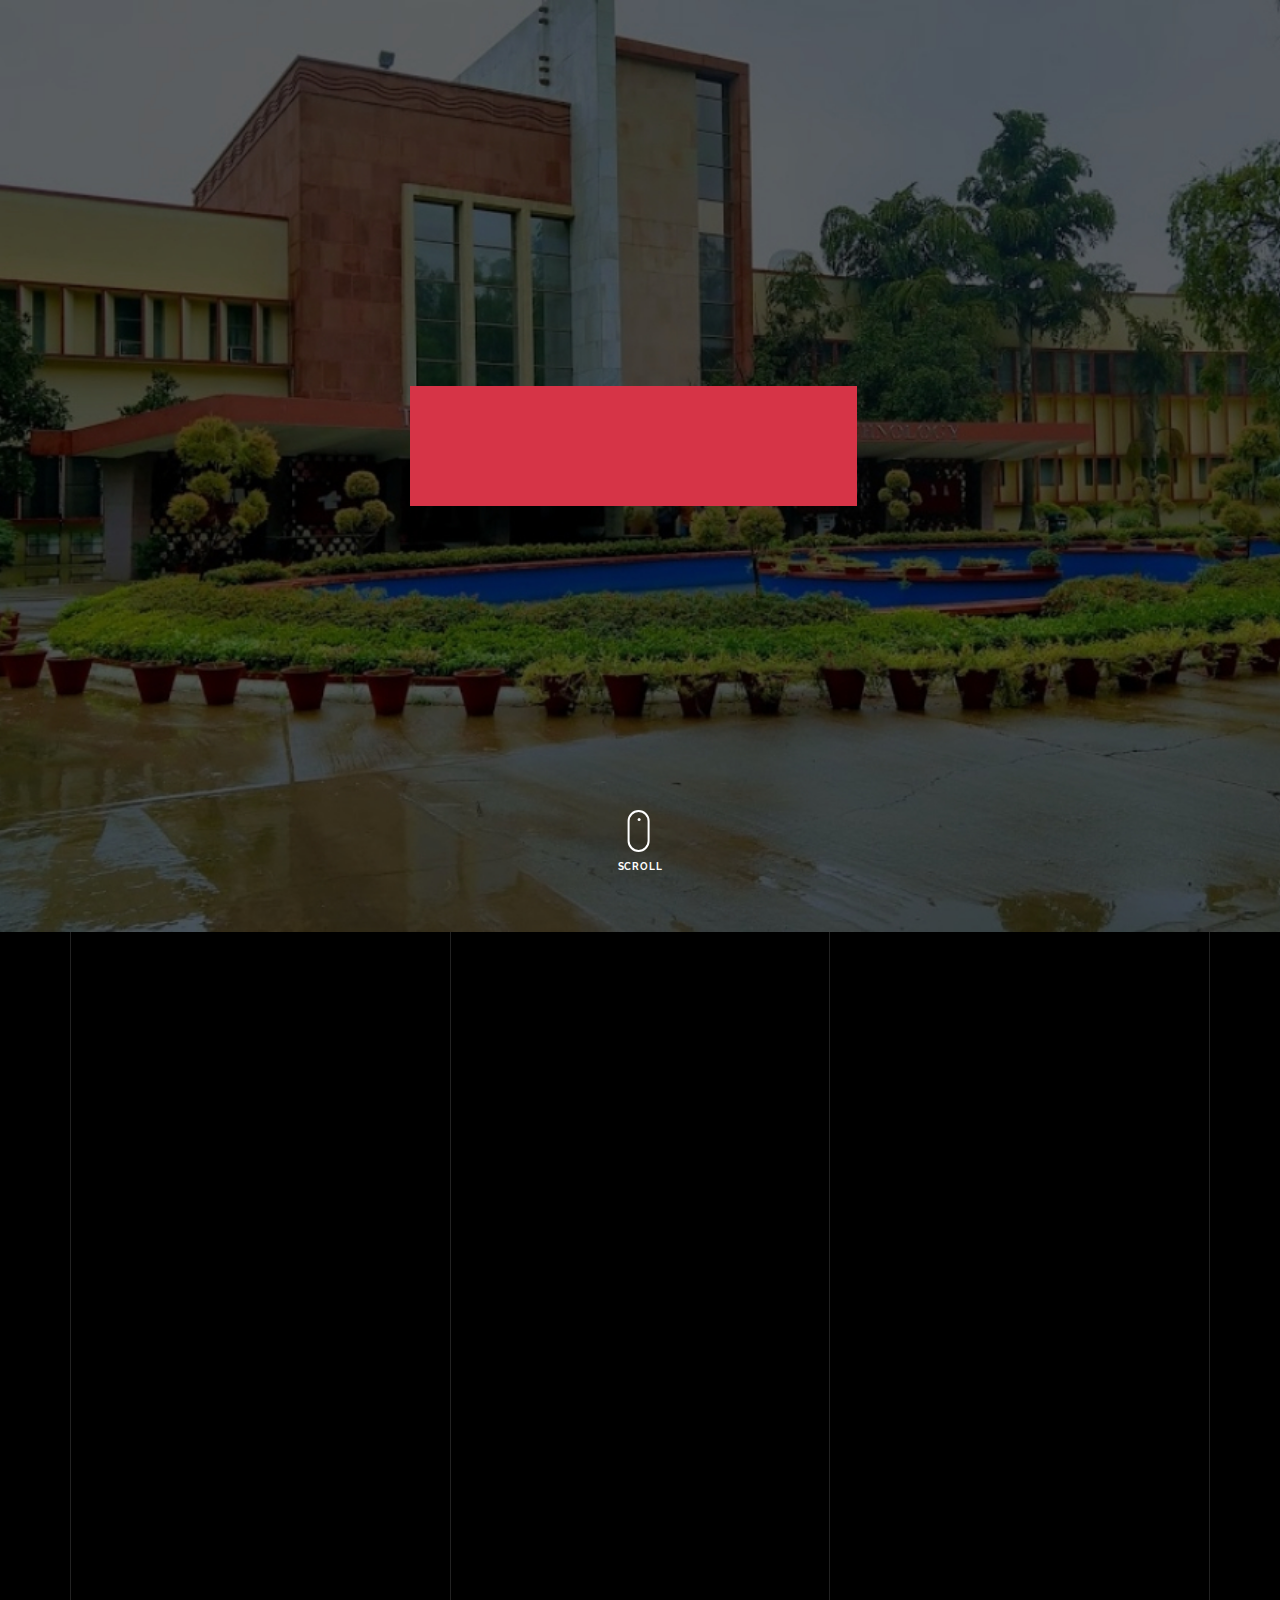
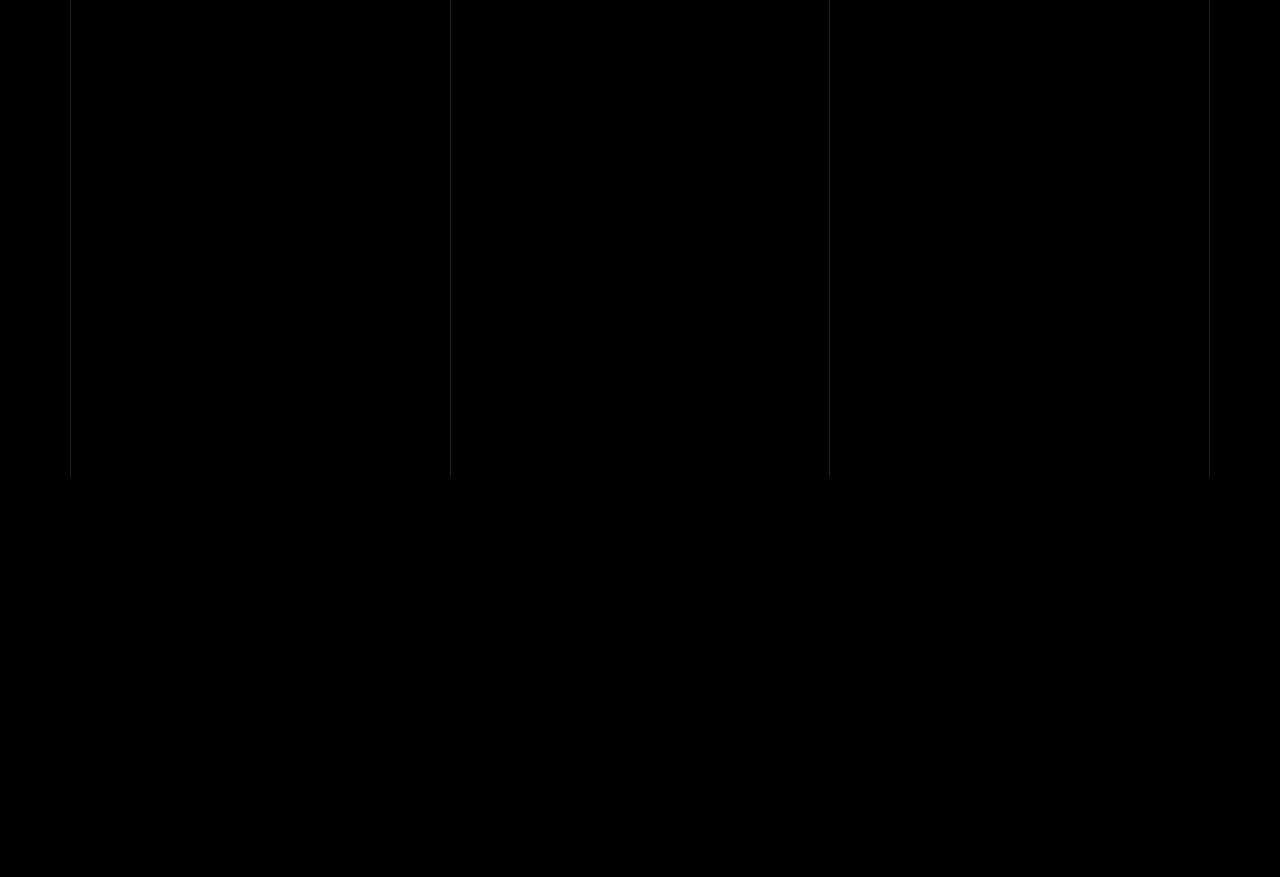
<file: academics.html>
<!DOCTYPE HTML>
<html lang="en">

  <head>
    <title>Academics</title>
    <meta charset="utf-8" />
    <meta
      name="viewport"
      content="width=device-width, initial-scale=1, shrink-to-fit=no"
    />

    <meta name="description" content="" />
    <meta name="keywords" content="html, css, javascript, jquery" />
    <meta name="author" content="" />

    <link rel="stylesheet" href="starterstatic/css/vendor/icomoon/style.css" />
    <link rel="stylesheet" href="starterstatic/css/vendor/owl.carousel.min.css" />
    <link rel="stylesheet" href="starterstatic/css/vendor/animate.min.css" />
    <link rel="stylesheet" href="starterstatic/css/vendor/aos.css" />
    <link rel="stylesheet" href="starterstatic/css/vendor/bootstrap.min.css" />
    <link rel="stylesheet" href="starterstatic/css/vendor/jquery.fancybox.min.css" />

    <!-- Theme Style -->
    <link rel="stylesheet" href="starterstatic/css/style.css" />
  </head>
  <body data-spy="scroll" data-target=".site-nav-target" data-offset="200">
    <!-- <nav class="unslate_co--site-mobile-menu">
      <div class="close-wrap d-flex">
        <a href="#" class="d-flex ml-auto js-menu-toggle">
          <span class="close-label">Close</span>
          <div class="close-times">
            <span class="bar1"></span>
            <span class="bar2"></span>
          </div>
        </a>
      </div>
      <div class="site-mobile-inner"></div>
    </nav> -->

    <div class="unslate_co--site-wrap">
      <div class="unslate_co--site-inner">
        <div class="lines-wrap">
          <div class="lines-inner">
            <div class="lines"></div>
          </div>
        </div>

       

        <div
          class="cover-v1 jarallax;"
          style="background-image: url('./starterstatic/images/campus.jpg');"
          id="home-section;"
        >
        <!-- <div class="overlay-custom"></div> -->
          <div class="container">
            <div class="row align-items-center">
              <div class="col-md-7 mx-auto text-center">
                <h1 class="heading gsap-reveal-hero">ACADEMICS</h1>
             
              </div>
            </div>
          </div>

          <a href="#portfolio-section" class="mouse-wrap smoothscroll">
            <span class="mouse">
              <span class="scroll"></span>
            </span>
            <span class="mouse-label">Scroll</span>
          </a>
        </div>
   

        <div class="unslate_co--section" id="portfolio-section">
          <div class="container">
            <div class="relative">
              <div class="loader-portfolio-wrap">
                <div class="loader-portfolio"></div>
              </div>
            </div>
          
           

        <div class="unslate_co--section" id="services-section">
          <div class="container">
           

            <div class="row gutter-v3">
              <div class="col-md-6 col-lg-12 mb-4">
                <div class="feature-v1" data-aos="fade-up" data-aos-delay="0">
                  <div class="wrap-icon mb-3">
                  
                  </div>
                  <h3 style="text-align: center;">DEPARTMENTS AND BRANCHES</h3>
                  <p style="text-align: center;">
                    After getting into an engineering college, the most important prospect to keep 
                    in mind are the branches. Every branch comes under their respective departments. So, in order to chase your 
                    dreams, you must learn about the branches without any bias and see if your interests and goals align with a 
                    job you desire. Here, at Thapar Institute of Engineering and Technology we have compiled a list of Departments and 
                    Branches to provide you a thorough insight on the matter so that you don’t end up regretting your choices! 
                  </p>
                </div>
              </div>
              <div class="col-md-6 col-lg-12 mb-4">
                <div class="feature-v1" data-aos="fade-up" data-aos-delay="100">
                  <div class="wrap-icon mb-3">
            
                  </div>
                  <h3 style="text-align: center;">ELECTIVES</h3>
                  <p style="text-align: center;">
                   
                    General Electives are courses which are taken up by the students as part of their programs of study which 
                    satisfies the requirement of a degree. They allow the student to explore and gain insight on various subjects beyond the ones in the textbook.
                    Thapar Institute of Engineering and Technology offers variety of electives based on the semesters in a particular branch which helps the students
                     gain a practical perspective of their respective industries.  <BR>Some of the listed ones are-



                  </p>
                  <div style="overflow-x:auto; text-align: center;">
                  <table>
                    <tr class="tddd">
                        <td>S.No.</td>
                        <td>Code</td>
                        <td>Subject name</td>
                        <td>L</td>
                        <td>T</td>
                        <td>P</td>
                        <td>Cr</td>
                    </tr>
                    <tr>
                        <td>1</td>
                        <td>UHU006</td>
                        <td>Introductory Course in French</td>
                        <td>3</td>
                        <td>0</td>
                        <td>0</td>
                        <td>0</td>
                    </tr>
                    <tr>
                        <td>2</td>
                        <td>UCS001</td>
                        <td>Introduction to Cyber Security</td>
                        <td>3</td>
                        <td>0</td>
                        <td>0</td>
                        <td>0</td>
                    </tr>
                    <tr>
                        <td>3</td>
                        <td>UHU007</td>
                        <td>Employability Development Skills</td>
                        <td>3</td>
                        <td>0</td>
                        <td>0</td>
                        <td>0</td>
                    </tr>
                    <tr>
                        <td>4</td>
                        <td>UEN004</td>
                        <td>Technologies for Sustainable Development</td>
                        <td>3</td>
                        <td>0</td>
                        <td>0</td>
                        <td>0</td>
                    </tr>
                    <tr>
                        <td>5</td>
                        <td>UHU008</td>
                        <td>Introduction To Corporate Finance</td>
                        <td>3</td>
                        <td>0</td>
                        <td>0</td>
                        <td>0</td>
                    </tr>
                    <tr>
                        <td>6</td>
                        <td>UHU009</td>
                        <td>Introduction to Cognitive Science</td>
                        <td>3</td>
                        <td>0</td>
                        <td>0</td>
                        <td>0</td>
                    </tr>
                    <tr>
                        <td>7</td>
                        <td>UPH063</td>
                        <td>Nano Science and Nano-Materials</td>
                        <td>3</td>
                        <td>0</td>
                        <td>0</td>
                        <td>0</td>
                    </tr>
                    <tr>
                        <td>8</td>
                        <td>UMA066</td>
                        <td>Graph Theory and Applications</td>
                        <td>3</td>
                        <td>0</td>
                        <td>0</td>
                        <td>0</td>
                    </tr>
                    <tr>
                        <td>9</td>
                        <td>UMA061</td>
                        <td>Advanced Numerical Methods</td>
                        <td>3</td>
                        <td>0</td>
                        <td>0</td>
                        <td>0</td>
                    </tr>
                    <tr>
                        <td>10</td>
                        <td>UBT509</td>
                        <td>Biology for Engineers</td>
                        <td>3</td>
                        <td>0</td>
                        <td>0</td>
                        <td>0</td>
                    </tr>
                </table>
                </div>
                </div>
              </div>
              <div class="col-md-6 col-lg-12 mb-4">
                <div class="feature-v1" data-aos="fade-up" data-aos-delay="200">
                  <div class="wrap-icon mb-3">
                   
                  </div>
                  <h3 style="text-align: center;">
                   MINOR IN CSE
                  </h3>
                  <p style="text-align: center;">
                    Quila Mubarak is best place to visit to witness Sikh Architect.The complex was built under the rule of Maharaja Ala Singh in 1764. The complex is divided into multiple sections that depict the life at the time of its use by the kings.
                  </p>
                </div>
              </div>

             

    <script src="starterstatic/js/scripts-dist.js"></script>
    <script src="starterstatic/js/main.js"></script>
  </body>
</html>
</file>
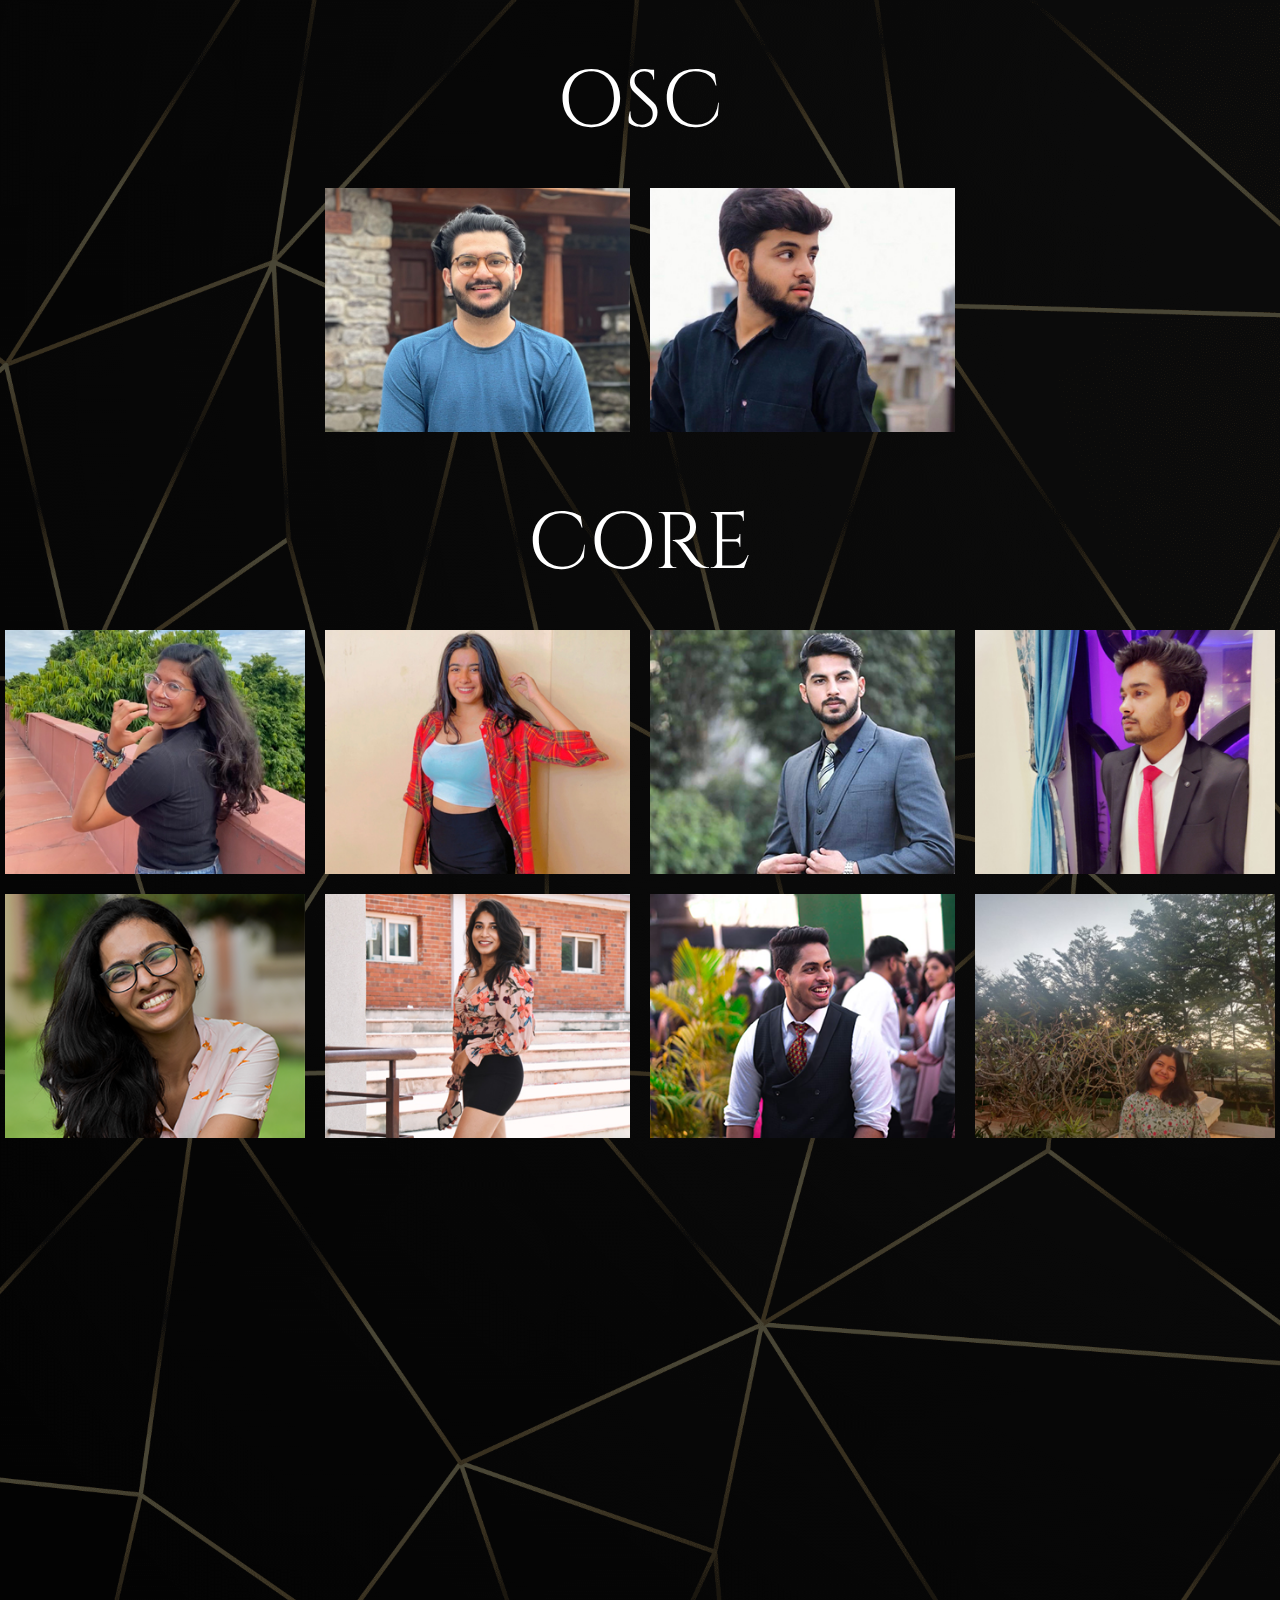
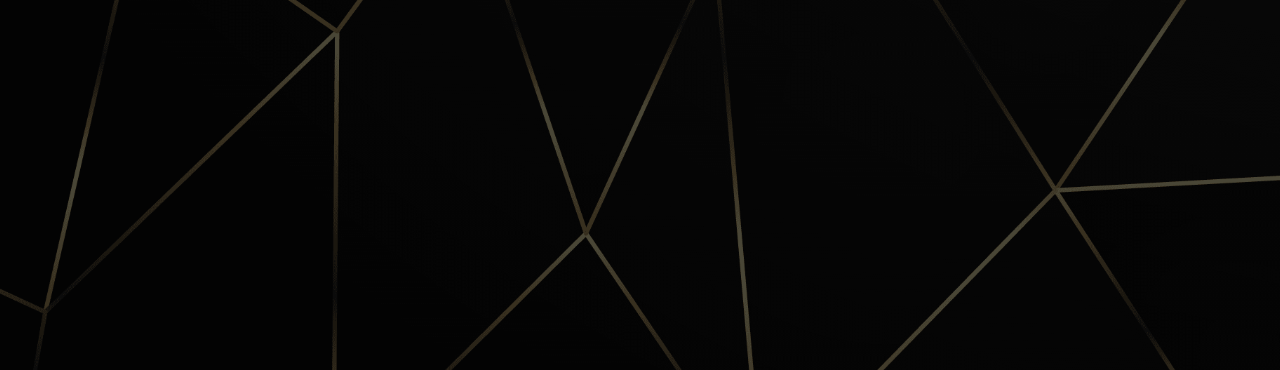
<file: core.html>
<!DOCTYPE HTML>
<html lang="en">
<head>
  <meta charset="utf-8">
  <meta name="viewport" content="width=device-width, initial-scale=1.0">
  <meta name="description" content="">
  <meta name="author" content="">
  <title>CORE</title>
  <link href='bootstrap.min.css' rel="stylesheet">
  <link href='animate.min.css' rel="stylesheet">
  <link href='font-awesome.min.css' rel="stylesheet">
  <link href='main.css' rel="stylesheet">
  <link href='responsive.css' rel="stylesheet">
</head>

<body>
  <section id="portfolio">
    <div class="container">
      <div class="row">
        <div class="heading text-center col-sm-8 col-sm-offset-2 wow fadeInUp" data-wow-duration="500ms" data-wow-delay="200ms">
          <h2>OSC</h2>
        </div>
      </div>
    </div>
    <div class="container-fluid">
      <div class="row centerosc">
        <div class="col-sm-3">
          <div class="folio-item wow fadeInRightBig" data-wow-duration="500ms" data-wow-delay="200ms">
            <div class="folio-image">
              <img class="img-responsive" src='Images/core/Untitled-5.jpg' alt="">
            </div>
            <div class="overlay">
              <div class="overlay-content">
                <div class="overlay-text">
                  <div class="folio-info">
                    <h3>KANAV KANT</h3>
                    <h4>OSC</h4>
                  </div>
                  <div class="folio-overview">
                    <span class="folio-link"><a class="icon" target="__blank" href=#> <i class="fa fa-link"></i></a></span>
                  </div>
                </div>
              </div>
            </div>
          </div>
        </div>
        <div class="col-sm-3">
          <div class="folio-item wow fadeInLeftBig" data-wow-duration="500ms" data-wow-delay="200ms">
            <div class="folio-image">
              <img class="img-responsive" src='Images/core/Untitled-7.jpg' alt="">
            </div>
            <div class="overlay">
              <div class="overlay-content">
                <div class="overlay-text">
                  <div class="folio-info">
                    <h3>SAKSHAM RATRA</h3>
                    <h4>OSC</h4>
                  </div>
                  <div class="folio-overview">
                    <span class="folio-link"><a class="icon" target="__blank" href="https://www.linkedin.com/in/saksham-ratra-2874631b1"> <i class="fa fa-link"></i></a></span>
                  </div>
                </div>
              </div>
            </div>
          </div>
        </div>
        </div>
        </div>
    <div class="container">
      <div class="row">
        <div class="heading text-center col-sm-8 col-sm-offset-2 wow fadeInUp" data-wow-duration="500ms" data-wow-delay="200ms">
          <h2>CORE</h2>
        </div>
      </div>
    </div>
    <div class="container-fluid">
      <div class="row">
        <div class="col-sm-3">
          <div class="folio-item wow fadeInRightBig" data-wow-duration="500ms" data-wow-delay="200ms">
            <div class="folio-image">
              <img class="img-responsive" src='Images/core/Untitled-2.jpg' alt="">
            </div>
            <div class="overlay">
              <div class="overlay-content">
                <div class="overlay-text">
                  <div class="folio-info">
                    <h3>AASHIMA KAPOOR</h3>
                    <h4>CSE CORE</h4>
                  </div>
                  <div class="folio-overview">
                    <span class="folio-link"><a class="icon" target="__blank" href="https://www.linkedin.com/in/aashima-kapoor08"> <i class="fa fa-link"></i></a></span>
                  </div>
                </div>
              </div>
            </div>
          </div>
        </div>
        <div class="col-sm-3">
          <div class="folio-item wow fadeInLeftBig" data-wow-duration="500ms" data-wow-delay="200ms">
            <div class="folio-image">
              <img class="img-responsive" src='Images/core/Untitled-6.jpg' alt="">
            </div>
            <div class="overlay">
              <div class="overlay-content">
                <div class="overlay-text">
                  <div class="folio-info">
                    <h3>AKSHARA KHURANA</h3>
                    <h4>COE CORE</h4>
                  </div>
                  <div class="folio-overview">
                    <span class="folio-link"><a class="icon" target="__blank" href="https://www.linkedin.com/in/akshara-khurana-0305a31b7"> <i class="fa fa-link"></i></a></span>
                  </div>
                </div>
              </div>
            </div>
          </div>
        </div>
        <div class="col-sm-3">
          <div class="folio-item wow fadeInRightBig" data-wow-duration="500ms" data-wow-delay="200ms">
            <div class="folio-image">
              <img class="img-responsive" src='Images/core/6.png' alt="">
            </div>
            <div class="overlay">
              <div class="overlay-content">
                <div class="overlay-text">
                  <div class="folio-info">
                    <h3>ARSH VOHRA</h3>
                    <h4>ENC CORE</h4>
                  </div>
                  <div class="folio-overview">
                    <span class="folio-link"><a class="icon" target="__blank" href="https://www.linkedin.com/in/arsh-vohra-b942a91ab"> <i class="fa fa-link"></i></a></span>
                  </div>
                </div>
              </div>
            </div>
          </div>
        </div>
        <div class="col-sm-3">
          <div class="folio-item wow fadeInLeftBig" data-wow-duration="500ms" data-wow-delay="200ms">
            <div class="folio-image">
              <img class="img-responsive" src='Images/core/Untitled-12.jpg' alt="">
            </div>
            <div class="overlay">
              <div class="overlay-content">
                <div class="overlay-text">
                  <div class="folio-info">
                    <h3>DIPANSHU GOYAL</h3>
                    <h4>COE CORE</h4>
                  </div>
                  <div class="folio-overview">
                    <span class="folio-link"><a class="icon" target="__blank" href="https://www.linkedin.com/in/dipanshu-goyal-b5100b195/"> <i class="fa fa-link"></i></a></span>
                  </div>
                </div>
              </div>
            </div>
          </div>
        </div>
        <div class="col-sm-3">
          <div class="folio-item wow fadeInRightBig" data-wow-duration="500ms" data-wow-delay="200ms">
            <div class="folio-image">
              <img class="img-responsive" src='Images/core/1.png' alt="">
            </div>
            <div class="overlay">
              <div class="overlay-content">
                <div class="overlay-text">
                  <div class="folio-info">
                    <h3>ISHITA SHEORAN</h3>
                    <h4>COE CORE</h4>
                  </div>
                  <div class="folio-overview">
                    <span class="folio-link"><a class="icon" target="__blank" href="https://www.linkedin.com/in/ishita-sheoran-76660719b"> <i class="fa fa-link"></i></a></span>
                  </div>
                </div>
              </div>
            </div>
          </div>
        </div>
        <div class="col-sm-3">
          <div class="folio-item wow fadeInLeftBig" data-wow-duration="500ms" data-wow-delay="200ms">
            <div class="folio-image">
              <img class="img-responsive" src='Images/core/Untitled-8.jpg' alt="">
            </div>
            <div class="overlay">
              <div class="overlay-content">
                <div class="overlay-text">
                  <div class="folio-info">
                    <h3>LEKHA REVANKAR</h3>
                    <h4>ENC CORE</h4>
                  </div>
                  <div class="folio-overview">
                    <span class="folio-link"><a class="icon" target="__blank" href="http://www.linkedin.com/in/lekha-revankar-8598391a9"> <i class="fa fa-link"></i></a></span>
                  </div>
                </div>
              </div>
            </div>
          </div>
        </div>
        <div class="col-sm-3">
          <div class="folio-item wow fadeInRightBig" data-wow-duration="500ms" data-wow-delay="200ms">
            <div class="folio-image">
              <img class="img-responsive" src='Images/core/3.png' alt="">
            </div>
            <div class="overlay">
              <div class="overlay-content">
                <div class="overlay-text">
                  <div class="folio-info">
                    <h3>MIHIR BHISE</h3>
                    <h4>MEE CORE</h4>
                  </div>
                  <div class="folio-overview">
                    <span class="folio-link"><a class="icon" href="https://www.linkedin.com/in/mihir-bhise-053760195"><i class="fa fa-link"></i></a></span>
                  </div>
                </div>
              </div>
            </div>
          </div>
        </div>
        <div class="col-sm-3">
          <div class="folio-item wow fadeInLeftBig" data-wow-duration="500ms" data-wow-delay="200ms">
            <div class="folio-image">
              <img class="img-responsive" src='Images/core/Untitled-1.jpg' alt="">
            </div>
            <div class="overlay">
              <div class="overlay-content">
                <div class="overlay-text">
                  <div class="folio-info">
                    <h3>MINI BISARIA</h3>
                    <h4>COE CORE</h4>
                  </div>
                  <div class="folio-overview">
                    <span class="folio-link"><a class="icon" target="__blank" href="https://www.linkedin.com/in/mini-bisaria-b33a99214/"> <i class="fa fa-link"></i></a></span>
                  </div>
                </div>
              </div>
            </div>
          </div>
        </div>
        <div class="col-sm-3">
          <div class="folio-item wow fadeInRightBig" data-wow-duration="500ms" data-wow-delay="200ms">
            <div class="folio-image">
              <img class="img-responsive" src='Images/core/Untitled-3.jpg' alt="">
            </div>
            <div class="overlay">
              <div class="overlay-content">
                <div class="overlay-text">
                  <div class="folio-info">
                    <h3>NISHCHITA KHERA</h3>
                    <h4>EIC CORE</h4>
                  </div>
                  <div class="folio-overview">
                    <span class="folio-link"><a class="icon" target="__blank" href="https://www.linkedin.com//in/nishchita-khera-618523190"> <i class="fa fa-link"></i></a></span>
                  </div>
                </div>
              </div>
            </div>
          </div>
        </div>
        <div class="col-sm-3">
          <div class="folio-item wow fadeInLeftBig" data-wow-duration="500ms" data-wow-delay="200ms">
            <div class="folio-image">
              <img class="img-responsive" src='Images/core/2.png' alt="">
            </div>
            <div class="overlay">
              <div class="overlay-content">
                <div class="overlay-text">
                  <div class="folio-info">
                    <h3>PARTH GILOTRA</h3>
                    <h4>COE CORE</h4>
                  </div>
                  <div class="folio-overview">
                    <span class="folio-link"><a class="icon" target="__blank" href="https://www.linkedin.com/in/parth-gilotra-575369145/"> <i class="fa fa-link"></i></a></span>
                  </div>
                </div>
              </div>
            </div>
          </div>
        </div>
        <div class="col-sm-3">
          <div class="folio-item wow fadeInRightBig" data-wow-duration="500ms" data-wow-delay="200ms">
            <div class="folio-image">
              <img class="img-responsive" src='Images/core/4.png' alt="">
            </div>
            <div class="overlay">
              <div class="overlay-content">
                <div class="overlay-text">
                  <div class="folio-info">
                    <h3>PRAJWAL SHARMA</h3>
                    <h4>COE CORE</h4>
                  </div>
                  <div class="folio-overview">
                    <span class="folio-link"><a class="icon" target="__blank" href="https://www.linkedin.com/in/prajwal-sharma-b397b91b3/"> <i class="fa fa-link"></i></a></span>
                  </div>
                </div>
              </div>
            </div>
          </div>
        </div>
        <div class="col-sm-3">
          <div class="folio-item wow fadeInLeftBig" data-wow-duration="500ms" data-wow-delay="200ms">
            <div class="folio-image">
              <img class="img-responsive" src='Images/core/Untitled-9.jpg' alt="">
            </div>
            <div class="overlay">
              <div class="overlay-content">
                <div class="overlay-text">
                  <div class="folio-info">
                    <h3>PRANJAL PANDIT</h3>
                    <h4>ENC CORE</h4>
                  </div>
                  <div class="folio-overview">
                    <span class="folio-link"><a class="icon" target="__blank" href="http://linkedin.com/in/pranjal-pandit-22368b19a"> <i class="fa fa-link"></i></a></span>
                  </div>
                </div>
              </div>
            </div>
          </div>
        </div>
        <div class="col-sm-3">
          <div class="folio-item wow fadeInRightBig" data-wow-duration="500ms" data-wow-delay="200ms">
            <div class="folio-image">
              <img class="img-responsive" src='Images/core/Untitled-11.jpg' alt="">
            </div>
            <div class="overlay">
              <div class="overlay-content">
                <div class="overlay-text">
                  <div class="folio-info">
                    <h3>RAGHAV DHINGRA</h3>
                    <h4>MEE CORE</h4>
                  </div>
                  <div class="folio-overview">
                    <span class="folio-link"><a class="icon" target="__blank" href="http://linkedin.com/in/raghav-dhingra-3333831b3"> <i class="fa fa-link"></i></a></span>
                  </div>
                </div>
              </div>
            </div>
          </div>
        </div>
        <div class="col-sm-3">
          <div class="folio-item wow fadeInLeftBig" data-wow-duration="500ms" data-wow-delay="200ms">
            <div class="folio-image">
              <img class="img-responsive" src='Images/core/5.png' alt="">
            </div>
            <div class="overlay">
              <div class="overlay-content">
                <div class="overlay-text">
                  <div class="folio-info">
                    <h3>RISHABH KUMAR</h3>
                    <h4>COE CORE</h4>
                  </div>
                  <div class="folio-overview">
                    <span class="folio-link"><a class="icon" target="__blank" href="https://www.linkedin.com/in/rishabh-kumar-992aa8193"> <i class="fa fa-link"></i></a></span>
                  </div>
                </div>
              </div>
            </div>
          </div>
        </div>
        <div class="col-sm-3">
          <div class="folio-item wow fadeInRightBig" data-wow-duration="500ms" data-wow-delay="200ms">
            <div class="folio-image">
              <img class="img-responsive" src='Images/core/Untitled-13.jpg' alt="">
            </div>
            <div class="overlay">
              <div class="overlay-content">
                <div class="overlay-text">
                  <div class="folio-info">
                    <h3>SAMEER SINGLA</h3>
                    <h4>COE CORE</h4>
                  </div>
                  <div class="folio-overview">
                    <span class="folio-link"><a class="icon" target="__blank" href="https://www.linkedin.com/in/sameer-singla-266932182"> <i class="fa fa-link"></i></a></span>
                  </div>
                </div>
              </div>
            </div>
          </div>
        </div>
        <div class="col-sm-3">
          <div class="folio-item wow fadeInLeftBig" data-wow-duration="500ms" data-wow-delay="200ms">
            <div class="folio-image">
              <img class="img-responsive" src='Images/core/Untitled-10.jpg' alt="">
            </div>
            <div class="overlay">
              <div class="overlay-content">
                <div class="overlay-text">
                  <div class="folio-info">
                    <h3>SARTHAK NAGPAL</h3>
                    <h4>MEE CORE</h4>
                  </div>
                  <div class="folio-overview">
                    <span class="folio-link"><a class="icon" target="__blank" href="https://www.linkedin.com/in/sarthak-nagpal20"> <i class="fa fa-link"></i></a></span>
                  </div>
                </div>
              </div>
            </div>
          </div>
        </div>
        <div class="col-sm-3">
          <div class="folio-item wow fadeInRightBig" data-wow-duration="500ms" data-wow-delay="200ms">
            <div class="folio-image">
              <img class="img-responsive" src='Images/core/Untitled-14.jpg' alt="">
            </div>
            <div class="overlay">
              <div class="overlay-content">
                <div class="overlay-text">
                  <div class="folio-info">
                    <h3>SIDDHANT KADU</h3>
                    <h4>MEE CORE</h4>
                  </div>
                  <div class="folio-overview">
                    <span class="folio-link"><a class="icon" target="__blank" href="https://www.linkedin.com/in/siddhant-kadu-8806171a3/"> <i class="fa fa-link"></i></a></span>
                  </div>
                </div>
              </div>
            </div>
          </div>
        </div>
        <div class="col-sm-3">
          <div class="folio-item wow fadeInLeftBig" data-wow-duration="500ms" data-wow-delay="200ms">
            <div class="folio-image">
              <img class="img-responsive" src='Images/core/7.png' alt="">
            </div>
            <div class="overlay">
              <div class="overlay-content">
                <div class="overlay-text">
                  <div class="folio-info">
                    <h3>SWARNIM SHRESTH</h3>
                    <h4>ECE CORE</h4>
                  </div>
                  <div class="folio-overview">
                    <span class="folio-link"><a class="icon" target="__blank" href="https://www.linkedin.com/in/swarnim-shresth-a981831b1"> <i class="fa fa-link"></i></a></span>
                  </div>
                </div>
              </div>
            </div>
          </div>
        </div>
        <div class="col-sm-3">
          <div class="folio-item wow fadeInRightBig" data-wow-duration="500ms" data-wow-delay="200ms">
            <div class="folio-image">
              <img class="img-responsive" src='Images/core/Untitled-4.jpg' alt="">
            </div>
            <div class="overlay">
              <div class="overlay-content">
                <div class="overlay-text">
                  <div class="folio-info">
                    <h3>TANMAY KHANDELWAL</h3>
                    <h4>EIC CORE</h4>
                  </div>
                  <div class="folio-overview">
                    <span class="folio-link"><a class="icon" target="__blank" href="https://www.linkedin.com/in/tanmay-khandelwal-2380259a"> <i class="fa fa-link"></i></a></span>
                  </div>
                </div>
              </div>
            </div>
          </div>
        </div>
      </div>
    </div>
    <div id="portfolio-single-wrap">
      <div id="portfolio-single">
      </div>
    </div><!-- /#portfolio-single-wrap -->
  </section><!--/#portfolio-->

  <script type="text/javascript" src='jquery.js'></script>
  <script type="text/javascript" src='bootstrap.min.js'></script>
  <script type="text/javascript" src='jquery.inview.min.js'></script>
  <script type="text/javascript" src='wow.min.js'></script>
  <script type="text/javascript" src='mousescroll.js'></script>
  <script type="text/javascript" src='smoothscroll.js'></script>
  <script type="text/javascript" src='jquery.countTo.js'></script>
  <script type="text/javascript" src='main.js'></script>

</body>
</html>
</file>
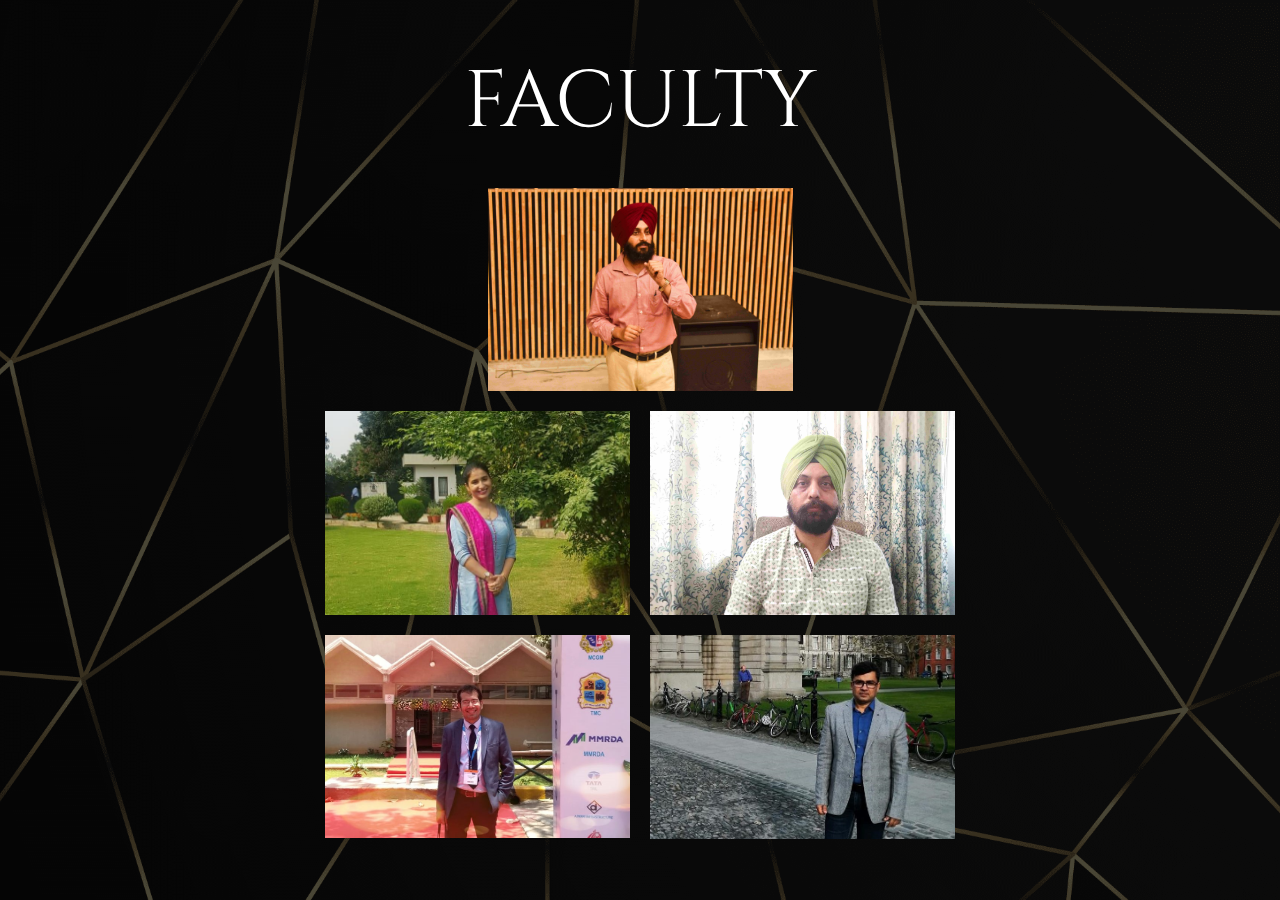
<file: faculty.html>
<!DOCTYPE HTML>
<html lang="en">
<head>
  <meta charset="utf-8">
  <meta name="viewport" content="width=device-width, initial-scale=1.0">
  <meta name="description" content="">
  <meta name="author" content="">
  <title>FACULTY</title>
  <link href="bootstrap.min.css" rel="stylesheet">
  <link href="animate.min.css" rel="stylesheet">
  <link href="font-awesome.min.css" rel="stylesheet">
  <link href="main.css" rel="stylesheet">
  <link href="responsive.css" rel="stylesheet">
</head>

<body>
  <section id="portfolio">
    <div class="container">
      <div class="row">
        <div class="heading text-center col-sm-8 col-sm-offset-2 wow fadeInUp" data-wow-duration="500ms" data-wow-delay="200ms">
          <h2>FACULTY</h2>
        </div>
      </div>
    </div>
    <div class="container-fluid">
      <div class="row centerosc">
        <div class="col-sm-3">
          <div class="folio-item wow fadeInRightBig" data-wow-duration="500ms" data-wow-delay="200ms">
            <div class="folio-image">
              <img class="img-responsive" src="Images/faculty/md singh.jpg" alt="">
            </div>
            <div class="overlay">
              <div class="overlay-content">
                <div class="overlay-text">
                  <div class="folio-info">
                    <h3>DR. MANDEEP SINGH</h3>
                    <h4>PRESIDENT FROSH</h4>
                  </div>
                </div>
              </div>
            </div>
          </div>
        </div>
      </div>
      <div class="row centerosc">
        <div class="col-sm-3">
          <div class="folio-item wow fadeInLeftBig" data-wow-duration="500ms" data-wow-delay="200ms">
            <div class="folio-image">
              <img class="img-responsive" src="Images/faculty/Anupam Sharma.jpg" alt="">
            </div>
            <div class="overlay">
              <div class="overlay-content">
                <div class="overlay-text">
                  <div class="folio-info">
                    <h3>DR. ANUPAM SHARMA</h3>
                    <h4>FACULTY ADVISOR</h4>
                  </div>
                </div>
              </div>
            </div>
          </div>
        </div>
        <div class="col-sm-3">
          <div class="folio-item wow fadeInRightBig" data-wow-duration="500ms" data-wow-delay="200ms">
            <div class="folio-image">
              <img class="img-responsive" src="Images/faculty/Urvinder Singh.jpg" alt="">
            </div>
            <div class="overlay">
              <div class="overlay-content">
                <div class="overlay-text">
                  <div class="folio-info">
                    <h3>DR. URVINDER SINGH</h3>
                    <h4>FACULTY ADVISOR</h4>
                  </div>
                </div>
              </div>
            </div>
          </div>
        </div>
        </div>
        <div class="row centerosc">
          <div class="col-sm-3">
            <div class="folio-item wow fadeInLeftBig" data-wow-duration="500ms" data-wow-delay="200ms">
              <div class="folio-image">
                <img class="img-responsive" src="Images/faculty/tc.jpg" alt="">
              </div>
              <div class="overlay">
                <div class="overlay-content">
                  <div class="overlay-text">
                    <div class="folio-info">
                      <h3>DR. TANUJ CHOPRA</h3>
                      <h4>FACULTY ADVISOR</h4>
                    </div>
                  </div>
                </div>
              </div>
            </div>
          </div>
          <div class="col-sm-3">
            <div class="folio-item wow fadeInRightBig" data-wow-duration="500ms" data-wow-delay="200ms">
              <div class="folio-image">
                <img class="img-responsive" src="Images/faculty/hj.jpg" alt="">
              </div>
              <div class="overlay">
                <div class="overlay-content">
                  <div class="overlay-text">
                    <div class="folio-info">
                      <h3>DR. HEMDUTT JOSHI</h3>
                      <h4>FACULTY ADVISOR</h4>
                    </div>
                  </div>
                </div>
              </div>
            </div>
          </div>
      </div>
    </div>
    <div id="portfolio-single-wrap">
      <div id="portfolio-single">
      </div>
    </div><!-- /#portfolio-single-wrap -->
  </section><!--/#portfolio-->

  <script type="text/javascript" src="jquery.js"></script>
  <script type="text/javascript" src="bootstrap.min.js"></script>
  <script type="text/javascript" src="jquery.inview.min.js"></script>
  <script type="text/javascript" src="wow.min.js"></script>
  <script type="text/javascript" src="mousescroll.js"></script>
  <script type="text/javascript" src="smoothscroll.js"></script>
  <script type="text/javascript" src="jquery.countTo.js"></script>
  <script type="text/javascript" src="main.js"></script>

</body>
</html>
</file>
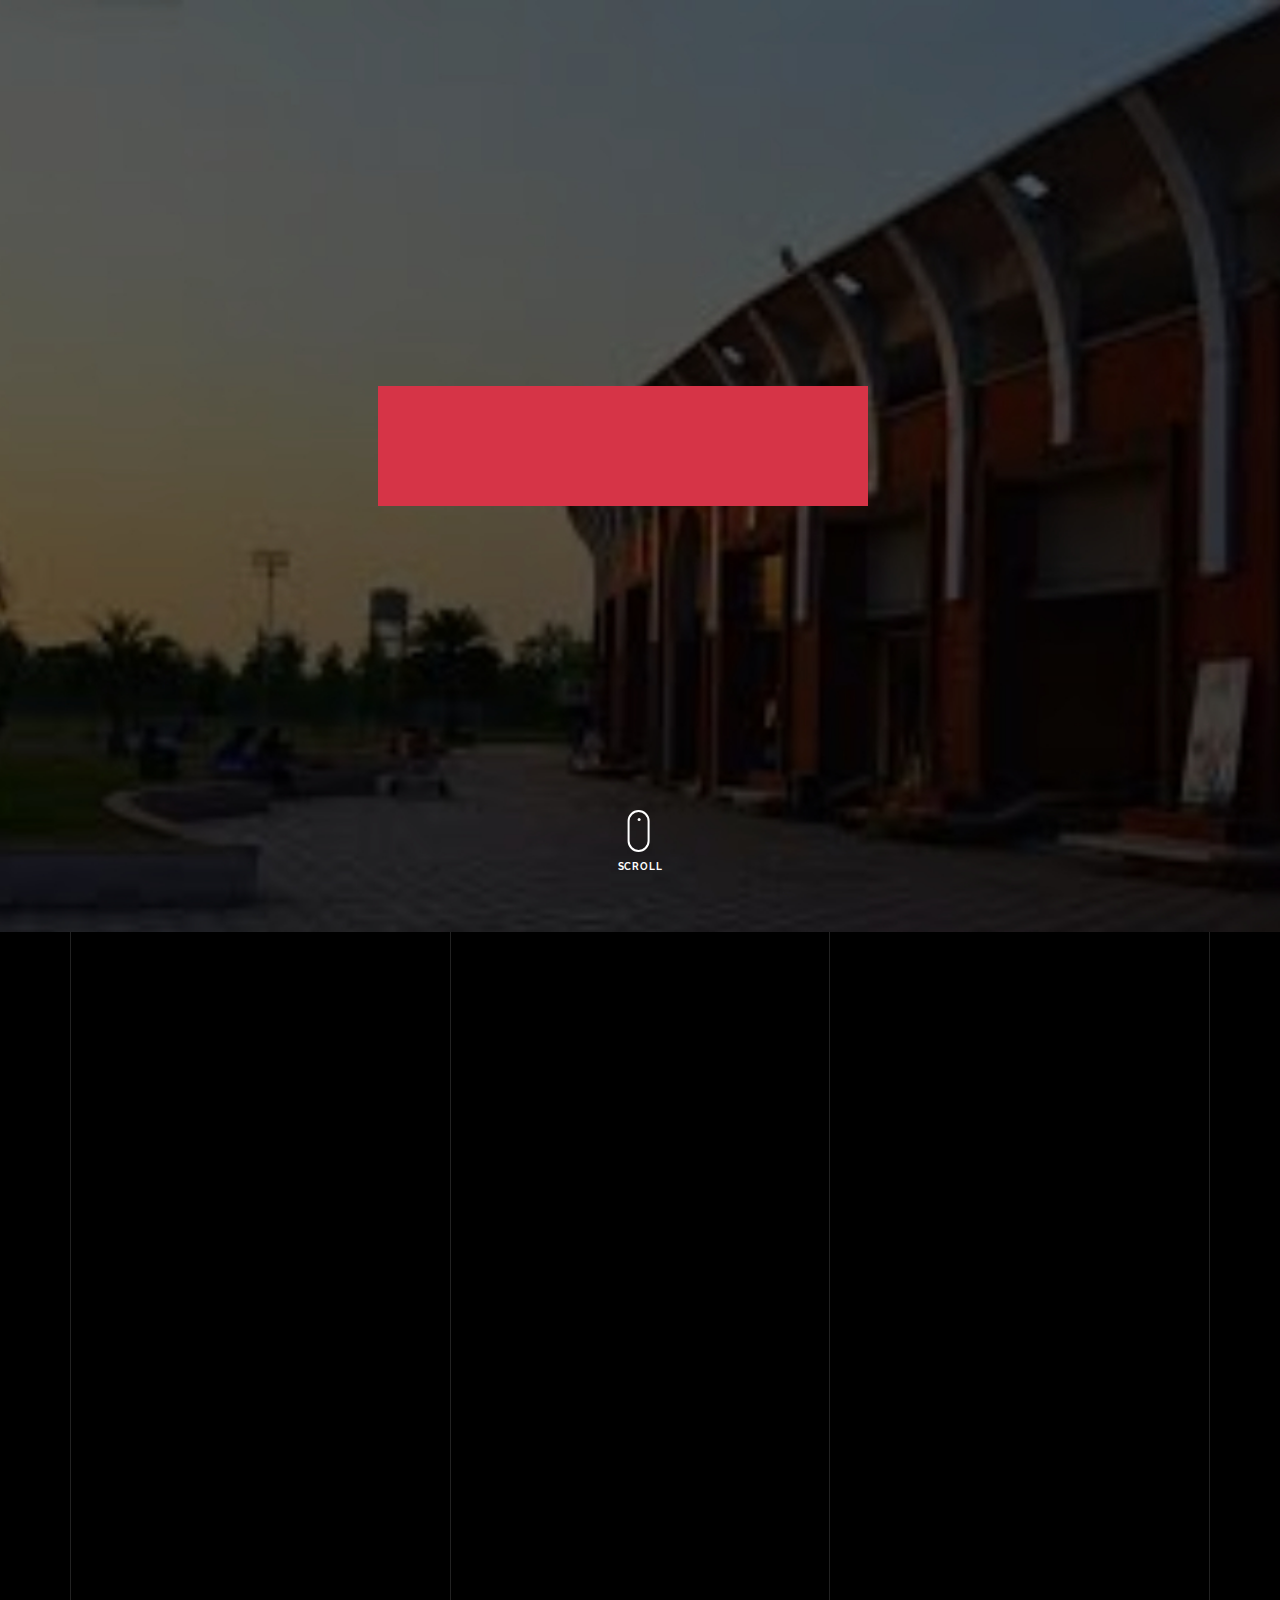
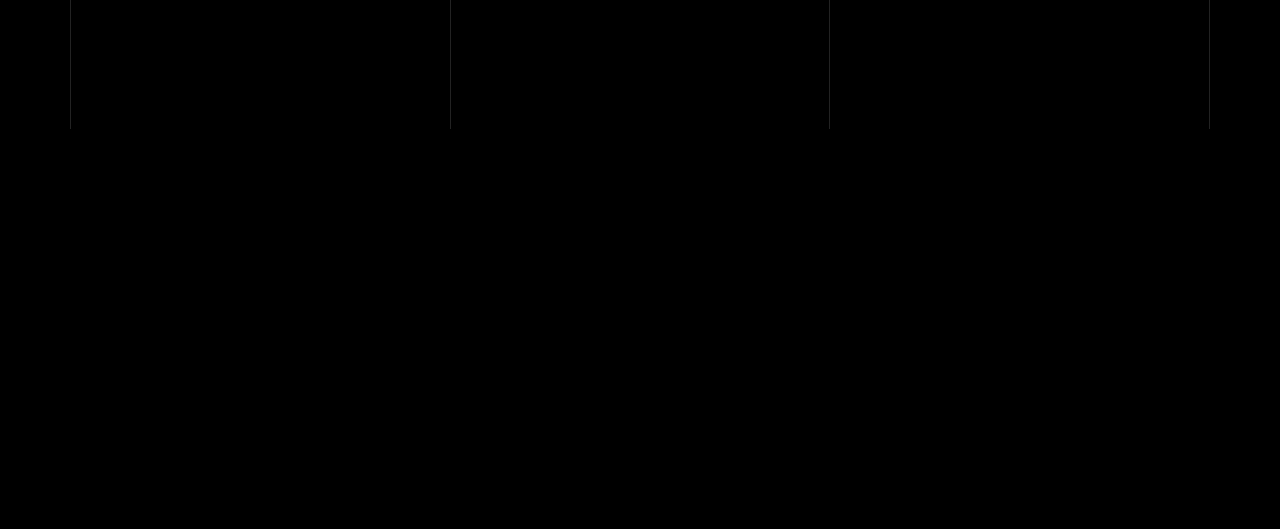
<file: foodjoints.html>
<!DOCTYPE HTML>
<html lang="en">

  <head>
    <title>Food Joints</title>
    <meta charset="utf-8" />
    <meta
      name="viewport"
      content="width=device-width, initial-scale=1, shrink-to-fit=no"
    />

    <meta name="description" content="" />
    <meta name="keywords" content="html, css, javascript, jquery" />
    <meta name="author" content="" />

    <link rel="stylesheet" href="starterstatic/css/vendor/icomoon/style.css" />
    <link rel="stylesheet" href="starterstatic/css/vendor/owl.carousel.min.css" />
    <link rel="stylesheet" href="starterstatic/css/vendor/animate.min.css" />
    <link rel="stylesheet" href="starterstatic/css/vendor/aos.css" />
    <link rel="stylesheet" href="starterstatic/css/vendor/bootstrap.min.css" />
    <link rel="stylesheet" href="starterstatic/css/vendor/jquery.fancybox.min.css" />

    <!-- Theme Style -->
    <link rel="stylesheet" href="starterstatic/css/style.css" />
  </head>
  <body data-spy="scroll" data-target=".site-nav-target" data-offset="200">


    <div class="unslate_co--site-wrap">
      <div class="unslate_co--site-inner">
        <div class="lines-wrap">
          <div class="lines-inner">
            <div class="lines"></div>
          </div>
        </div>

 

        <div
          class="cover-v1 jarallax;"
          style="background-image: url('./starterstatic/images/campus3.jpg');"        
          id="home-section;"
        >
          <div class="container">
            <div class="row align-items-center">
              <div class="col-md-7 mx-auto text-center">
                <h1 class="heading gsap-reveal-hero">FOOD JOINTS</h1>
                <!-- <h2 class="subheading gsap-reveal-hero">
                    I’m Glenn Chapman Hoyer A Product Designer Based In San
                    Francisco
                    </h2> -->
              </div>
            </div>
          </div>

          <a href="#portfolio-section" class="mouse-wrap smoothscroll">
            <span class="mouse">
              <span class="scroll"></span>
            </span>
            <span class="mouse-label">Scroll</span>
          </a>
        </div>
        <!-- END .cover-v1 -->

        <div class="unslate_co--section" id="portfolio-section">
          <div class="container">
            <div class="relative">
              <div class="loader-portfolio-wrap">
                <div class="loader-portfolio"></div>
              </div>
            </div>
          

        <div class="unslate_co--section" id="services-section">
          <div class="container">
            <!-- <div class="section-heading-wrap text-center mb-5">
              <h2 class="heading-h2 text-center divider">
                <span class="gsap-reveal">My Services</span>
              </h2>
              <span class="gsap-reveal"
                ><img src="images/divider.png" alt="divider" width="76"
              /></span>
            </div> -->

            <div class="row gutter-v3">
              <div class="col-md-6 col-lg-4 mb-4">
                <div class="feature-v1" data-aos="fade-up" data-aos-delay="0">
                  <div class="wrap-icon mb-3">
                    <!-- <img
                      src="images/svg/001-options.svg"
                      alt="Image"
                      width="45"
                    /> -->
                  </div>
                  <h3>JAGGI</h3>
                  <p>
                    With bonds brewing every second, this is the place where friends become family. All you need is a glass of the famous Thapar cold coffee to rejuvenate from all the stress about assignments, attendance and the evaluations.
                  </p>
                </div>
              </div>
              <div class="col-md-6 col-lg-4 mb-4">
                <div class="feature-v1" data-aos="fade-up" data-aos-delay="100">
                  <div class="wrap-icon mb-3">
                    <!-- <img src="images/svg/002-chat.svg" alt="Icon" width="45" /> -->
                  </div>
                  <h3>G-BLOCK</h3>
                  <p>
                   
                    Craving Desi Street Food? Want to taste the authentic North Indian flavours? G-Block is your go-to place. The Kathi Rolls, Biryani and the wholesome conversations will make you fall in love with this place.





                  </p>
                </div>
              </div>
              <div class="col-md-6 col-lg-4 mb-4">
                <div class="feature-v1" data-aos="fade-up" data-aos-delay="200">
                  <div class="wrap-icon mb-3">
                    <!-- <img
                      src="images/svg/003-contact-book.svg"
                      alt="Image"
                      class="img-fluid"
                      width="45"
                    /> -->
                  </div>
                  <h3>
                   COS
                  </h3>
                  <p>
                    At Thapar, COS is not a place. It's a feeling. It's where creativity gives birth to ideas and ideas turn into reality. If pizza is your first love, wraps and salads are your comfort food and refreshing mocktails are like water for you, COS will have your back.
                    
                  </p>
                </div>
              </div>

              <div class="col-md-6 col-lg-4 mb-4">
                <div class="feature-v1" data-aos="fade-up" data-aos-delay="0">
                  <div class="wrap-icon mb-3">
                    <!-- <img
                      src="images/svg/004-percentage.svg"
                      alt="Image"
                      width="45"
                    /> -->
                  </div>
                  <h3>
                    LIBRARY CAFETERIA
                  </h3>
                  <p>
                    This is the place that actually helps you survive through the lectures in the academic block. A heaven for all the coffee addicts, this place is where you wanna be if you can't survive without brownies.
                  </p>
                </div>
              </div>
              <div class="col-md-6 col-lg-4 mb-4">
                <div class="feature-v1" data-aos="fade-up" data-aos-delay="100">
                  <div class="wrap-icon mb-3">
                    <!-- <img src="images/svg/006-goal.svg" alt="Image" width="45" /> -->
                  </div>
                  <h3>
                    IQBAL JUICE CORNER
                  </h3>
                  <p>
                    For all the fitness and health enthusiasts, Don't worry because Thapar has got you covered. This place right in front of the G-Block Canteen is the favorite spot for all the juice and fruit lovers.
                  </p>
                </div>
              </div>
              <div class="col-md-6 col-lg-4 mb-4">
                <div class="feature-v1" data-aos="fade-up" data-aos-delay="200">
                  <div class="wrap-icon mb-3">
                    <!-- <img
                      src="images/svg/005-line-chart.svg"
                      alt="Image"
                      width="45"
                    /> -->
                  </div>
                  <h3>
                NIGHT CANTEENS
                  </h3>
                  <p>
                    Are you not sure about how you'll pull out all-nighters before an exam without food? Night Canteens are there to your rescue. These are set up at almost every hostel Mess so that you don't have to worry about your midnight munchies.
                  </p>
                </div>
              </div>
            </div>
          </div>
        </div>

       
    <script src="starterstatic/js/scripts-dist.js"></script>
    <script src="starterstatic/js/main.js"></script>
  </body>
</html>
</file>
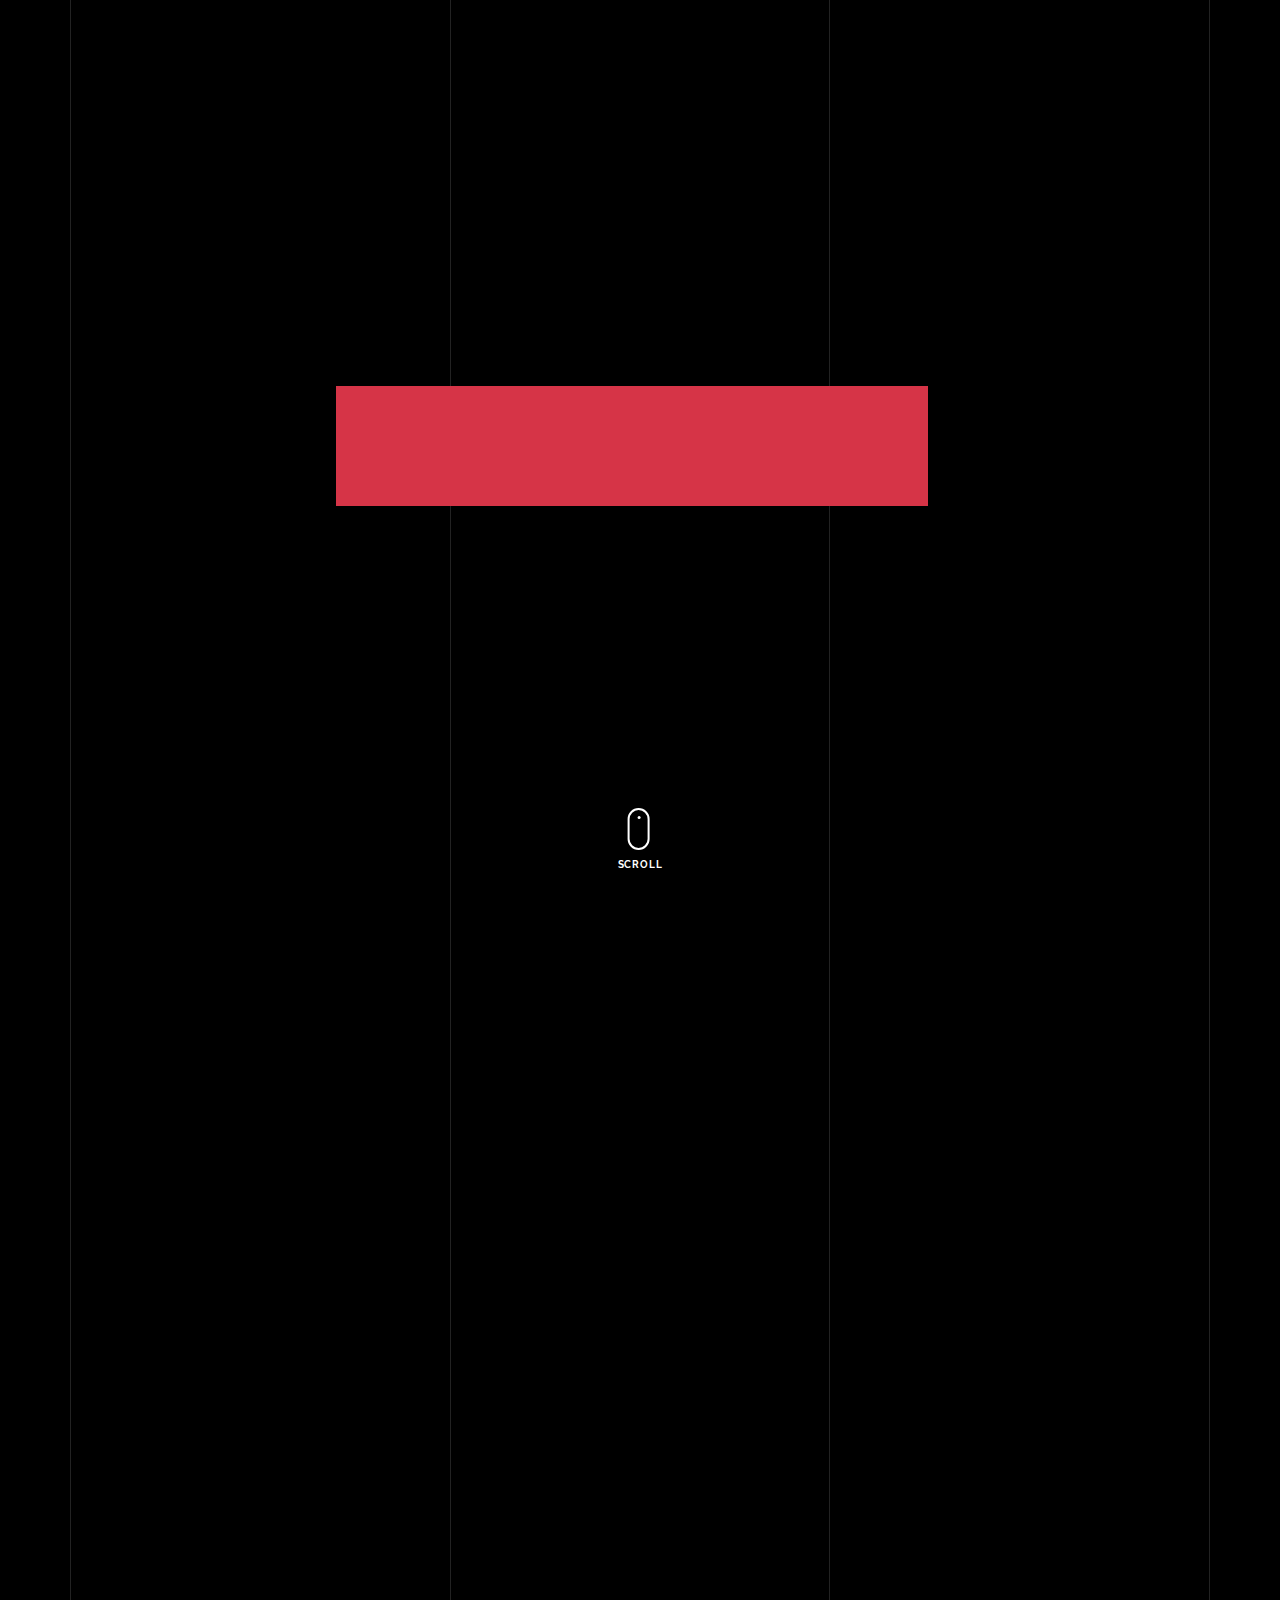
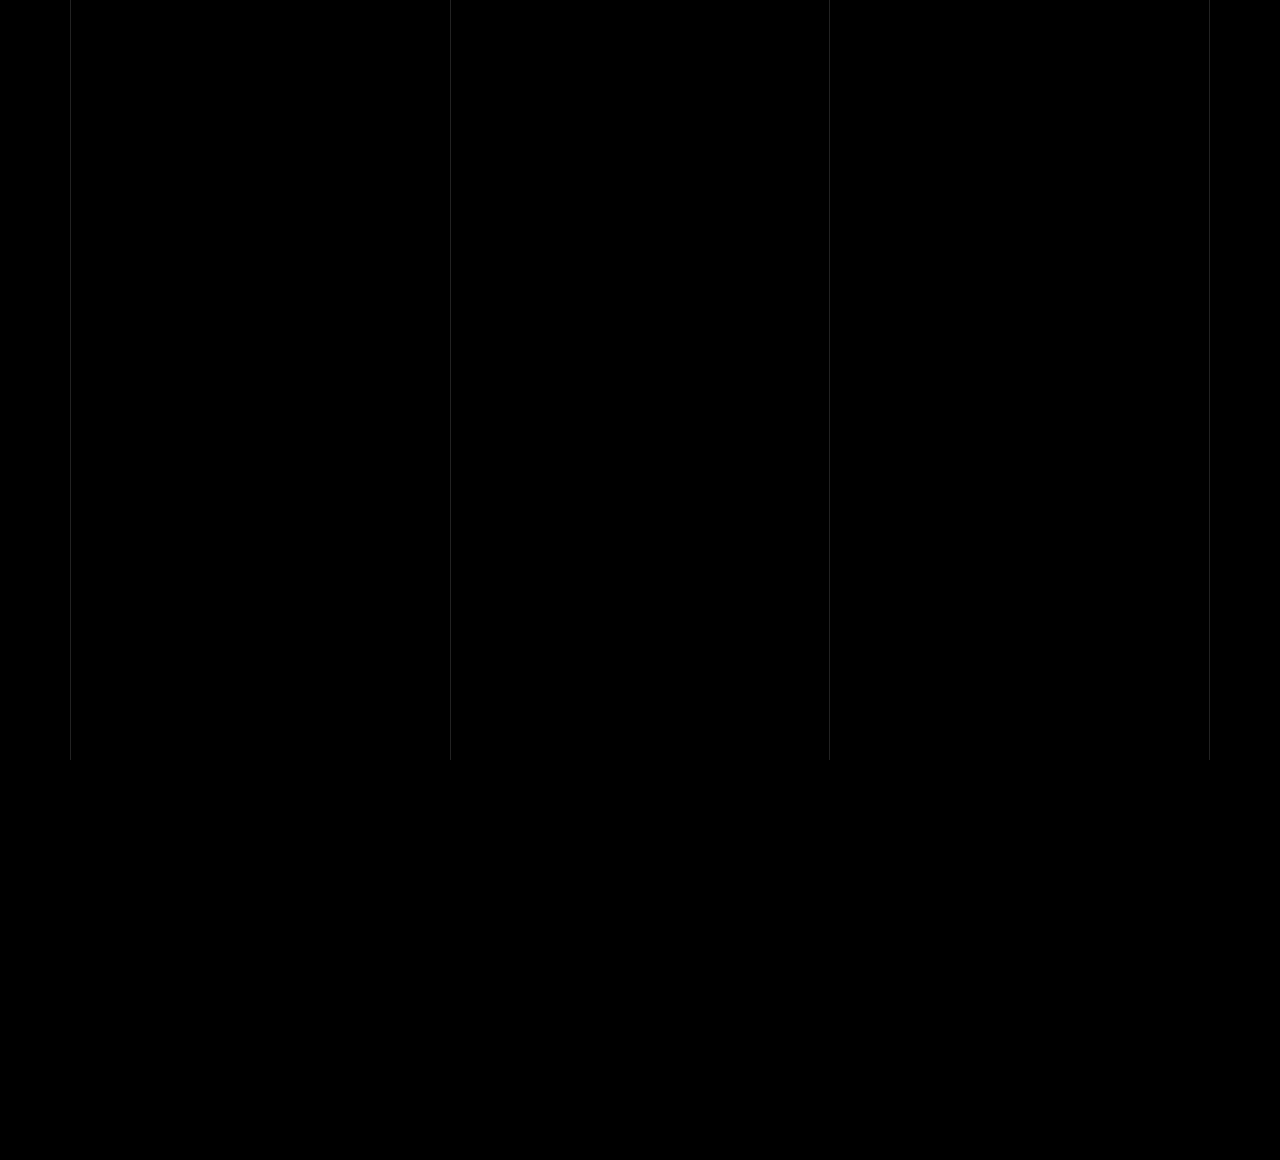
<file: lifeinp.html>
<html lang="en">

  <head>
    <title>Life In Patiala</title>
    <meta charset="utf-8" />
    <meta
      name="viewport"
      content="width=device-width, initial-scale=1, shrink-to-fit=no"
    />

    <meta name="description" content="" />
    <meta name="keywords" content="html, css, javascript, jquery" />
    <meta name="author" content="" />

    <link rel="stylesheet" href="starterstatic/css/vendor/icomoon/style.css" />
    <link rel="stylesheet" href="starterstatic/css/vendor/owl.carousel.min.css" />
    <link rel="stylesheet" href="starterstatic/css/vendor/animate.min.css" />
    <link rel="stylesheet" href="starterstatic/css/vendor/aos.css" />
    <link rel="stylesheet" href="starterstatic/css/vendor/bootstrap.min.css" />
    <link rel="stylesheet" href="starterstatic/css/vendor/jquery.fancybox.min.css" />

    <!-- Theme Style -->
    <link rel="stylesheet" href="starterstatic/css/style.css" />
  </head>
  <body data-spy="scroll" data-target=".site-nav-target" data-offset="200">
  
    <div class="unslate_co--site-wrap">
      <div class="unslate_co--site-inner">
        <div class="lines-wrap">
          <div class="lines-inner">
            <div class="lines"></div>
          </div>
        </div>

      
        <div
          class="cover-v1 jarallax"
          style=".//images/patiala2bw.jpeg"  
          id="home-section"
        >
          <div class="container">
            <div class="row align-items-center">
              <div class="col-md-7 mx-auto text-center">
                <h1 class="heading gsap-reveal-hero">LIFE IN PATIALA</h1>
                <!-- <h2 class="subheading gsap-reveal-hero">
                    I’m Glenn Chapman Hoyer A Product Designer Based In San
                    Francisco
                    </h2> -->
              </div>
            </div>
          </div>

          <a href="#portfolio-section" class="mouse-wrap smoothscroll">
            <span class="mouse">
              <span class="scroll"></span>
            </span>
            <span class="mouse-label">Scroll</span>
          </a>
        </div>
        <!-- END .cover-v1 -->

        <div class="unslate_co--section" id="portfolio-section">
          <div class="container">
            <div class="relative">
              <div class="loader-portfolio-wrap">
                <div class="loader-portfolio"></div>
              </div>
            </div>
            <!-- <div id="portfolio-single-holder"></div> -->

            <div class="portfolio-wrapper">
              <div
                class="
                  d-flex
                  align-items-center
                  mb-4
                  gsap-reveal gsap-reveal-filter
                "
              >
                <!-- <a href="#" class="text-white js-filter d-inline-block d-lg-none">Filter</a>
              
              <div class="filter-wrap">
                <div class="filter ml-auto" id="filters">
                  <a href="#" class="active" data-filter="*">All</a>
                  <a href="#" data-filter=".web">Web</a>
                  <a href="#" data-filter=".branding">Branding</a>
                  <a href="#" data-filter=".illustration">Illustration</a>
                  <a href="#" data-filter=".packaging">Packaging</a>
                </div>
              </div>-->
              </div>

              <div id="posts" class="row gutter-isotope-item">
                <div
                  class="
                    item
                    web
                    col-sm-6 col-md-6 col-lg-4
                    isotope-mb-2
                  "
                >
                  <a
                    href="#"
                    class=" 
                      portfolio-item
                      isotope-item
                      gsap-reveal-img
                    "
                    data-id="1"
                  >
                    <div class="overlay">
                      <!-- <span class="wrap-icon icon-link2"></span> -->
                      <div class="portfolio-item-content">
                        <h3>Bus Stand</h3>
                       
                      </div>
                    </div>
                    <img
                      src="./starterstatic/images/bus-stand-patiala.jpg"
                      class="lazyload img-fluid"
                      alt="Images"
                    />
                  </a>
                </div>
                <div
                  class="
                    item
                    branding
                    packaging
                    illustration
                    col-sm-6 col-md-6 col-lg-4
                    isotope-mb-2
                  "
                >
                  <a
                    href="#"
                    class="
                      portfolio-item
                      item-portrait
                      isotope-item
                      gsap-reveal-img
                    "
                    data-id="3"
                  >
                    <div class="overlay">
                      <!-- <span class="wrap-icon icon-link2"></span> -->
                      <div class="portfolio-item-content">
                        <h3>Quila Mubarak</h3>
                        <!-- <p>branding, packaging, illustration</p> -->
                      </div>
                    </div>
                    <img
                      src="./starterstatic/images/qila.jpeg"
                      class="lazyload img-fluid"
                      alt="Images"
                    />
                  </a>
                </div>

                <div
                  class="
                    item
                    branding
                    packaging
                    col-sm-6 col-md-6 col-lg-4
                    isotope-mb-2
                  "
                >
                  <a
                    href="#"
                    class="
                      portfolio-item
                      isotope-item
                      gsap-reveal-img
                    "
                    data-id="4"
                  >
                    <div class="overlay">
                      <!-- <span class="wrap-icon icon-link2"></span> -->
                      <div class="portfolio-item-content">
                        <h3>Barandari Gardens</h3>
                        <!-- <p>branding, packaging</p> -->
                      </div>
                    </div>
                    <img
                      src="./starterstatic/images/bardari.jpeg"
                      class="lazyload img-fluid"
                      alt="Images"
                    />
                  </a>
                </div>

                <div
                  class="
                    item
                    web
                    packaging
                    col-sm-6 col-md-6 col-lg-4
                    isotope-mb-2
                  "
                >
                  <a
                    href="#"
                    class="portfolio-item isotope-item gsap-reveal-img"
                    
                  >
                    <div class="overlay">
                      <!-- <span class="wrap-icon icon-photo2"></span> -->
                      <div class="portfolio-item-content">
                        <h3>Sheesh Mehel</h3>
                        <!-- <p>web, packaging</p> -->
                      </div>
                    </div>
                    <img
                      src="./starterstatic/images/sheesh.jpeg"
                      class="lazyload img-fluid"
                      alt="Images"
                    />
                  </a>
                </div>

                <div
                  class="
                    item
                    illustration
                    packaging
                    col-sm-6 col-md-6 col-lg-4
                    isotope-mb-2
                  "
                >
                  <a
                    href="#"
                    class="portfolio-item isotope-item gsap-reveal-img"
                   
                  >
                    <div class="overlay">
                      <!-- <span class="wrap-icon icon-photo2"></span> -->
                      <div class="portfolio-item-content">
                        <h3>Phul Cinema</h3>
                        <!-- <p>illustration, packaging</p> -->
                      </div>
                    </div>
                    <img
                      src="./starterstatic/images/phooltheatre.jpeg"
                      class="lazyload img-fluid"
                      alt="Images"
                    />
                  </a>
                </div>

                <div
                  class="
                    item
                    web
                    branding
                    col-sm-6 col-md-6 col-lg-4
                    isotope-mb-2
                  "
                >
                  <a
                    href="#"
                    class="
                      portfolio-item
                      item-portrait
                      isotope-item
                      gsap-reveal-img
                    "
                    data-id="2"
                  >
                    <div class="overlay">
                      <!-- <span class="wrap-icon icon-link2"></span> -->
                      <div class="portfolio-item-content">
                        <h3>OMAXE MALL</h3>
                        <!-- <p>web, branding</p> -->
                      </div>
                    </div>
                    <img
                      src="./starterstatic/images/omaxe.jpeg"
                      class="lazyload img-fluid"
                      alt="Images"
                    />
                  </a>
                </div>

                

               

                
                   
              </div>
            </div>
          </div>
        </div>

     
        <div class="unslate_co--section" id="services-section">
          <div class="container">
          

            <div class="row gutter-v3">
              <div class="col-md-6 col-lg-4 mb-4">
                <div class="feature-v1" data-aos="fade-up" data-aos-delay="0">
                  <div class="wrap-icon mb-3">
                    <!-- <img
                      src="images/svg/001-options.svg"
                      alt="Image"
                      width="45"
                    /> -->
                  </div>
                  <!-- <h3>FACILITIES</h3> -->
                  <p>
                    Living in a new city can be intimidating , but Patiala is one of the most welcoming cities with its rich culture and the culmination of many good cuisines . The city will provide the safe environment to live in , but still exciting enough to make your stay a memorable one .
                  </p>
                </div>
              </div>
              <div class="col-md-6 col-lg-4 mb-4">
                <div class="feature-v1" data-aos="fade-up" data-aos-delay="100">
                  <div class="wrap-icon mb-3">
                    <!-- <img src="images/svg/002-chat.svg" alt="Icon" width="45" /> -->
                  </div>
                  <h3>BUS STAND</h3>
                  <p>
                   
                    The Patiala Bus Stop can help you hitch tides to several locations,including Chandigarh,Delhi,Ludhiana,Sangrur etc,with a 24x7 running buses




                  </p>
                </div>
              </div>
              <div class="col-md-6 col-lg-4 mb-4">
                <div class="feature-v1" data-aos="fade-up" data-aos-delay="200">
                  <div class="wrap-icon mb-3">
                    <!-- <img
                      src="images/svg/003-contact-book.svg"
                      alt="Image"
                      class="img-fluid"
                      width="45"
                    /> -->
                  </div>
                  <h3>
                   QUILA MUBARAK
                  </h3>
                  <p>
                    Quila Mubarak is best place to visit to witness Sikh Architect.The complex was built under the rule of Maharaja Ala Singh in 1764. The complex is divided into multiple sections that depict the life at the time of its use by the kings.
                  </p>
                </div>
              </div>

              <div class="col-md-6 col-lg-4 mb-4">
                <div class="feature-v1" data-aos="fade-up" data-aos-delay="0">
                  <div class="wrap-icon mb-3">
                    <!-- <img
                      src="images/svg/004-percentage.svg"
                      alt="Image"
                      width="45"
                    /> -->
                  </div>
                  <h3>
                    BARANDARI GARDENS
                  </h3>
                  <p>
                    Barandari gardens is the calmest place to visit in between the hustle-bustle of the city. The name Baradari refers to the 12 doors that serve as an entrance to this historic garden. The garden is a fine specimen of Mughal era architecture that blends Indian, Persian and Turkic architecture.
                  </p>
                </div>
              </div>
              <div class="col-md-6 col-lg-4 mb-4">
                <div class="feature-v1" data-aos="fade-up" data-aos-delay="100">
                  <div class="wrap-icon mb-3">
                    <!-- <img src="images/svg/006-goal.svg" alt="Image" width="45" /> -->
                  </div>
                  <h3>
                    OMAXE MALL
                  </h3>
                  <p>
                    This is the place where the people from all spheres of life come and leave with fun-filled memories. It is the epicenter for the festive vibes and best place for shopping.It is place that reflects the urban nature of the city and is the epicenter for all festive vibes.
                  </p>
                </div>
              </div>
              <div class="col-md-6 col-lg-4 mb-4">
                <div class="feature-v1" data-aos="fade-up" data-aos-delay="200">
                  <div class="wrap-icon mb-3">
                    <!-- <img
                      src="images/svg/005-line-chart.svg"
                      alt="Image"
                      width="45"
                    /> -->
                  </div>
                  <h3>
                   Phul Cinema
                  </h3>
                  <p>
                    The theatre in Patiala which has become the hub for cinemagoers is Phul Cinema.Phul Cinema has recently renovated and is giving awesome experience its customers.
                  </p>
                </div>
              </div>
            </div>
          </div>
        </div>

     

    <script src="starterstatic/js/scripts-dist.js"></script>
    <script src="starterstatic/js/main.js"></script>
  </body>
</html>
</file>
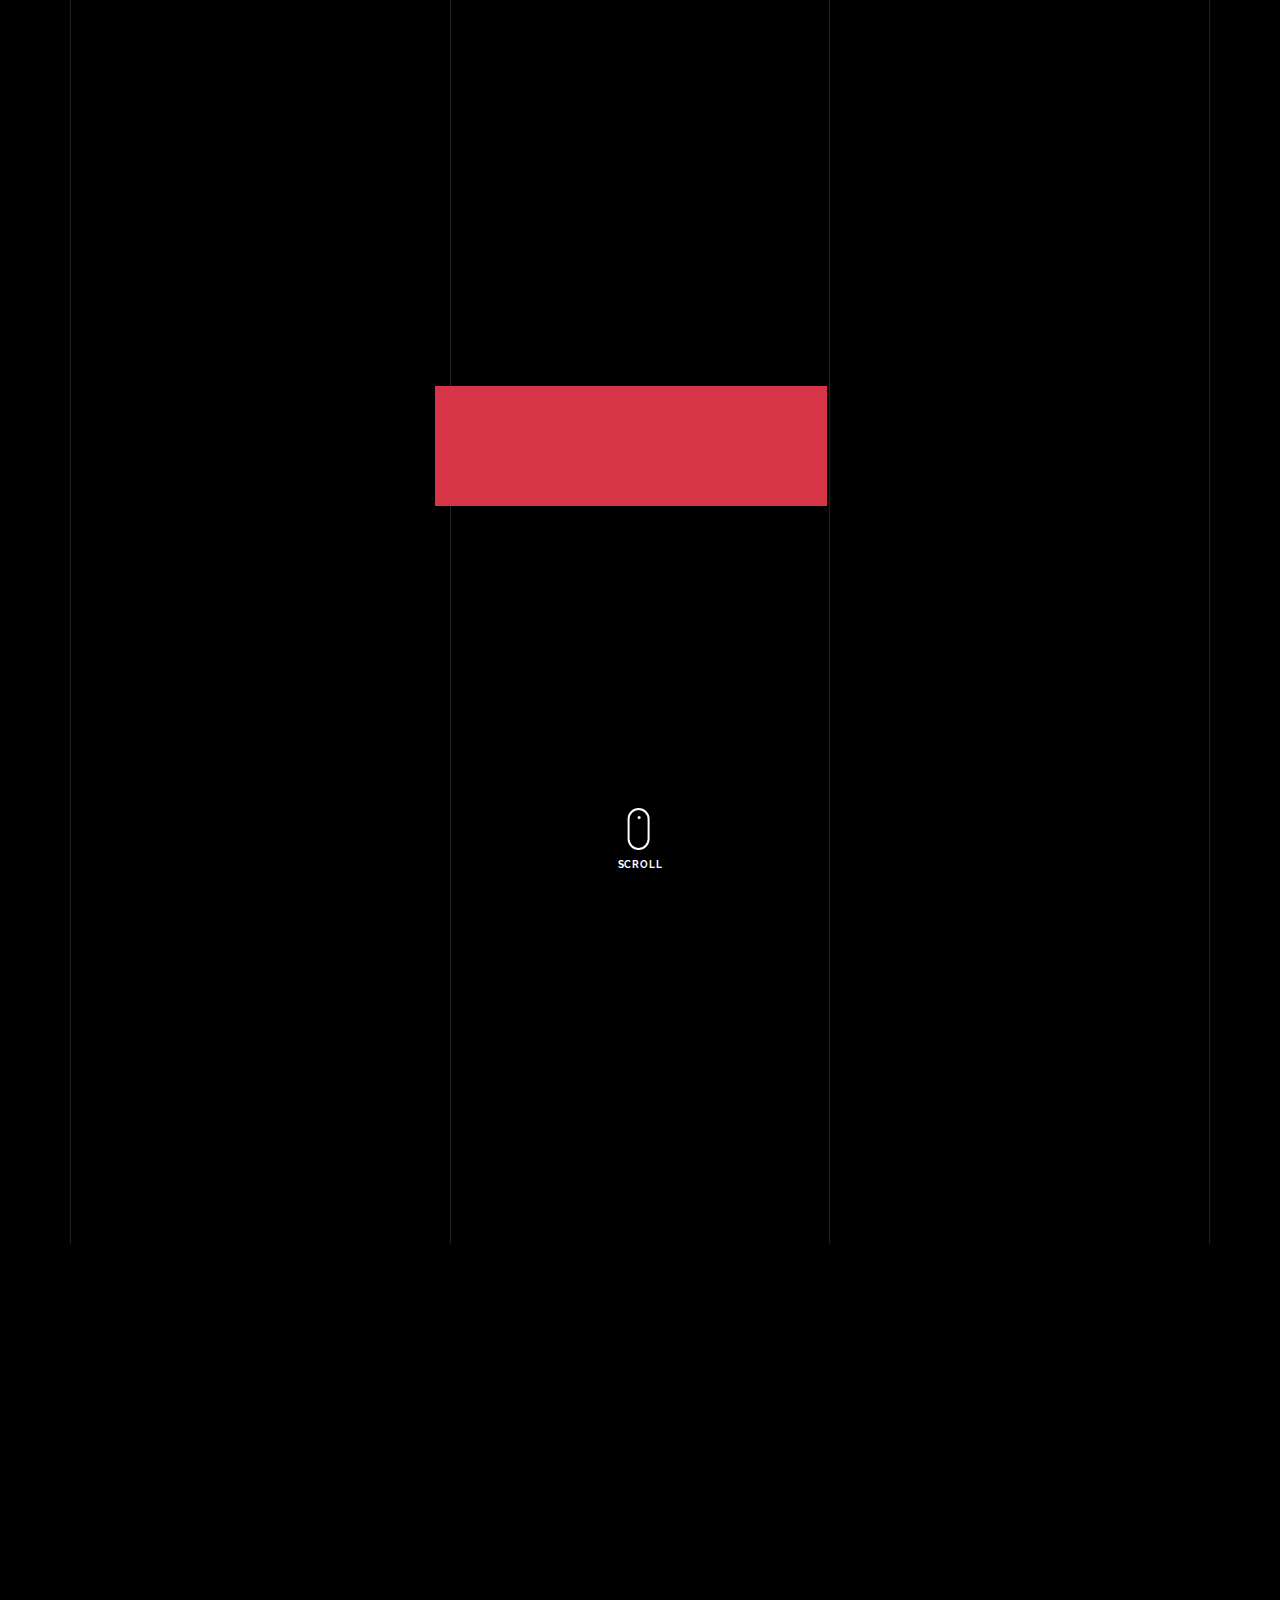
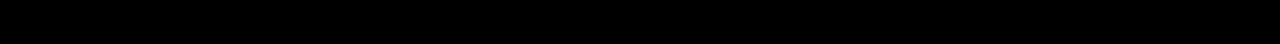
<file: socities.html>
<html lang="en">

  <head>
    <title>Societies</title>
    <meta charset="utf-8" />
    <meta
      name="viewport"
      content="width=device-width, initial-scale=1, shrink-to-fit=no"
    />

    <meta name="description" content="" />
    <meta name="keywords" content="html, css, javascript, jquery" />
    <meta name="author" content="" />

    <link rel="stylesheet" href="starterstatic/css/vendor/icomoon/style.css" />
    <link rel="stylesheet" href="starterstatic/css/vendor/owl.carousel.min.css" />
    <link rel="stylesheet" href="starterstatic/css/vendor/animate.min.css" />
    <link rel="stylesheet" href="starterstatic/css/vendor/aos.css" />
    <link rel="stylesheet" href="starterstatic/css/vendor/bootstrap.min.css" />
    <link rel="stylesheet" href="starterstatic/css/vendor/jquery.fancybox.min.css" />

    <!-- Theme Style -->
    <link rel="stylesheet" href="starterstatic/css/style.css" />
  </head>
  <body data-spy="scroll" data-target=".site-nav-target" data-offset="200">
 

    <div class="unslate_co--site-wrap">
      <div class="unslate_co--site-inner">
        <div class="lines-wrap">
          <div class="lines-inner">
            <div class="lines"></div>
          </div>
        </div>

    
        <div
          class="cover-v1 jarallax"
          style="./images/soc.jpeg"  
          id="home-section"
        >
          <div class="container">
            <div class="row align-items-center">
              <div class="col-md-7 mx-auto text-center">
                <h1 class="heading gsap-reveal-hero">SOCIETIES</h1>
                <!-- <h2 class="subheading gsap-reveal-hero">
                    I’m Glenn Chapman Hoyer A Product Designer Based In San
                    Francisco
                    </h2> -->
              </div>
            </div>
          </div>

          <a href="#portfolio-section" class="mouse-wrap smoothscroll">
            <span class="mouse">
              <span class="scroll"></span>
            </span>
            <span class="mouse-label">Scroll</span>
          </a>
        </div>
        <!-- END .cover-v1 -->

        <div class="unslate_co--section" id="services-section">
            <div class="container">
             
  
              <div class="row gutter-v3">
                <div class="col-md-6 col-lg-12 mb-4">
                  <div class="feature-v1" data-aos="fade-up" data-aos-delay="0">
                    <div class="wrap-icon mb-3">
                    
                    </div>
                    <h3 style="text-align: center;">SOCIETIES</h3>
                    <p style="text-align: center;">
                        Societies play an important role in personality development, improves decision making skills, provides exposure and prepares one to face the world head on. One might even argue that societies in college teach more than classes. 

                        Thapar University has a number of societies which have interests ranging from literature to drama, and from entrepreneurship to coding. Many more societies dwell in topics such as economics, mathematics and public speaking. The societies at TIET have a lot to offer to the students and play an important role in shaping one’s future.
                    </p>
                  </div>
                </div>
                <!-- <div class="col-md-6 col-lg-12 mb-4">
                  <div class="feature-v1" data-aos="fade-up" data-aos-delay="100">
                    <div class="wrap-icon mb-3">
              
                    </div>
                    <h3 style="text-align: center;">ELECTIVES</h3>
                    <p style="text-align: center;">
                     
                      General Electives are courses which are taken up by the students as part of their programs of study which 
                      satisfies the requirement of a degree. They allow the student to explore and gain insight on various subjects beyond the ones in the textbook.
                      Thapar Institute of Engineering and Technology offers variety of electives based on the semesters in a particular branch which helps the students
                       gain a practical perspective of their respective industries.  <BR>Some of the listed ones are-
  
  
  
                    </p>
                    <div style="overflow-x:auto; text-align: center;">
                    <table>
                      <tr class="tddd">
                          <td>S.No.</td>
                          <td>Code</td>
                          <td>Subject name</td>
                          <td>L</td>
                          <td>T</td>
                          <td>P</td>
                          <td>Cr</td>
                      </tr>
                      <tr>
                          <td>1</td>
                          <td>UHU006</td>
                          <td>Introductory Course in French</td>
                          <td>3</td>
                          <td>0</td>
                          <td>0</td>
                          <td>0</td>
                      </tr>
                      <tr>
                          <td>2</td>
                          <td>UCS001</td>
                          <td>Introduction to Cyber Security</td>
                          <td>3</td>
                          <td>0</td>
                          <td>0</td>
                          <td>0</td>
                      </tr>
                      <tr>
                          <td>3</td>
                          <td>UHU007</td>
                          <td>Employability Development Skills</td>
                          <td>3</td>
                          <td>0</td>
                          <td>0</td>
                          <td>0</td>
                      </tr>
                      <tr>
                          <td>4</td>
                          <td>UEN004</td>
                          <td>Technologies for Sustainable Development</td>
                          <td>3</td>
                          <td>0</td>
                          <td>0</td>
                          <td>0</td>
                      </tr>
                      <tr>
                          <td>5</td>
                          <td>UHU008</td>
                          <td>Introduction To Corporate Finance</td>
                          <td>3</td>
                          <td>0</td>
                          <td>0</td>
                          <td>0</td>
                      </tr>
                      <tr>
                          <td>6</td>
                          <td>UHU009</td>
                          <td>Introduction to Cognitive Science</td>
                          <td>3</td>
                          <td>0</td>
                          <td>0</td>
                          <td>0</td>
                      </tr>
                      <tr>
                          <td>7</td>
                          <td>UPH063</td>
                          <td>Nano Science and Nano-Materials</td>
                          <td>3</td>
                          <td>0</td>
                          <td>0</td>
                          <td>0</td>
                      </tr>
                      <tr>
                          <td>8</td>
                          <td>UMA066</td>
                          <td>Graph Theory and Applications</td>
                          <td>3</td>
                          <td>0</td>
                          <td>0</td>
                          <td>0</td>
                      </tr>
                      <tr>
                          <td>9</td>
                          <td>UMA061</td>
                          <td>Advanced Numerical Methods</td>
                          <td>3</td>
                          <td>0</td>
                          <td>0</td>
                          <td>0</td>
                      </tr>
                      <tr>
                          <td>10</td>
                          <td>UBT509</td>
                          <td>Biology for Engineers</td>
                          <td>3</td>
                          <td>0</td>
                          <td>0</td>
                          <td>0</td>
                      </tr>
                  </table>
                  </div>
                  </div>
                </div> -->
                <!-- <div class="col-md-6 col-lg-12 mb-4">
                  <div class="feature-v1" data-aos="fade-up" data-aos-delay="200">
                    <div class="wrap-icon mb-3">
                     
                    </div>
                    <h3 style="text-align: center;">
                     MINOR IN CSE
                    </h3>
                    <p style="text-align: center;">
                      Quila Mubarak is best place to visit to witness Sikh Architect.The complex was built under the rule of Maharaja Ala Singh in 1764. The complex is divided into multiple sections that depict the life at the time of its use by the kings.
                    </p>
                  </div>
                </div> -->
  
               

        

               

       

    <script src="starterstatic/js/scripts-dist.js"></script>
    <script src="starterstatic/js/main.js"></script>
  </body>
</html>
</file>
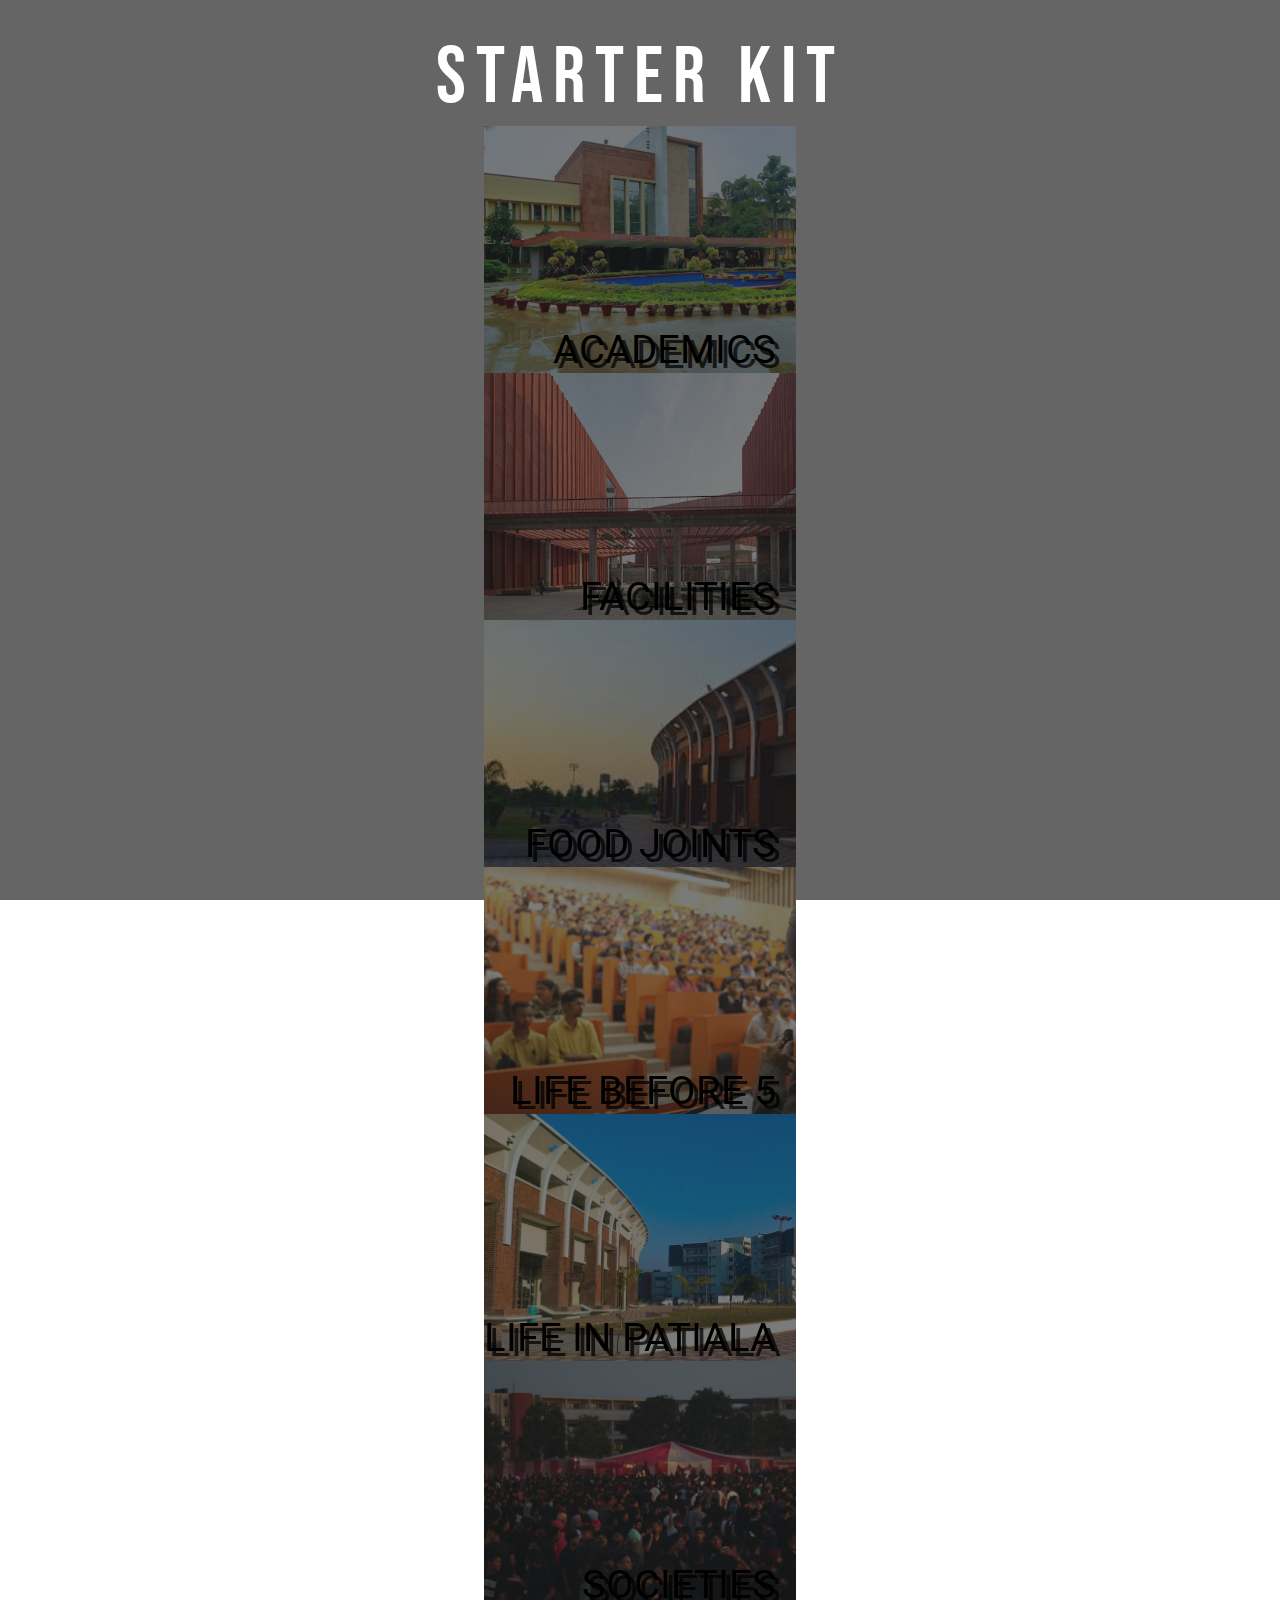
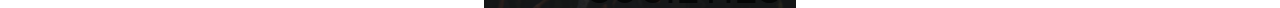
<file: starter.html>
<!DOCTYPE html>
<html lang="en">
  <head>
    <meta charset="UTF-8" />
    <meta http-equiv="X-UA-Compatible" content="IE=edge" />
    <meta name="viewport" content="width=device-width, initial-scale=1.0" />
    <title>Starter Kit</title>
    <link
      href="https://cdn.jsdelivr.net/npm/bootstrap@5.1.1/dist/css/bootstrap.min.css"
      rel="stylesheet"
      integrity="sha384-F3w7mX95PdgyTmZZMECAngseQB83DfGTowi0iMjiWaeVhAn4FJkqJByhZMI3AhiU"
      crossorigin="anonymous"
    />
    <link rel="preconnect" href="https://fonts.googleapis.com" />
    <link rel="preconnect" href="https://fonts.gstatic.com" crossorigin />
    <link
      href="https://fonts.googleapis.com/css2?family=Roboto:wght@900&display=swap"
      rel="stylesheet"
    />
    <link
      href="https://fonts.googleapis.com/css2?family=Bebas+Neue&family=Roboto:wght@900&display=swap"
      rel="stylesheet"
    />
   
    <link rel="stylesheet" href="./starterstyles.css" >
  </head>
  <body>
    <div class="overlay"></div>
    <main>
      <div class="heading">
        <h1>STARTER KIT</h1>
      </div>
      <div class="cards">
        <div class="container">
          <div class="row">
            <div class="col-12 col-lg-4" onclick="location.href='./academics'">
              <div class="my-card my-card-1">
                <div class="card-overlay"></div>
                <div class="card-title text-light">ACADEMICS</div>
              </div>
            </div>
            <div class="col-12 col-lg-4" onclick="location.href='./facilities'">
              <div class="my-card my-card-2">
                <div class="card-overlay"></div>
                <div class="card-title text-light">FACILITIES</div>
              </div>
            </div>
            <div class="col-12 col-lg-4" onclick="location.href='./foodjoints'">
              <div class="my-card my-card-3">
                <div class="card-overlay"></div>
                <div class="card-title text-light">FOOD JOINTS</div>
              </div>
            </div>
          </div>
          <div class="row">
            <div class="col-12 col-lg-4" onclick="location.href='./lifebefore5'">
              <div class="my-card my-card-4">
                <div class="card-overlay"></div>
                <div class="card-title text-light">LIFE BEFORE 5</div>
              </div>
            </div>
            <div class="col-12 col-lg-4" onclick="location.href='./lifeinp'">
              <div class="my-card my-card-5">
                <div class="card-overlay"></div>
                <div class="card-title text-light">LIFE IN PATIALA</div>
              </div>
            </div>
            <div class="col-12 col-lg-4" onclick="location.href='./socities'">
              <div class="my-card my-card-6">
                <div class="card-overlay"></div>
                <div class="card-title text-light">SOCIETIES</div>
              </div>
            </div>
          </div>
        </div>
      </div>
    </main>
  </body>
  <script
    src="https://cdn.jsdelivr.net/npm/@popperjs/core@2.9.3/dist/umd/popper.min.js"
    integrity="sha384-W8fXfP3gkOKtndU4JGtKDvXbO53Wy8SZCQHczT5FMiiqmQfUpWbYdTil/SxwZgAN"
    crossorigin="anonymous"
  ></script>
  <script
    src="https://cdn.jsdelivr.net/npm/bootstrap@5.1.1/dist/js/bootstrap.min.js"
    integrity="sha384-skAcpIdS7UcVUC05LJ9Dxay8AXcDYfBJqt1CJ85S/CFujBsIzCIv+l9liuYLaMQ/"
    crossorigin="anonymous"
  ></script>
</html>
</file>
<file: starterstatic/css/vendor/icomoon/style.css>
@font-face {
  font-family: "icomoon";
  src: url("fonts/icomoon.eot?10si43");
  src: url("fonts/icomoon.eot?10si43#iefix") format("embedded-opentype"),
    url("fonts/icomoon.ttf?10si43") format("truetype"),
    url("fonts/icomoon.woff?10si43") format("woff"),
    url("fonts/icomoon.svg?10si43#icomoon") format("svg");
  font-weight: normal;
  font-style: normal;
}

[class^="icon-"],
[class*=" icon-"] {
  /* use !important to prevent issues with browser extensions that change fonts */
  font-family: "icomoon" !important;
  speak: none;
  font-style: normal;
  font-weight: normal;
  font-variant: normal;
  text-transform: none;
  line-height: 1;

  /* Better Font Rendering =========== */
  -webkit-font-smoothing: antialiased;
  -moz-osx-font-smoothing: grayscale;
}

.icon-asterisk:before {
  content: "\f069";
}
.icon-plus:before {
  content: "\f067";
}
.icon-question:before {
  content: "\f128";
}
.icon-minus:before {
  content: "\f068";
}
.icon-glass:before {
  content: "\f000";
}
.icon-music:before {
  content: "\f001";
}
.icon-search:before {
  content: "\f002";
}
.icon-envelope-o:before {
  content: "\f003";
}
.icon-heart:before {
  content: "\f004";
}
.icon-star:before {
  content: "\f005";
}
.icon-star-o:before {
  content: "\f006";
}
.icon-user:before {
  content: "\f007";
}
.icon-film:before {
  content: "\f008";
}
.icon-th-large:before {
  content: "\f009";
}
.icon-th:before {
  content: "\f00a";
}
.icon-th-list:before {
  content: "\f00b";
}
.icon-check:before {
  content: "\f00c";
}
.icon-close:before {
  content: "\f00d";
}
.icon-remove:before {
  content: "\f00d";
}
.icon-times:before {
  content: "\f00d";
}
.icon-search-plus:before {
  content: "\f00e";
}
.icon-search-minus:before {
  content: "\f010";
}
.icon-power-off:before {
  content: "\f011";
}
.icon-signal:before {
  content: "\f012";
}
.icon-cog:before {
  content: "\f013";
}
.icon-gear:before {
  content: "\f013";
}
.icon-trash-o:before {
  content: "\f014";
}
.icon-home:before {
  content: "\f015";
}
.icon-file-o:before {
  content: "\f016";
}
.icon-clock-o:before {
  content: "\f017";
}
.icon-road:before {
  content: "\f018";
}
.icon-download:before {
  content: "\f019";
}
.icon-arrow-circle-o-down:before {
  content: "\f01a";
}
.icon-arrow-circle-o-up:before {
  content: "\f01b";
}
.icon-inbox:before {
  content: "\f01c";
}
.icon-play-circle-o:before {
  content: "\f01d";
}
.icon-repeat:before {
  content: "\f01e";
}
.icon-rotate-right:before {
  content: "\f01e";
}
.icon-refresh:before {
  content: "\f021";
}
.icon-list-alt:before {
  content: "\f022";
}
.icon-lock:before {
  content: "\f023";
}
.icon-flag:before {
  content: "\f024";
}
.icon-headphones:before {
  content: "\f025";
}
.icon-volume-off:before {
  content: "\f026";
}
.icon-volume-down:before {
  content: "\f027";
}
.icon-volume-up:before {
  content: "\f028";
}
.icon-qrcode:before {
  content: "\f029";
}
.icon-barcode:before {
  content: "\f02a";
}
.icon-tag:before {
  content: "\f02b";
}
.icon-tags:before {
  content: "\f02c";
}
.icon-book:before {
  content: "\f02d";
}
.icon-bookmark:before {
  content: "\f02e";
}
.icon-print:before {
  content: "\f02f";
}
.icon-camera:before {
  content: "\f030";
}
.icon-font:before {
  content: "\f031";
}
.icon-bold:before {
  content: "\f032";
}
.icon-italic:before {
  content: "\f033";
}
.icon-text-height:before {
  content: "\f034";
}
.icon-text-width:before {
  content: "\f035";
}
.icon-align-left:before {
  content: "\f036";
}
.icon-align-center:before {
  content: "\f037";
}
.icon-align-right:before {
  content: "\f038";
}
.icon-align-justify:before {
  content: "\f039";
}
.icon-list:before {
  content: "\f03a";
}
.icon-dedent:before {
  content: "\f03b";
}
.icon-outdent:before {
  content: "\f03b";
}
.icon-indent:before {
  content: "\f03c";
}
.icon-video-camera:before {
  content: "\f03d";
}
.icon-image:before {
  content: "\f03e";
}
.icon-photo:before {
  content: "\f03e";
}
.icon-picture-o:before {
  content: "\f03e";
}
.icon-pencil:before {
  content: "\f040";
}
.icon-map-marker:before {
  content: "\f041";
}
.icon-adjust:before {
  content: "\f042";
}
.icon-tint:before {
  content: "\f043";
}
.icon-edit:before {
  content: "\f044";
}
.icon-pencil-square-o:before {
  content: "\f044";
}
.icon-share-square-o:before {
  content: "\f045";
}
.icon-check-square-o:before {
  content: "\f046";
}
.icon-arrows:before {
  content: "\f047";
}
.icon-step-backward:before {
  content: "\f048";
}
.icon-fast-backward:before {
  content: "\f049";
}
.icon-backward:before {
  content: "\f04a";
}
.icon-play:before {
  content: "\f04b";
}
.icon-pause:before {
  content: "\f04c";
}
.icon-stop:before {
  content: "\f04d";
}
.icon-forward:before {
  content: "\f04e";
}
.icon-fast-forward:before {
  content: "\f050";
}
.icon-step-forward:before {
  content: "\f051";
}
.icon-eject:before {
  content: "\f052";
}
.icon-chevron-left:before {
  content: "\f053";
}
.icon-chevron-right:before {
  content: "\f054";
}
.icon-plus-circle:before {
  content: "\f055";
}
.icon-minus-circle:before {
  content: "\f056";
}
.icon-times-circle:before {
  content: "\f057";
}
.icon-check-circle:before {
  content: "\f058";
}
.icon-question-circle:before {
  content: "\f059";
}
.icon-info-circle:before {
  content: "\f05a";
}
.icon-crosshairs:before {
  content: "\f05b";
}
.icon-times-circle-o:before {
  content: "\f05c";
}
.icon-check-circle-o:before {
  content: "\f05d";
}
.icon-ban:before {
  content: "\f05e";
}
.icon-arrow-left:before {
  content: "\f060";
}
.icon-arrow-right:before {
  content: "\f061";
}
.icon-arrow-up:before {
  content: "\f062";
}
.icon-arrow-down:before {
  content: "\f063";
}
.icon-mail-forward:before {
  content: "\f064";
}
.icon-share:before {
  content: "\f064";
}
.icon-expand:before {
  content: "\f065";
}
.icon-compress:before {
  content: "\f066";
}
.icon-exclamation-circle:before {
  content: "\f06a";
}
.icon-gift:before {
  content: "\f06b";
}
.icon-leaf:before {
  content: "\f06c";
}
.icon-fire:before {
  content: "\f06d";
}
.icon-eye:before {
  content: "\f06e";
}
.icon-eye-slash:before {
  content: "\f070";
}
.icon-exclamation-triangle:before {
  content: "\f071";
}
.icon-warning:before {
  content: "\f071";
}
.icon-plane:before {
  content: "\f072";
}
.icon-calendar:before {
  content: "\f073";
}
.icon-random:before {
  content: "\f074";
}
.icon-comment:before {
  content: "\f075";
}
.icon-magnet:before {
  content: "\f076";
}
.icon-chevron-up:before {
  content: "\f077";
}
.icon-chevron-down:before {
  content: "\f078";
}
.icon-retweet:before {
  content: "\f079";
}
.icon-shopping-cart:before {
  content: "\f07a";
}
.icon-folder:before {
  content: "\f07b";
}
.icon-folder-open:before {
  content: "\f07c";
}
.icon-arrows-v:before {
  content: "\f07d";
}
.icon-arrows-h:before {
  content: "\f07e";
}
.icon-bar-chart:before {
  content: "\f080";
}
.icon-bar-chart-o:before {
  content: "\f080";
}
.icon-twitter-square:before {
  content: "\f081";
}
.icon-facebook-square:before {
  content: "\f082";
}
.icon-camera-retro:before {
  content: "\f083";
}
.icon-key:before {
  content: "\f084";
}
.icon-cogs:before {
  content: "\f085";
}
.icon-gears:before {
  content: "\f085";
}
.icon-comments:before {
  content: "\f086";
}
.icon-thumbs-o-up:before {
  content: "\f087";
}
.icon-thumbs-o-down:before {
  content: "\f088";
}
.icon-star-half:before {
  content: "\f089";
}
.icon-heart-o:before {
  content: "\f08a";
}
.icon-sign-out:before {
  content: "\f08b";
}
.icon-linkedin-square:before {
  content: "\f08c";
}
.icon-thumb-tack:before {
  content: "\f08d";
}
.icon-external-link:before {
  content: "\f08e";
}
.icon-sign-in:before {
  content: "\f090";
}
.icon-trophy:before {
  content: "\f091";
}
.icon-github-square:before {
  content: "\f092";
}
.icon-upload:before {
  content: "\f093";
}
.icon-lemon-o:before {
  content: "\f094";
}
.icon-phone:before {
  content: "\f095";
}
.icon-square-o:before {
  content: "\f096";
}
.icon-bookmark-o:before {
  content: "\f097";
}
.icon-phone-square:before {
  content: "\f098";
}
.icon-twitter:before {
  content: "\f099";
}
.icon-facebook:before {
  content: "\f09a";
}
.icon-facebook-f:before {
  content: "\f09a";
}
.icon-github:before {
  content: "\f09b";
}
.icon-unlock:before {
  content: "\f09c";
}
.icon-credit-card:before {
  content: "\f09d";
}
.icon-feed:before {
  content: "\f09e";
}
.icon-rss:before {
  content: "\f09e";
}
.icon-hdd-o:before {
  content: "\f0a0";
}
.icon-bullhorn:before {
  content: "\f0a1";
}
.icon-bell-o:before {
  content: "\f0a2";
}
.icon-certificate:before {
  content: "\f0a3";
}
.icon-hand-o-right:before {
  content: "\f0a4";
}
.icon-hand-o-left:before {
  content: "\f0a5";
}
.icon-hand-o-up:before {
  content: "\f0a6";
}
.icon-hand-o-down:before {
  content: "\f0a7";
}
.icon-arrow-circle-left:before {
  content: "\f0a8";
}
.icon-arrow-circle-right:before {
  content: "\f0a9";
}
.icon-arrow-circle-up:before {
  content: "\f0aa";
}
.icon-arrow-circle-down:before {
  content: "\f0ab";
}
.icon-globe:before {
  content: "\f0ac";
}
.icon-wrench:before {
  content: "\f0ad";
}
.icon-tasks:before {
  content: "\f0ae";
}
.icon-filter:before {
  content: "\f0b0";
}
.icon-briefcase:before {
  content: "\f0b1";
}
.icon-arrows-alt:before {
  content: "\f0b2";
}
.icon-group:before {
  content: "\f0c0";
}
.icon-users:before {
  content: "\f0c0";
}
.icon-chain:before {
  content: "\f0c1";
}
.icon-link:before {
  content: "\f0c1";
}
.icon-cloud:before {
  content: "\f0c2";
}
.icon-flask:before {
  content: "\f0c3";
}
.icon-cut:before {
  content: "\f0c4";
}
.icon-scissors:before {
  content: "\f0c4";
}
.icon-copy:before {
  content: "\f0c5";
}
.icon-files-o:before {
  content: "\f0c5";
}
.icon-paperclip:before {
  content: "\f0c6";
}
.icon-floppy-o:before {
  content: "\f0c7";
}
.icon-save:before {
  content: "\f0c7";
}
.icon-square:before {
  content: "\f0c8";
}
.icon-bars:before {
  content: "\f0c9";
}
.icon-navicon:before {
  content: "\f0c9";
}
.icon-reorder:before {
  content: "\f0c9";
}
.icon-list-ul:before {
  content: "\f0ca";
}
.icon-list-ol:before {
  content: "\f0cb";
}
.icon-strikethrough:before {
  content: "\f0cc";
}
.icon-underline:before {
  content: "\f0cd";
}
.icon-table:before {
  content: "\f0ce";
}
.icon-magic:before {
  content: "\f0d0";
}
.icon-truck:before {
  content: "\f0d1";
}
.icon-pinterest:before {
  content: "\f0d2";
}
.icon-pinterest-square:before {
  content: "\f0d3";
}
.icon-google-plus-square:before {
  content: "\f0d4";
}
.icon-google-plus:before {
  content: "\f0d5";
}
.icon-money:before {
  content: "\f0d6";
}
.icon-caret-down:before {
  content: "\f0d7";
}
.icon-caret-up:before {
  content: "\f0d8";
}
.icon-caret-left:before {
  content: "\f0d9";
}
.icon-caret-right:before {
  content: "\f0da";
}
.icon-columns:before {
  content: "\f0db";
}
.icon-sort:before {
  content: "\f0dc";
}
.icon-unsorted:before {
  content: "\f0dc";
}
.icon-sort-desc:before {
  content: "\f0dd";
}
.icon-sort-down:before {
  content: "\f0dd";
}
.icon-sort-asc:before {
  content: "\f0de";
}
.icon-sort-up:before {
  content: "\f0de";
}
.icon-envelope:before {
  content: "\f0e0";
}
.icon-linkedin:before {
  content: "\f0e1";
}
.icon-rotate-left:before {
  content: "\f0e2";
}
.icon-undo:before {
  content: "\f0e2";
}
.icon-gavel:before {
  content: "\f0e3";
}
.icon-legal:before {
  content: "\f0e3";
}
.icon-dashboard:before {
  content: "\f0e4";
}
.icon-tachometer:before {
  content: "\f0e4";
}
.icon-comment-o:before {
  content: "\f0e5";
}
.icon-comments-o:before {
  content: "\f0e6";
}
.icon-bolt:before {
  content: "\f0e7";
}
.icon-flash:before {
  content: "\f0e7";
}
.icon-sitemap:before {
  content: "\f0e8";
}
.icon-umbrella:before {
  content: "\f0e9";
}
.icon-clipboard:before {
  content: "\f0ea";
}
.icon-paste:before {
  content: "\f0ea";
}
.icon-lightbulb-o:before {
  content: "\f0eb";
}
.icon-exchange:before {
  content: "\f0ec";
}
.icon-cloud-download:before {
  content: "\f0ed";
}
.icon-cloud-upload:before {
  content: "\f0ee";
}
.icon-user-md:before {
  content: "\f0f0";
}
.icon-stethoscope:before {
  content: "\f0f1";
}
.icon-suitcase:before {
  content: "\f0f2";
}
.icon-bell:before {
  content: "\f0f3";
}
.icon-coffee:before {
  content: "\f0f4";
}
.icon-cutlery:before {
  content: "\f0f5";
}
.icon-file-text-o:before {
  content: "\f0f6";
}
.icon-building-o:before {
  content: "\f0f7";
}
.icon-hospital-o:before {
  content: "\f0f8";
}
.icon-ambulance:before {
  content: "\f0f9";
}
.icon-medkit:before {
  content: "\f0fa";
}
.icon-fighter-jet:before {
  content: "\f0fb";
}
.icon-beer:before {
  content: "\f0fc";
}
.icon-h-square:before {
  content: "\f0fd";
}
.icon-plus-square:before {
  content: "\f0fe";
}
.icon-angle-double-left:before {
  content: "\f100";
}
.icon-angle-double-right:before {
  content: "\f101";
}
.icon-angle-double-up:before {
  content: "\f102";
}
.icon-angle-double-down:before {
  content: "\f103";
}
.icon-angle-left:before {
  content: "\f104";
}
.icon-angle-right:before {
  content: "\f105";
}
.icon-angle-up:before {
  content: "\f106";
}
.icon-angle-down:before {
  content: "\f107";
}
.icon-desktop:before {
  content: "\f108";
}
.icon-laptop:before {
  content: "\f109";
}
.icon-tablet:before {
  content: "\f10a";
}
.icon-mobile:before {
  content: "\f10b";
}
.icon-mobile-phone:before {
  content: "\f10b";
}
.icon-circle-o:before {
  content: "\f10c";
}
.icon-quote-left:before {
  content: "\f10d";
}
.icon-quote-right:before {
  content: "\f10e";
}
.icon-spinner:before {
  content: "\f110";
}
.icon-circle:before {
  content: "\f111";
}
.icon-mail-reply:before {
  content: "\f112";
}
.icon-reply:before {
  content: "\f112";
}
.icon-github-alt:before {
  content: "\f113";
}
.icon-folder-o:before {
  content: "\f114";
}
.icon-folder-open-o:before {
  content: "\f115";
}
.icon-smile-o:before {
  content: "\f118";
}
.icon-frown-o:before {
  content: "\f119";
}
.icon-meh-o:before {
  content: "\f11a";
}
.icon-gamepad:before {
  content: "\f11b";
}
.icon-keyboard-o:before {
  content: "\f11c";
}
.icon-flag-o:before {
  content: "\f11d";
}
.icon-flag-checkered:before {
  content: "\f11e";
}
.icon-terminal:before {
  content: "\f120";
}
.icon-code:before {
  content: "\f121";
}
.icon-mail-reply-all:before {
  content: "\f122";
}
.icon-reply-all:before {
  content: "\f122";
}
.icon-star-half-empty:before {
  content: "\f123";
}
.icon-star-half-full:before {
  content: "\f123";
}
.icon-star-half-o:before {
  content: "\f123";
}
.icon-location-arrow:before {
  content: "\f124";
}
.icon-crop:before {
  content: "\f125";
}
.icon-code-fork:before {
  content: "\f126";
}
.icon-chain-broken:before {
  content: "\f127";
}
.icon-unlink:before {
  content: "\f127";
}
.icon-info:before {
  content: "\f129";
}
.icon-exclamation:before {
  content: "\f12a";
}
.icon-superscript:before {
  content: "\f12b";
}
.icon-subscript:before {
  content: "\f12c";
}
.icon-eraser:before {
  content: "\f12d";
}
.icon-puzzle-piece:before {
  content: "\f12e";
}
.icon-microphone:before {
  content: "\f130";
}
.icon-microphone-slash:before {
  content: "\f131";
}
.icon-shield:before {
  content: "\f132";
}
.icon-calendar-o:before {
  content: "\f133";
}
.icon-fire-extinguisher:before {
  content: "\f134";
}
.icon-rocket:before {
  content: "\f135";
}
.icon-maxcdn:before {
  content: "\f136";
}
.icon-chevron-circle-left:before {
  content: "\f137";
}
.icon-chevron-circle-right:before {
  content: "\f138";
}
.icon-chevron-circle-up:before {
  content: "\f139";
}
.icon-chevron-circle-down:before {
  content: "\f13a";
}
.icon-html5:before {
  content: "\f13b";
}
.icon-css3:before {
  content: "\f13c";
}
.icon-anchor:before {
  content: "\f13d";
}
.icon-unlock-alt:before {
  content: "\f13e";
}
.icon-bullseye:before {
  content: "\f140";
}
.icon-ellipsis-h:before {
  content: "\f141";
}
.icon-ellipsis-v:before {
  content: "\f142";
}
.icon-rss-square:before {
  content: "\f143";
}
.icon-play-circle:before {
  content: "\f144";
}
.icon-ticket:before {
  content: "\f145";
}
.icon-minus-square:before {
  content: "\f146";
}
.icon-minus-square-o:before {
  content: "\f147";
}
.icon-level-up:before {
  content: "\f148";
}
.icon-level-down:before {
  content: "\f149";
}
.icon-check-square:before {
  content: "\f14a";
}
.icon-pencil-square:before {
  content: "\f14b";
}
.icon-external-link-square:before {
  content: "\f14c";
}
.icon-share-square:before {
  content: "\f14d";
}
.icon-compass:before {
  content: "\f14e";
}
.icon-caret-square-o-down:before {
  content: "\f150";
}
.icon-toggle-down:before {
  content: "\f150";
}
.icon-caret-square-o-up:before {
  content: "\f151";
}
.icon-toggle-up:before {
  content: "\f151";
}
.icon-caret-square-o-right:before {
  content: "\f152";
}
.icon-toggle-right:before {
  content: "\f152";
}
.icon-eur:before {
  content: "\f153";
}
.icon-euro:before {
  content: "\f153";
}
.icon-gbp:before {
  content: "\f154";
}
.icon-dollar:before {
  content: "\f155";
}
.icon-usd:before {
  content: "\f155";
}
.icon-inr:before {
  content: "\f156";
}
.icon-rupee:before {
  content: "\f156";
}
.icon-cny:before {
  content: "\f157";
}
.icon-jpy:before {
  content: "\f157";
}
.icon-rmb:before {
  content: "\f157";
}
.icon-yen:before {
  content: "\f157";
}
.icon-rouble:before {
  content: "\f158";
}
.icon-rub:before {
  content: "\f158";
}
.icon-ruble:before {
  content: "\f158";
}
.icon-krw:before {
  content: "\f159";
}
.icon-won:before {
  content: "\f159";
}
.icon-bitcoin:before {
  content: "\f15a";
}
.icon-btc:before {
  content: "\f15a";
}
.icon-file:before {
  content: "\f15b";
}
.icon-file-text:before {
  content: "\f15c";
}
.icon-sort-alpha-asc:before {
  content: "\f15d";
}
.icon-sort-alpha-desc:before {
  content: "\f15e";
}
.icon-sort-amount-asc:before {
  content: "\f160";
}
.icon-sort-amount-desc:before {
  content: "\f161";
}
.icon-sort-numeric-asc:before {
  content: "\f162";
}
.icon-sort-numeric-desc:before {
  content: "\f163";
}
.icon-thumbs-up:before {
  content: "\f164";
}
.icon-thumbs-down:before {
  content: "\f165";
}
.icon-youtube-square:before {
  content: "\f166";
}
.icon-youtube:before {
  content: "\f167";
}
.icon-xing:before {
  content: "\f168";
}
.icon-xing-square:before {
  content: "\f169";
}
.icon-youtube-play:before {
  content: "\f16a";
}
.icon-dropbox:before {
  content: "\f16b";
}
.icon-stack-overflow:before {
  content: "\f16c";
}
.icon-instagram:before {
  content: "\f16d";
}
.icon-flickr:before {
  content: "\f16e";
}
.icon-adn:before {
  content: "\f170";
}
.icon-bitbucket:before {
  content: "\f171";
}
.icon-bitbucket-square:before {
  content: "\f172";
}
.icon-tumblr:before {
  content: "\f173";
}
.icon-tumblr-square:before {
  content: "\f174";
}
.icon-long-arrow-down:before {
  content: "\f175";
}
.icon-long-arrow-up:before {
  content: "\f176";
}
.icon-long-arrow-left:before {
  content: "\f177";
}
.icon-long-arrow-right:before {
  content: "\f178";
}
.icon-apple:before {
  content: "\f179";
}
.icon-windows:before {
  content: "\f17a";
}
.icon-android:before {
  content: "\f17b";
}
.icon-linux:before {
  content: "\f17c";
}
.icon-dribbble:before {
  content: "\f17d";
}
.icon-skype:before {
  content: "\f17e";
}
.icon-foursquare:before {
  content: "\f180";
}
.icon-trello:before {
  content: "\f181";
}
.icon-female:before {
  content: "\f182";
}
.icon-male:before {
  content: "\f183";
}
.icon-gittip:before {
  content: "\f184";
}
.icon-gratipay:before {
  content: "\f184";
}
.icon-sun-o:before {
  content: "\f185";
}
.icon-moon-o:before {
  content: "\f186";
}
.icon-archive:before {
  content: "\f187";
}
.icon-bug:before {
  content: "\f188";
}
.icon-vk:before {
  content: "\f189";
}
.icon-weibo:before {
  content: "\f18a";
}
.icon-renren:before {
  content: "\f18b";
}
.icon-pagelines:before {
  content: "\f18c";
}
.icon-stack-exchange:before {
  content: "\f18d";
}
.icon-arrow-circle-o-right:before {
  content: "\f18e";
}
.icon-arrow-circle-o-left:before {
  content: "\f190";
}
.icon-caret-square-o-left:before {
  content: "\f191";
}
.icon-toggle-left:before {
  content: "\f191";
}
.icon-dot-circle-o:before {
  content: "\f192";
}
.icon-wheelchair:before {
  content: "\f193";
}
.icon-vimeo-square:before {
  content: "\f194";
}
.icon-try:before {
  content: "\f195";
}
.icon-turkish-lira:before {
  content: "\f195";
}
.icon-plus-square-o:before {
  content: "\f196";
}
.icon-space-shuttle:before {
  content: "\f197";
}
.icon-slack:before {
  content: "\f198";
}
.icon-envelope-square:before {
  content: "\f199";
}
.icon-wordpress:before {
  content: "\f19a";
}
.icon-openid:before {
  content: "\f19b";
}
.icon-bank:before {
  content: "\f19c";
}
.icon-institution:before {
  content: "\f19c";
}
.icon-university:before {
  content: "\f19c";
}
.icon-graduation-cap:before {
  content: "\f19d";
}
.icon-mortar-board:before {
  content: "\f19d";
}
.icon-yahoo:before {
  content: "\f19e";
}
.icon-google:before {
  content: "\f1a0";
}
.icon-reddit:before {
  content: "\f1a1";
}
.icon-reddit-square:before {
  content: "\f1a2";
}
.icon-stumbleupon-circle:before {
  content: "\f1a3";
}
.icon-stumbleupon:before {
  content: "\f1a4";
}
.icon-delicious:before {
  content: "\f1a5";
}
.icon-digg:before {
  content: "\f1a6";
}
.icon-pied-piper-pp:before {
  content: "\f1a7";
}
.icon-pied-piper-alt:before {
  content: "\f1a8";
}
.icon-drupal:before {
  content: "\f1a9";
}
.icon-joomla:before {
  content: "\f1aa";
}
.icon-language:before {
  content: "\f1ab";
}
.icon-fax:before {
  content: "\f1ac";
}
.icon-building:before {
  content: "\f1ad";
}
.icon-child:before {
  content: "\f1ae";
}
.icon-paw:before {
  content: "\f1b0";
}
.icon-spoon:before {
  content: "\f1b1";
}
.icon-cube:before {
  content: "\f1b2";
}
.icon-cubes:before {
  content: "\f1b3";
}
.icon-behance:before {
  content: "\f1b4";
}
.icon-behance-square:before {
  content: "\f1b5";
}
.icon-steam:before {
  content: "\f1b6";
}
.icon-steam-square:before {
  content: "\f1b7";
}
.icon-recycle:before {
  content: "\f1b8";
}
.icon-automobile:before {
  content: "\f1b9";
}
.icon-car:before {
  content: "\f1b9";
}
.icon-cab:before {
  content: "\f1ba";
}
.icon-taxi:before {
  content: "\f1ba";
}
.icon-tree:before {
  content: "\f1bb";
}
.icon-spotify:before {
  content: "\f1bc";
}
.icon-deviantart:before {
  content: "\f1bd";
}
.icon-soundcloud:before {
  content: "\f1be";
}
.icon-database:before {
  content: "\f1c0";
}
.icon-file-pdf-o:before {
  content: "\f1c1";
}
.icon-file-word-o:before {
  content: "\f1c2";
}
.icon-file-excel-o:before {
  content: "\f1c3";
}
.icon-file-powerpoint-o:before {
  content: "\f1c4";
}
.icon-file-image-o:before {
  content: "\f1c5";
}
.icon-file-photo-o:before {
  content: "\f1c5";
}
.icon-file-picture-o:before {
  content: "\f1c5";
}
.icon-file-archive-o:before {
  content: "\f1c6";
}
.icon-file-zip-o:before {
  content: "\f1c6";
}
.icon-file-audio-o:before {
  content: "\f1c7";
}
.icon-file-sound-o:before {
  content: "\f1c7";
}
.icon-file-movie-o:before {
  content: "\f1c8";
}
.icon-file-video-o:before {
  content: "\f1c8";
}
.icon-file-code-o:before {
  content: "\f1c9";
}
.icon-vine:before {
  content: "\f1ca";
}
.icon-codepen:before {
  content: "\f1cb";
}
.icon-jsfiddle:before {
  content: "\f1cc";
}
.icon-life-bouy:before {
  content: "\f1cd";
}
.icon-life-buoy:before {
  content: "\f1cd";
}
.icon-life-ring:before {
  content: "\f1cd";
}
.icon-life-saver:before {
  content: "\f1cd";
}
.icon-support:before {
  content: "\f1cd";
}
.icon-circle-o-notch:before {
  content: "\f1ce";
}
.icon-ra:before {
  content: "\f1d0";
}
.icon-rebel:before {
  content: "\f1d0";
}
.icon-resistance:before {
  content: "\f1d0";
}
.icon-empire:before {
  content: "\f1d1";
}
.icon-ge:before {
  content: "\f1d1";
}
.icon-git-square:before {
  content: "\f1d2";
}
.icon-git:before {
  content: "\f1d3";
}
.icon-hacker-news:before {
  content: "\f1d4";
}
.icon-y-combinator-square:before {
  content: "\f1d4";
}
.icon-yc-square:before {
  content: "\f1d4";
}
.icon-tencent-weibo:before {
  content: "\f1d5";
}
.icon-qq:before {
  content: "\f1d6";
}
.icon-wechat:before {
  content: "\f1d7";
}
.icon-weixin:before {
  content: "\f1d7";
}
.icon-paper-plane:before {
  content: "\f1d8";
}
.icon-send:before {
  content: "\f1d8";
}
.icon-paper-plane-o:before {
  content: "\f1d9";
}
.icon-send-o:before {
  content: "\f1d9";
}
.icon-history:before {
  content: "\f1da";
}
.icon-circle-thin:before {
  content: "\f1db";
}
.icon-header:before {
  content: "\f1dc";
}
.icon-paragraph:before {
  content: "\f1dd";
}
.icon-sliders:before {
  content: "\f1de";
}
.icon-share-alt:before {
  content: "\f1e0";
}
.icon-share-alt-square:before {
  content: "\f1e1";
}
.icon-bomb:before {
  content: "\f1e2";
}
.icon-futbol-o:before {
  content: "\f1e3";
}
.icon-soccer-ball-o:before {
  content: "\f1e3";
}
.icon-tty:before {
  content: "\f1e4";
}
.icon-binoculars:before {
  content: "\f1e5";
}
.icon-plug:before {
  content: "\f1e6";
}
.icon-slideshare:before {
  content: "\f1e7";
}
.icon-twitch:before {
  content: "\f1e8";
}
.icon-yelp:before {
  content: "\f1e9";
}
.icon-newspaper-o:before {
  content: "\f1ea";
}
.icon-wifi:before {
  content: "\f1eb";
}
.icon-calculator:before {
  content: "\f1ec";
}
.icon-paypal:before {
  content: "\f1ed";
}
.icon-google-wallet:before {
  content: "\f1ee";
}
.icon-cc-visa:before {
  content: "\f1f0";
}
.icon-cc-mastercard:before {
  content: "\f1f1";
}
.icon-cc-discover:before {
  content: "\f1f2";
}
.icon-cc-amex:before {
  content: "\f1f3";
}
.icon-cc-paypal:before {
  content: "\f1f4";
}
.icon-cc-stripe:before {
  content: "\f1f5";
}
.icon-bell-slash:before {
  content: "\f1f6";
}
.icon-bell-slash-o:before {
  content: "\f1f7";
}
.icon-trash:before {
  content: "\f1f8";
}
.icon-copyright:before {
  content: "\f1f9";
}
.icon-at:before {
  content: "\f1fa";
}
.icon-eyedropper:before {
  content: "\f1fb";
}
.icon-paint-brush:before {
  content: "\f1fc";
}
.icon-birthday-cake:before {
  content: "\f1fd";
}
.icon-area-chart:before {
  content: "\f1fe";
}
.icon-pie-chart:before {
  content: "\f200";
}
.icon-line-chart:before {
  content: "\f201";
}
.icon-lastfm:before {
  content: "\f202";
}
.icon-lastfm-square:before {
  content: "\f203";
}
.icon-toggle-off:before {
  content: "\f204";
}
.icon-toggle-on:before {
  content: "\f205";
}
.icon-bicycle:before {
  content: "\f206";
}
.icon-bus:before {
  content: "\f207";
}
.icon-ioxhost:before {
  content: "\f208";
}
.icon-angellist:before {
  content: "\f209";
}
.icon-cc:before {
  content: "\f20a";
}
.icon-ils:before {
  content: "\f20b";
}
.icon-shekel:before {
  content: "\f20b";
}
.icon-sheqel:before {
  content: "\f20b";
}
.icon-meanpath:before {
  content: "\f20c";
}
.icon-buysellads:before {
  content: "\f20d";
}
.icon-connectdevelop:before {
  content: "\f20e";
}
.icon-dashcube:before {
  content: "\f210";
}
.icon-forumbee:before {
  content: "\f211";
}
.icon-leanpub:before {
  content: "\f212";
}
.icon-sellsy:before {
  content: "\f213";
}
.icon-shirtsinbulk:before {
  content: "\f214";
}
.icon-simplybuilt:before {
  content: "\f215";
}
.icon-skyatlas:before {
  content: "\f216";
}
.icon-cart-plus:before {
  content: "\f217";
}
.icon-cart-arrow-down:before {
  content: "\f218";
}
.icon-diamond:before {
  content: "\f219";
}
.icon-ship:before {
  content: "\f21a";
}
.icon-user-secret:before {
  content: "\f21b";
}
.icon-motorcycle:before {
  content: "\f21c";
}
.icon-street-view:before {
  content: "\f21d";
}
.icon-heartbeat:before {
  content: "\f21e";
}
.icon-venus:before {
  content: "\f221";
}
.icon-mars:before {
  content: "\f222";
}
.icon-mercury:before {
  content: "\f223";
}
.icon-intersex:before {
  content: "\f224";
}
.icon-transgender:before {
  content: "\f224";
}
.icon-transgender-alt:before {
  content: "\f225";
}
.icon-venus-double:before {
  content: "\f226";
}
.icon-mars-double:before {
  content: "\f227";
}
.icon-venus-mars:before {
  content: "\f228";
}
.icon-mars-stroke:before {
  content: "\f229";
}
.icon-mars-stroke-v:before {
  content: "\f22a";
}
.icon-mars-stroke-h:before {
  content: "\f22b";
}
.icon-neuter:before {
  content: "\f22c";
}
.icon-genderless:before {
  content: "\f22d";
}
.icon-facebook-official:before {
  content: "\f230";
}
.icon-pinterest-p:before {
  content: "\f231";
}
.icon-whatsapp:before {
  content: "\f232";
}
.icon-server:before {
  content: "\f233";
}
.icon-user-plus:before {
  content: "\f234";
}
.icon-user-times:before {
  content: "\f235";
}
.icon-bed:before {
  content: "\f236";
}
.icon-hotel:before {
  content: "\f236";
}
.icon-viacoin:before {
  content: "\f237";
}
.icon-train:before {
  content: "\f238";
}
.icon-subway:before {
  content: "\f239";
}
.icon-medium:before {
  content: "\f23a";
}
.icon-y-combinator:before {
  content: "\f23b";
}
.icon-yc:before {
  content: "\f23b";
}
.icon-optin-monster:before {
  content: "\f23c";
}
.icon-opencart:before {
  content: "\f23d";
}
.icon-expeditedssl:before {
  content: "\f23e";
}
.icon-battery:before {
  content: "\f240";
}
.icon-battery-4:before {
  content: "\f240";
}
.icon-battery-full:before {
  content: "\f240";
}
.icon-battery-3:before {
  content: "\f241";
}
.icon-battery-three-quarters:before {
  content: "\f241";
}
.icon-battery-2:before {
  content: "\f242";
}
.icon-battery-half:before {
  content: "\f242";
}
.icon-battery-1:before {
  content: "\f243";
}
.icon-battery-quarter:before {
  content: "\f243";
}
.icon-battery-0:before {
  content: "\f244";
}
.icon-battery-empty:before {
  content: "\f244";
}
.icon-mouse-pointer:before {
  content: "\f245";
}
.icon-i-cursor:before {
  content: "\f246";
}
.icon-object-group:before {
  content: "\f247";
}
.icon-object-ungroup:before {
  content: "\f248";
}
.icon-sticky-note:before {
  content: "\f249";
}
.icon-sticky-note-o:before {
  content: "\f24a";
}
.icon-cc-jcb:before {
  content: "\f24b";
}
.icon-cc-diners-club:before {
  content: "\f24c";
}
.icon-clone:before {
  content: "\f24d";
}
.icon-balance-scale:before {
  content: "\f24e";
}
.icon-hourglass-o:before {
  content: "\f250";
}
.icon-hourglass-1:before {
  content: "\f251";
}
.icon-hourglass-start:before {
  content: "\f251";
}
.icon-hourglass-2:before {
  content: "\f252";
}
.icon-hourglass-half:before {
  content: "\f252";
}
.icon-hourglass-3:before {
  content: "\f253";
}
.icon-hourglass-end:before {
  content: "\f253";
}
.icon-hourglass:before {
  content: "\f254";
}
.icon-hand-grab-o:before {
  content: "\f255";
}
.icon-hand-rock-o:before {
  content: "\f255";
}
.icon-hand-paper-o:before {
  content: "\f256";
}
.icon-hand-stop-o:before {
  content: "\f256";
}
.icon-hand-scissors-o:before {
  content: "\f257";
}
.icon-hand-lizard-o:before {
  content: "\f258";
}
.icon-hand-spock-o:before {
  content: "\f259";
}
.icon-hand-pointer-o:before {
  content: "\f25a";
}
.icon-hand-peace-o:before {
  content: "\f25b";
}
.icon-trademark:before {
  content: "\f25c";
}
.icon-registered:before {
  content: "\f25d";
}
.icon-creative-commons:before {
  content: "\f25e";
}
.icon-gg:before {
  content: "\f260";
}
.icon-gg-circle:before {
  content: "\f261";
}
.icon-tripadvisor:before {
  content: "\f262";
}
.icon-odnoklassniki:before {
  content: "\f263";
}
.icon-odnoklassniki-square:before {
  content: "\f264";
}
.icon-get-pocket:before {
  content: "\f265";
}
.icon-wikipedia-w:before {
  content: "\f266";
}
.icon-safari:before {
  content: "\f267";
}
.icon-chrome:before {
  content: "\f268";
}
.icon-firefox:before {
  content: "\f269";
}
.icon-opera:before {
  content: "\f26a";
}
.icon-internet-explorer:before {
  content: "\f26b";
}
.icon-television:before {
  content: "\f26c";
}
.icon-tv:before {
  content: "\f26c";
}
.icon-contao:before {
  content: "\f26d";
}
.icon-500px:before {
  content: "\f26e";
}
.icon-amazon:before {
  content: "\f270";
}
.icon-calendar-plus-o:before {
  content: "\f271";
}
.icon-calendar-minus-o:before {
  content: "\f272";
}
.icon-calendar-times-o:before {
  content: "\f273";
}
.icon-calendar-check-o:before {
  content: "\f274";
}
.icon-industry:before {
  content: "\f275";
}
.icon-map-pin:before {
  content: "\f276";
}
.icon-map-signs:before {
  content: "\f277";
}
.icon-map-o:before {
  content: "\f278";
}
.icon-map:before {
  content: "\f279";
}
.icon-commenting:before {
  content: "\f27a";
}
.icon-commenting-o:before {
  content: "\f27b";
}
.icon-houzz:before {
  content: "\f27c";
}
.icon-vimeo:before {
  content: "\f27d";
}
.icon-black-tie:before {
  content: "\f27e";
}
.icon-fonticons:before {
  content: "\f280";
}
.icon-reddit-alien:before {
  content: "\f281";
}
.icon-edge:before {
  content: "\f282";
}
.icon-credit-card-alt:before {
  content: "\f283";
}
.icon-codiepie:before {
  content: "\f284";
}
.icon-modx:before {
  content: "\f285";
}
.icon-fort-awesome:before {
  content: "\f286";
}
.icon-usb:before {
  content: "\f287";
}
.icon-product-hunt:before {
  content: "\f288";
}
.icon-mixcloud:before {
  content: "\f289";
}
.icon-scribd:before {
  content: "\f28a";
}
.icon-pause-circle:before {
  content: "\f28b";
}
.icon-pause-circle-o:before {
  content: "\f28c";
}
.icon-stop-circle:before {
  content: "\f28d";
}
.icon-stop-circle-o:before {
  content: "\f28e";
}
.icon-shopping-bag:before {
  content: "\f290";
}
.icon-shopping-basket:before {
  content: "\f291";
}
.icon-hashtag:before {
  content: "\f292";
}
.icon-bluetooth:before {
  content: "\f293";
}
.icon-bluetooth-b:before {
  content: "\f294";
}
.icon-percent:before {
  content: "\f295";
}
.icon-gitlab:before {
  content: "\f296";
}
.icon-wpbeginner:before {
  content: "\f297";
}
.icon-wpforms:before {
  content: "\f298";
}
.icon-envira:before {
  content: "\f299";
}
.icon-universal-access:before {
  content: "\f29a";
}
.icon-wheelchair-alt:before {
  content: "\f29b";
}
.icon-question-circle-o:before {
  content: "\f29c";
}
.icon-blind:before {
  content: "\f29d";
}
.icon-audio-description:before {
  content: "\f29e";
}
.icon-volume-control-phone:before {
  content: "\f2a0";
}
.icon-braille:before {
  content: "\f2a1";
}
.icon-assistive-listening-systems:before {
  content: "\f2a2";
}
.icon-american-sign-language-interpreting:before {
  content: "\f2a3";
}
.icon-asl-interpreting:before {
  content: "\f2a3";
}
.icon-deaf:before {
  content: "\f2a4";
}
.icon-deafness:before {
  content: "\f2a4";
}
.icon-hard-of-hearing:before {
  content: "\f2a4";
}
.icon-glide:before {
  content: "\f2a5";
}
.icon-glide-g:before {
  content: "\f2a6";
}
.icon-sign-language:before {
  content: "\f2a7";
}
.icon-signing:before {
  content: "\f2a7";
}
.icon-low-vision:before {
  content: "\f2a8";
}
.icon-viadeo:before {
  content: "\f2a9";
}
.icon-viadeo-square:before {
  content: "\f2aa";
}
.icon-snapchat:before {
  content: "\f2ab";
}
.icon-snapchat-ghost:before {
  content: "\f2ac";
}
.icon-snapchat-square:before {
  content: "\f2ad";
}
.icon-pied-piper:before {
  content: "\f2ae";
}
.icon-first-order:before {
  content: "\f2b0";
}
.icon-yoast:before {
  content: "\f2b1";
}
.icon-themeisle:before {
  content: "\f2b2";
}
.icon-google-plus-circle:before {
  content: "\f2b3";
}
.icon-google-plus-official:before {
  content: "\f2b3";
}
.icon-fa:before {
  content: "\f2b4";
}
.icon-font-awesome:before {
  content: "\f2b4";
}
.icon-handshake-o:before {
  content: "\f2b5";
}
.icon-envelope-open:before {
  content: "\f2b6";
}
.icon-envelope-open-o:before {
  content: "\f2b7";
}
.icon-linode:before {
  content: "\f2b8";
}
.icon-address-book:before {
  content: "\f2b9";
}
.icon-address-book-o:before {
  content: "\f2ba";
}
.icon-address-card:before {
  content: "\f2bb";
}
.icon-vcard:before {
  content: "\f2bb";
}
.icon-address-card-o:before {
  content: "\f2bc";
}
.icon-vcard-o:before {
  content: "\f2bc";
}
.icon-user-circle:before {
  content: "\f2bd";
}
.icon-user-circle-o:before {
  content: "\f2be";
}
.icon-user-o:before {
  content: "\f2c0";
}
.icon-id-badge:before {
  content: "\f2c1";
}
.icon-drivers-license:before {
  content: "\f2c2";
}
.icon-id-card:before {
  content: "\f2c2";
}
.icon-drivers-license-o:before {
  content: "\f2c3";
}
.icon-id-card-o:before {
  content: "\f2c3";
}
.icon-quora:before {
  content: "\f2c4";
}
.icon-free-code-camp:before {
  content: "\f2c5";
}
.icon-telegram:before {
  content: "\f2c6";
}
.icon-thermometer:before {
  content: "\f2c7";
}
.icon-thermometer-4:before {
  content: "\f2c7";
}
.icon-thermometer-full:before {
  content: "\f2c7";
}
.icon-thermometer-3:before {
  content: "\f2c8";
}
.icon-thermometer-three-quarters:before {
  content: "\f2c8";
}
.icon-thermometer-2:before {
  content: "\f2c9";
}
.icon-thermometer-half:before {
  content: "\f2c9";
}
.icon-thermometer-1:before {
  content: "\f2ca";
}
.icon-thermometer-quarter:before {
  content: "\f2ca";
}
.icon-thermometer-0:before {
  content: "\f2cb";
}
.icon-thermometer-empty:before {
  content: "\f2cb";
}
.icon-shower:before {
  content: "\f2cc";
}
.icon-bath:before {
  content: "\f2cd";
}
.icon-bathtub:before {
  content: "\f2cd";
}
.icon-s15:before {
  content: "\f2cd";
}
.icon-podcast:before {
  content: "\f2ce";
}
.icon-window-maximize:before {
  content: "\f2d0";
}
.icon-window-minimize:before {
  content: "\f2d1";
}
.icon-window-restore:before {
  content: "\f2d2";
}
.icon-times-rectangle:before {
  content: "\f2d3";
}
.icon-window-close:before {
  content: "\f2d3";
}
.icon-times-rectangle-o:before {
  content: "\f2d4";
}
.icon-window-close-o:before {
  content: "\f2d4";
}
.icon-bandcamp:before {
  content: "\f2d5";
}
.icon-grav:before {
  content: "\f2d6";
}
.icon-etsy:before {
  content: "\f2d7";
}
.icon-imdb:before {
  content: "\f2d8";
}
.icon-ravelry:before {
  content: "\f2d9";
}
.icon-eercast:before {
  content: "\f2da";
}
.icon-microchip:before {
  content: "\f2db";
}
.icon-snowflake-o:before {
  content: "\f2dc";
}
.icon-superpowers:before {
  content: "\f2dd";
}
.icon-wpexplorer:before {
  content: "\f2de";
}
.icon-meetup:before {
  content: "\f2e0";
}
.icon-3d_rotation:before {
  content: "\e84d";
}
.icon-ac_unit:before {
  content: "\eb3b";
}
.icon-alarm:before {
  content: "\e855";
}
.icon-access_alarms:before {
  content: "\e191";
}
.icon-schedule:before {
  content: "\e8b5";
}
.icon-accessibility:before {
  content: "\e84e";
}
.icon-accessible:before {
  content: "\e914";
}
.icon-account_balance:before {
  content: "\e84f";
}
.icon-account_balance_wallet:before {
  content: "\e850";
}
.icon-account_box:before {
  content: "\e851";
}
.icon-account_circle:before {
  content: "\e853";
}
.icon-adb:before {
  content: "\e60e";
}
.icon-add:before {
  content: "\e145";
}
.icon-add_a_photo:before {
  content: "\e439";
}
.icon-alarm_add:before {
  content: "\e856";
}
.icon-add_alert:before {
  content: "\e003";
}
.icon-add_box:before {
  content: "\e146";
}
.icon-add_circle:before {
  content: "\e147";
}
.icon-control_point:before {
  content: "\e3ba";
}
.icon-add_location:before {
  content: "\e567";
}
.icon-add_shopping_cart:before {
  content: "\e854";
}
.icon-queue:before {
  content: "\e03c";
}
.icon-add_to_queue:before {
  content: "\e05c";
}
.icon-adjust2:before {
  content: "\e39e";
}
.icon-airline_seat_flat:before {
  content: "\e630";
}
.icon-airline_seat_flat_angled:before {
  content: "\e631";
}
.icon-airline_seat_individual_suite:before {
  content: "\e632";
}
.icon-airline_seat_legroom_extra:before {
  content: "\e633";
}
.icon-airline_seat_legroom_normal:before {
  content: "\e634";
}
.icon-airline_seat_legroom_reduced:before {
  content: "\e635";
}
.icon-airline_seat_recline_extra:before {
  content: "\e636";
}
.icon-airline_seat_recline_normal:before {
  content: "\e637";
}
.icon-flight:before {
  content: "\e539";
}
.icon-airplanemode_inactive:before {
  content: "\e194";
}
.icon-airplay:before {
  content: "\e055";
}
.icon-airport_shuttle:before {
  content: "\eb3c";
}
.icon-alarm_off:before {
  content: "\e857";
}
.icon-alarm_on:before {
  content: "\e858";
}
.icon-album:before {
  content: "\e019";
}
.icon-all_inclusive:before {
  content: "\eb3d";
}
.icon-all_out:before {
  content: "\e90b";
}
.icon-android2:before {
  content: "\e859";
}
.icon-announcement:before {
  content: "\e85a";
}
.icon-apps:before {
  content: "\e5c3";
}
.icon-archive2:before {
  content: "\e149";
}
.icon-arrow_back:before {
  content: "\e5c4";
}
.icon-arrow_downward:before {
  content: "\e5db";
}
.icon-arrow_drop_down:before {
  content: "\e5c5";
}
.icon-arrow_drop_down_circle:before {
  content: "\e5c6";
}
.icon-arrow_drop_up:before {
  content: "\e5c7";
}
.icon-arrow_forward:before {
  content: "\e5c8";
}
.icon-arrow_upward:before {
  content: "\e5d8";
}
.icon-art_track:before {
  content: "\e060";
}
.icon-aspect_ratio:before {
  content: "\e85b";
}
.icon-poll:before {
  content: "\e801";
}
.icon-assignment:before {
  content: "\e85d";
}
.icon-assignment_ind:before {
  content: "\e85e";
}
.icon-assignment_late:before {
  content: "\e85f";
}
.icon-assignment_return:before {
  content: "\e860";
}
.icon-assignment_returned:before {
  content: "\e861";
}
.icon-assignment_turned_in:before {
  content: "\e862";
}
.icon-assistant:before {
  content: "\e39f";
}
.icon-flag2:before {
  content: "\e153";
}
.icon-attach_file:before {
  content: "\e226";
}
.icon-attach_money:before {
  content: "\e227";
}
.icon-attachment:before {
  content: "\e2bc";
}
.icon-audiotrack:before {
  content: "\e3a1";
}
.icon-autorenew:before {
  content: "\e863";
}
.icon-av_timer:before {
  content: "\e01b";
}
.icon-backspace:before {
  content: "\e14a";
}
.icon-cloud_upload:before {
  content: "\e2c3";
}
.icon-battery_alert:before {
  content: "\e19c";
}
.icon-battery_charging_full:before {
  content: "\e1a3";
}
.icon-battery_std:before {
  content: "\e1a5";
}
.icon-battery_unknown:before {
  content: "\e1a6";
}
.icon-beach_access:before {
  content: "\eb3e";
}
.icon-beenhere:before {
  content: "\e52d";
}
.icon-block:before {
  content: "\e14b";
}
.icon-bluetooth2:before {
  content: "\e1a7";
}
.icon-bluetooth_searching:before {
  content: "\e1aa";
}
.icon-bluetooth_connected:before {
  content: "\e1a8";
}
.icon-bluetooth_disabled:before {
  content: "\e1a9";
}
.icon-blur_circular:before {
  content: "\e3a2";
}
.icon-blur_linear:before {
  content: "\e3a3";
}
.icon-blur_off:before {
  content: "\e3a4";
}
.icon-blur_on:before {
  content: "\e3a5";
}
.icon-class:before {
  content: "\e86e";
}
.icon-turned_in:before {
  content: "\e8e6";
}
.icon-turned_in_not:before {
  content: "\e8e7";
}
.icon-border_all:before {
  content: "\e228";
}
.icon-border_bottom:before {
  content: "\e229";
}
.icon-border_clear:before {
  content: "\e22a";
}
.icon-border_color:before {
  content: "\e22b";
}
.icon-border_horizontal:before {
  content: "\e22c";
}
.icon-border_inner:before {
  content: "\e22d";
}
.icon-border_left:before {
  content: "\e22e";
}
.icon-border_outer:before {
  content: "\e22f";
}
.icon-border_right:before {
  content: "\e230";
}
.icon-border_style:before {
  content: "\e231";
}
.icon-border_top:before {
  content: "\e232";
}
.icon-border_vertical:before {
  content: "\e233";
}
.icon-branding_watermark:before {
  content: "\e06b";
}
.icon-brightness_1:before {
  content: "\e3a6";
}
.icon-brightness_2:before {
  content: "\e3a7";
}
.icon-brightness_3:before {
  content: "\e3a8";
}
.icon-brightness_4:before {
  content: "\e3a9";
}
.icon-brightness_low:before {
  content: "\e1ad";
}
.icon-brightness_medium:before {
  content: "\e1ae";
}
.icon-brightness_high:before {
  content: "\e1ac";
}
.icon-brightness_auto:before {
  content: "\e1ab";
}
.icon-broken_image:before {
  content: "\e3ad";
}
.icon-brush:before {
  content: "\e3ae";
}
.icon-bubble_chart:before {
  content: "\e6dd";
}
.icon-bug_report:before {
  content: "\e868";
}
.icon-build:before {
  content: "\e869";
}
.icon-burst_mode:before {
  content: "\e43c";
}
.icon-domain:before {
  content: "\e7ee";
}
.icon-business_center:before {
  content: "\eb3f";
}
.icon-cached:before {
  content: "\e86a";
}
.icon-cake:before {
  content: "\e7e9";
}
.icon-phone2:before {
  content: "\e0cd";
}
.icon-call_end:before {
  content: "\e0b1";
}
.icon-call_made:before {
  content: "\e0b2";
}
.icon-merge_type:before {
  content: "\e252";
}
.icon-call_missed:before {
  content: "\e0b4";
}
.icon-call_missed_outgoing:before {
  content: "\e0e4";
}
.icon-call_received:before {
  content: "\e0b5";
}
.icon-call_split:before {
  content: "\e0b6";
}
.icon-call_to_action:before {
  content: "\e06c";
}
.icon-camera2:before {
  content: "\e3af";
}
.icon-photo_camera:before {
  content: "\e412";
}
.icon-camera_enhance:before {
  content: "\e8fc";
}
.icon-camera_front:before {
  content: "\e3b1";
}
.icon-camera_rear:before {
  content: "\e3b2";
}
.icon-camera_roll:before {
  content: "\e3b3";
}
.icon-cancel:before {
  content: "\e5c9";
}
.icon-redeem:before {
  content: "\e8b1";
}
.icon-card_membership:before {
  content: "\e8f7";
}
.icon-card_travel:before {
  content: "\e8f8";
}
.icon-casino:before {
  content: "\eb40";
}
.icon-cast:before {
  content: "\e307";
}
.icon-cast_connected:before {
  content: "\e308";
}
.icon-center_focus_strong:before {
  content: "\e3b4";
}
.icon-center_focus_weak:before {
  content: "\e3b5";
}
.icon-change_history:before {
  content: "\e86b";
}
.icon-chat:before {
  content: "\e0b7";
}
.icon-chat_bubble:before {
  content: "\e0ca";
}
.icon-chat_bubble_outline:before {
  content: "\e0cb";
}
.icon-check2:before {
  content: "\e5ca";
}
.icon-check_box:before {
  content: "\e834";
}
.icon-check_box_outline_blank:before {
  content: "\e835";
}
.icon-check_circle:before {
  content: "\e86c";
}
.icon-navigate_before:before {
  content: "\e408";
}
.icon-navigate_next:before {
  content: "\e409";
}
.icon-child_care:before {
  content: "\eb41";
}
.icon-child_friendly:before {
  content: "\eb42";
}
.icon-chrome_reader_mode:before {
  content: "\e86d";
}
.icon-close2:before {
  content: "\e5cd";
}
.icon-clear_all:before {
  content: "\e0b8";
}
.icon-closed_caption:before {
  content: "\e01c";
}
.icon-wb_cloudy:before {
  content: "\e42d";
}
.icon-cloud_circle:before {
  content: "\e2be";
}
.icon-cloud_done:before {
  content: "\e2bf";
}
.icon-cloud_download:before {
  content: "\e2c0";
}
.icon-cloud_off:before {
  content: "\e2c1";
}
.icon-cloud_queue:before {
  content: "\e2c2";
}
.icon-code2:before {
  content: "\e86f";
}
.icon-photo_library:before {
  content: "\e413";
}
.icon-collections_bookmark:before {
  content: "\e431";
}
.icon-palette:before {
  content: "\e40a";
}
.icon-colorize:before {
  content: "\e3b8";
}
.icon-comment2:before {
  content: "\e0b9";
}
.icon-compare:before {
  content: "\e3b9";
}
.icon-compare_arrows:before {
  content: "\e915";
}
.icon-laptop2:before {
  content: "\e31e";
}
.icon-confirmation_number:before {
  content: "\e638";
}
.icon-contact_mail:before {
  content: "\e0d0";
}
.icon-contact_phone:before {
  content: "\e0cf";
}
.icon-contacts:before {
  content: "\e0ba";
}
.icon-content_copy:before {
  content: "\e14d";
}
.icon-content_cut:before {
  content: "\e14e";
}
.icon-content_paste:before {
  content: "\e14f";
}
.icon-control_point_duplicate:before {
  content: "\e3bb";
}
.icon-copyright2:before {
  content: "\e90c";
}
.icon-mode_edit:before {
  content: "\e254";
}
.icon-create_new_folder:before {
  content: "\e2cc";
}
.icon-payment:before {
  content: "\e8a1";
}
.icon-crop2:before {
  content: "\e3be";
}
.icon-crop_16_9:before {
  content: "\e3bc";
}
.icon-crop_3_2:before {
  content: "\e3bd";
}
.icon-crop_landscape:before {
  content: "\e3c3";
}
.icon-crop_7_5:before {
  content: "\e3c0";
}
.icon-crop_din:before {
  content: "\e3c1";
}
.icon-crop_free:before {
  content: "\e3c2";
}
.icon-crop_original:before {
  content: "\e3c4";
}
.icon-crop_portrait:before {
  content: "\e3c5";
}
.icon-crop_rotate:before {
  content: "\e437";
}
.icon-crop_square:before {
  content: "\e3c6";
}
.icon-dashboard2:before {
  content: "\e871";
}
.icon-data_usage:before {
  content: "\e1af";
}
.icon-date_range:before {
  content: "\e916";
}
.icon-dehaze:before {
  content: "\e3c7";
}
.icon-delete:before {
  content: "\e872";
}
.icon-delete_forever:before {
  content: "\e92b";
}
.icon-delete_sweep:before {
  content: "\e16c";
}
.icon-description:before {
  content: "\e873";
}
.icon-desktop_mac:before {
  content: "\e30b";
}
.icon-desktop_windows:before {
  content: "\e30c";
}
.icon-details:before {
  content: "\e3c8";
}
.icon-developer_board:before {
  content: "\e30d";
}
.icon-developer_mode:before {
  content: "\e1b0";
}
.icon-device_hub:before {
  content: "\e335";
}
.icon-phonelink:before {
  content: "\e326";
}
.icon-devices_other:before {
  content: "\e337";
}
.icon-dialer_sip:before {
  content: "\e0bb";
}
.icon-dialpad:before {
  content: "\e0bc";
}
.icon-directions:before {
  content: "\e52e";
}
.icon-directions_bike:before {
  content: "\e52f";
}
.icon-directions_boat:before {
  content: "\e532";
}
.icon-directions_bus:before {
  content: "\e530";
}
.icon-directions_car:before {
  content: "\e531";
}
.icon-directions_railway:before {
  content: "\e534";
}
.icon-directions_run:before {
  content: "\e566";
}
.icon-directions_transit:before {
  content: "\e535";
}
.icon-directions_walk:before {
  content: "\e536";
}
.icon-disc_full:before {
  content: "\e610";
}
.icon-dns:before {
  content: "\e875";
}
.icon-not_interested:before {
  content: "\e033";
}
.icon-do_not_disturb_alt:before {
  content: "\e611";
}
.icon-do_not_disturb_off:before {
  content: "\e643";
}
.icon-remove_circle:before {
  content: "\e15c";
}
.icon-dock:before {
  content: "\e30e";
}
.icon-done:before {
  content: "\e876";
}
.icon-done_all:before {
  content: "\e877";
}
.icon-donut_large:before {
  content: "\e917";
}
.icon-donut_small:before {
  content: "\e918";
}
.icon-drafts:before {
  content: "\e151";
}
.icon-drag_handle:before {
  content: "\e25d";
}
.icon-time_to_leave:before {
  content: "\e62c";
}
.icon-dvr:before {
  content: "\e1b2";
}
.icon-edit_location:before {
  content: "\e568";
}
.icon-eject2:before {
  content: "\e8fb";
}
.icon-markunread:before {
  content: "\e159";
}
.icon-enhanced_encryption:before {
  content: "\e63f";
}
.icon-equalizer:before {
  content: "\e01d";
}
.icon-error:before {
  content: "\e000";
}
.icon-error_outline:before {
  content: "\e001";
}
.icon-euro_symbol:before {
  content: "\e926";
}
.icon-ev_station:before {
  content: "\e56d";
}
.icon-insert_invitation:before {
  content: "\e24f";
}
.icon-event_available:before {
  content: "\e614";
}
.icon-event_busy:before {
  content: "\e615";
}
.icon-event_note:before {
  content: "\e616";
}
.icon-event_seat:before {
  content: "\e903";
}
.icon-exit_to_app:before {
  content: "\e879";
}
.icon-expand_less:before {
  content: "\e5ce";
}
.icon-expand_more:before {
  content: "\e5cf";
}
.icon-explicit:before {
  content: "\e01e";
}
.icon-explore:before {
  content: "\e87a";
}
.icon-exposure:before {
  content: "\e3ca";
}
.icon-exposure_neg_1:before {
  content: "\e3cb";
}
.icon-exposure_neg_2:before {
  content: "\e3cc";
}
.icon-exposure_plus_1:before {
  content: "\e3cd";
}
.icon-exposure_plus_2:before {
  content: "\e3ce";
}
.icon-exposure_zero:before {
  content: "\e3cf";
}
.icon-extension:before {
  content: "\e87b";
}
.icon-face:before {
  content: "\e87c";
}
.icon-fast_forward:before {
  content: "\e01f";
}
.icon-fast_rewind:before {
  content: "\e020";
}
.icon-favorite:before {
  content: "\e87d";
}
.icon-favorite_border:before {
  content: "\e87e";
}
.icon-featured_play_list:before {
  content: "\e06d";
}
.icon-featured_video:before {
  content: "\e06e";
}
.icon-sms_failed:before {
  content: "\e626";
}
.icon-fiber_dvr:before {
  content: "\e05d";
}
.icon-fiber_manual_record:before {
  content: "\e061";
}
.icon-fiber_new:before {
  content: "\e05e";
}
.icon-fiber_pin:before {
  content: "\e06a";
}
.icon-fiber_smart_record:before {
  content: "\e062";
}
.icon-get_app:before {
  content: "\e884";
}
.icon-file_upload:before {
  content: "\e2c6";
}
.icon-filter2:before {
  content: "\e3d3";
}
.icon-filter_1:before {
  content: "\e3d0";
}
.icon-filter_2:before {
  content: "\e3d1";
}
.icon-filter_3:before {
  content: "\e3d2";
}
.icon-filter_4:before {
  content: "\e3d4";
}
.icon-filter_5:before {
  content: "\e3d5";
}
.icon-filter_6:before {
  content: "\e3d6";
}
.icon-filter_7:before {
  content: "\e3d7";
}
.icon-filter_8:before {
  content: "\e3d8";
}
.icon-filter_9:before {
  content: "\e3d9";
}
.icon-filter_9_plus:before {
  content: "\e3da";
}
.icon-filter_b_and_w:before {
  content: "\e3db";
}
.icon-filter_center_focus:before {
  content: "\e3dc";
}
.icon-filter_drama:before {
  content: "\e3dd";
}
.icon-filter_frames:before {
  content: "\e3de";
}
.icon-terrain:before {
  content: "\e564";
}
.icon-filter_list:before {
  content: "\e152";
}
.icon-filter_none:before {
  content: "\e3e0";
}
.icon-filter_tilt_shift:before {
  content: "\e3e2";
}
.icon-filter_vintage:before {
  content: "\e3e3";
}
.icon-find_in_page:before {
  content: "\e880";
}
.icon-find_replace:before {
  content: "\e881";
}
.icon-fingerprint:before {
  content: "\e90d";
}
.icon-first_page:before {
  content: "\e5dc";
}
.icon-fitness_center:before {
  content: "\eb43";
}
.icon-flare:before {
  content: "\e3e4";
}
.icon-flash_auto:before {
  content: "\e3e5";
}
.icon-flash_off:before {
  content: "\e3e6";
}
.icon-flash_on:before {
  content: "\e3e7";
}
.icon-flight_land:before {
  content: "\e904";
}
.icon-flight_takeoff:before {
  content: "\e905";
}
.icon-flip:before {
  content: "\e3e8";
}
.icon-flip_to_back:before {
  content: "\e882";
}
.icon-flip_to_front:before {
  content: "\e883";
}
.icon-folder2:before {
  content: "\e2c7";
}
.icon-folder_open:before {
  content: "\e2c8";
}
.icon-folder_shared:before {
  content: "\e2c9";
}
.icon-folder_special:before {
  content: "\e617";
}
.icon-font_download:before {
  content: "\e167";
}
.icon-format_align_center:before {
  content: "\e234";
}
.icon-format_align_justify:before {
  content: "\e235";
}
.icon-format_align_left:before {
  content: "\e236";
}
.icon-format_align_right:before {
  content: "\e237";
}
.icon-format_bold:before {
  content: "\e238";
}
.icon-format_clear:before {
  content: "\e239";
}
.icon-format_color_fill:before {
  content: "\e23a";
}
.icon-format_color_reset:before {
  content: "\e23b";
}
.icon-format_color_text:before {
  content: "\e23c";
}
.icon-format_indent_decrease:before {
  content: "\e23d";
}
.icon-format_indent_increase:before {
  content: "\e23e";
}
.icon-format_italic:before {
  content: "\e23f";
}
.icon-format_line_spacing:before {
  content: "\e240";
}
.icon-format_list_bulleted:before {
  content: "\e241";
}
.icon-format_list_numbered:before {
  content: "\e242";
}
.icon-format_paint:before {
  content: "\e243";
}
.icon-format_quote:before {
  content: "\e244";
}
.icon-format_shapes:before {
  content: "\e25e";
}
.icon-format_size:before {
  content: "\e245";
}
.icon-format_strikethrough:before {
  content: "\e246";
}
.icon-format_textdirection_l_to_r:before {
  content: "\e247";
}
.icon-format_textdirection_r_to_l:before {
  content: "\e248";
}
.icon-format_underlined:before {
  content: "\e249";
}
.icon-question_answer:before {
  content: "\e8af";
}
.icon-forward2:before {
  content: "\e154";
}
.icon-forward_10:before {
  content: "\e056";
}
.icon-forward_30:before {
  content: "\e057";
}
.icon-forward_5:before {
  content: "\e058";
}
.icon-free_breakfast:before {
  content: "\eb44";
}
.icon-fullscreen:before {
  content: "\e5d0";
}
.icon-fullscreen_exit:before {
  content: "\e5d1";
}
.icon-functions:before {
  content: "\e24a";
}
.icon-g_translate:before {
  content: "\e927";
}
.icon-games:before {
  content: "\e021";
}
.icon-gavel2:before {
  content: "\e90e";
}
.icon-gesture:before {
  content: "\e155";
}
.icon-gif:before {
  content: "\e908";
}
.icon-goat:before {
  content: "\e900";
}
.icon-golf_course:before {
  content: "\eb45";
}
.icon-my_location:before {
  content: "\e55c";
}
.icon-location_searching:before {
  content: "\e1b7";
}
.icon-location_disabled:before {
  content: "\e1b6";
}
.icon-star2:before {
  content: "\e838";
}
.icon-gradient:before {
  content: "\e3e9";
}
.icon-grain:before {
  content: "\e3ea";
}
.icon-graphic_eq:before {
  content: "\e1b8";
}
.icon-grid_off:before {
  content: "\e3eb";
}
.icon-grid_on:before {
  content: "\e3ec";
}
.icon-people:before {
  content: "\e7fb";
}
.icon-group_add:before {
  content: "\e7f0";
}
.icon-group_work:before {
  content: "\e886";
}
.icon-hd:before {
  content: "\e052";
}
.icon-hdr_off:before {
  content: "\e3ed";
}
.icon-hdr_on:before {
  content: "\e3ee";
}
.icon-hdr_strong:before {
  content: "\e3f1";
}
.icon-hdr_weak:before {
  content: "\e3f2";
}
.icon-headset:before {
  content: "\e310";
}
.icon-headset_mic:before {
  content: "\e311";
}
.icon-healing:before {
  content: "\e3f3";
}
.icon-hearing:before {
  content: "\e023";
}
.icon-help:before {
  content: "\e887";
}
.icon-help_outline:before {
  content: "\e8fd";
}
.icon-high_quality:before {
  content: "\e024";
}
.icon-highlight:before {
  content: "\e25f";
}
.icon-highlight_off:before {
  content: "\e888";
}
.icon-restore:before {
  content: "\e8b3";
}
.icon-home2:before {
  content: "\e88a";
}
.icon-hot_tub:before {
  content: "\eb46";
}
.icon-local_hotel:before {
  content: "\e549";
}
.icon-hourglass_empty:before {
  content: "\e88b";
}
.icon-hourglass_full:before {
  content: "\e88c";
}
.icon-http:before {
  content: "\e902";
}
.icon-lock2:before {
  content: "\e897";
}
.icon-photo2:before {
  content: "\e410";
}
.icon-image_aspect_ratio:before {
  content: "\e3f5";
}
.icon-import_contacts:before {
  content: "\e0e0";
}
.icon-import_export:before {
  content: "\e0c3";
}
.icon-important_devices:before {
  content: "\e912";
}
.icon-inbox2:before {
  content: "\e156";
}
.icon-indeterminate_check_box:before {
  content: "\e909";
}
.icon-info2:before {
  content: "\e88e";
}
.icon-info_outline:before {
  content: "\e88f";
}
.icon-input:before {
  content: "\e890";
}
.icon-insert_comment:before {
  content: "\e24c";
}
.icon-insert_drive_file:before {
  content: "\e24d";
}
.icon-tag_faces:before {
  content: "\e420";
}
.icon-link2:before {
  content: "\e157";
}
.icon-invert_colors:before {
  content: "\e891";
}
.icon-invert_colors_off:before {
  content: "\e0c4";
}
.icon-iso:before {
  content: "\e3f6";
}
.icon-keyboard:before {
  content: "\e312";
}
.icon-keyboard_arrow_down:before {
  content: "\e313";
}
.icon-keyboard_arrow_left:before {
  content: "\e314";
}
.icon-keyboard_arrow_right:before {
  content: "\e315";
}
.icon-keyboard_arrow_up:before {
  content: "\e316";
}
.icon-keyboard_backspace:before {
  content: "\e317";
}
.icon-keyboard_capslock:before {
  content: "\e318";
}
.icon-keyboard_hide:before {
  content: "\e31a";
}
.icon-keyboard_return:before {
  content: "\e31b";
}
.icon-keyboard_tab:before {
  content: "\e31c";
}
.icon-keyboard_voice:before {
  content: "\e31d";
}
.icon-kitchen:before {
  content: "\eb47";
}
.icon-label:before {
  content: "\e892";
}
.icon-label_outline:before {
  content: "\e893";
}
.icon-language2:before {
  content: "\e894";
}
.icon-laptop_chromebook:before {
  content: "\e31f";
}
.icon-laptop_mac:before {
  content: "\e320";
}
.icon-laptop_windows:before {
  content: "\e321";
}
.icon-last_page:before {
  content: "\e5dd";
}
.icon-open_in_new:before {
  content: "\e89e";
}
.icon-layers:before {
  content: "\e53b";
}
.icon-layers_clear:before {
  content: "\e53c";
}
.icon-leak_add:before {
  content: "\e3f8";
}
.icon-leak_remove:before {
  content: "\e3f9";
}
.icon-lens:before {
  content: "\e3fa";
}
.icon-library_books:before {
  content: "\e02f";
}
.icon-library_music:before {
  content: "\e030";
}
.icon-lightbulb_outline:before {
  content: "\e90f";
}
.icon-line_style:before {
  content: "\e919";
}
.icon-line_weight:before {
  content: "\e91a";
}
.icon-linear_scale:before {
  content: "\e260";
}
.icon-linked_camera:before {
  content: "\e438";
}
.icon-list2:before {
  content: "\e896";
}
.icon-live_help:before {
  content: "\e0c6";
}
.icon-live_tv:before {
  content: "\e639";
}
.icon-local_play:before {
  content: "\e553";
}
.icon-local_airport:before {
  content: "\e53d";
}
.icon-local_atm:before {
  content: "\e53e";
}
.icon-local_bar:before {
  content: "\e540";
}
.icon-local_cafe:before {
  content: "\e541";
}
.icon-local_car_wash:before {
  content: "\e542";
}
.icon-local_convenience_store:before {
  content: "\e543";
}
.icon-restaurant_menu:before {
  content: "\e561";
}
.icon-local_drink:before {
  content: "\e544";
}
.icon-local_florist:before {
  content: "\e545";
}
.icon-local_gas_station:before {
  content: "\e546";
}
.icon-shopping_cart:before {
  content: "\e8cc";
}
.icon-local_hospital:before {
  content: "\e548";
}
.icon-local_laundry_service:before {
  content: "\e54a";
}
.icon-local_library:before {
  content: "\e54b";
}
.icon-local_mall:before {
  content: "\e54c";
}
.icon-theaters:before {
  content: "\e8da";
}
.icon-local_offer:before {
  content: "\e54e";
}
.icon-local_parking:before {
  content: "\e54f";
}
.icon-local_pharmacy:before {
  content: "\e550";
}
.icon-local_pizza:before {
  content: "\e552";
}
.icon-print2:before {
  content: "\e8ad";
}
.icon-local_shipping:before {
  content: "\e558";
}
.icon-local_taxi:before {
  content: "\e559";
}
.icon-location_city:before {
  content: "\e7f1";
}
.icon-location_off:before {
  content: "\e0c7";
}
.icon-room:before {
  content: "\e8b4";
}
.icon-lock_open:before {
  content: "\e898";
}
.icon-lock_outline:before {
  content: "\e899";
}
.icon-looks:before {
  content: "\e3fc";
}
.icon-looks_3:before {
  content: "\e3fb";
}
.icon-looks_4:before {
  content: "\e3fd";
}
.icon-looks_5:before {
  content: "\e3fe";
}
.icon-looks_6:before {
  content: "\e3ff";
}
.icon-looks_one:before {
  content: "\e400";
}
.icon-looks_two:before {
  content: "\e401";
}
.icon-sync:before {
  content: "\e627";
}
.icon-loupe:before {
  content: "\e402";
}
.icon-low_priority:before {
  content: "\e16d";
}
.icon-loyalty:before {
  content: "\e89a";
}
.icon-mail_outline:before {
  content: "\e0e1";
}
.icon-map2:before {
  content: "\e55b";
}
.icon-markunread_mailbox:before {
  content: "\e89b";
}
.icon-memory:before {
  content: "\e322";
}
.icon-menu:before {
  content: "\e5d2";
}
.icon-message:before {
  content: "\e0c9";
}
.icon-mic:before {
  content: "\e029";
}
.icon-mic_none:before {
  content: "\e02a";
}
.icon-mic_off:before {
  content: "\e02b";
}
.icon-mms:before {
  content: "\e618";
}
.icon-mode_comment:before {
  content: "\e253";
}
.icon-monetization_on:before {
  content: "\e263";
}
.icon-money_off:before {
  content: "\e25c";
}
.icon-monochrome_photos:before {
  content: "\e403";
}
.icon-mood_bad:before {
  content: "\e7f3";
}
.icon-more:before {
  content: "\e619";
}
.icon-more_horiz:before {
  content: "\e5d3";
}
.icon-more_vert:before {
  content: "\e5d4";
}
.icon-motorcycle2:before {
  content: "\e91b";
}
.icon-mouse:before {
  content: "\e323";
}
.icon-move_to_inbox:before {
  content: "\e168";
}
.icon-movie_creation:before {
  content: "\e404";
}
.icon-movie_filter:before {
  content: "\e43a";
}
.icon-multiline_chart:before {
  content: "\e6df";
}
.icon-music_note:before {
  content: "\e405";
}
.icon-music_video:before {
  content: "\e063";
}
.icon-nature:before {
  content: "\e406";
}
.icon-nature_people:before {
  content: "\e407";
}
.icon-navigation:before {
  content: "\e55d";
}
.icon-near_me:before {
  content: "\e569";
}
.icon-network_cell:before {
  content: "\e1b9";
}
.icon-network_check:before {
  content: "\e640";
}
.icon-network_locked:before {
  content: "\e61a";
}
.icon-network_wifi:before {
  content: "\e1ba";
}
.icon-new_releases:before {
  content: "\e031";
}
.icon-next_week:before {
  content: "\e16a";
}
.icon-nfc:before {
  content: "\e1bb";
}
.icon-no_encryption:before {
  content: "\e641";
}
.icon-signal_cellular_no_sim:before {
  content: "\e1ce";
}
.icon-note:before {
  content: "\e06f";
}
.icon-note_add:before {
  content: "\e89c";
}
.icon-notifications:before {
  content: "\e7f4";
}
.icon-notifications_active:before {
  content: "\e7f7";
}
.icon-notifications_none:before {
  content: "\e7f5";
}
.icon-notifications_off:before {
  content: "\e7f6";
}
.icon-notifications_paused:before {
  content: "\e7f8";
}
.icon-offline_pin:before {
  content: "\e90a";
}
.icon-ondemand_video:before {
  content: "\e63a";
}
.icon-opacity:before {
  content: "\e91c";
}
.icon-open_in_browser:before {
  content: "\e89d";
}
.icon-open_with:before {
  content: "\e89f";
}
.icon-pages:before {
  content: "\e7f9";
}
.icon-pageview:before {
  content: "\e8a0";
}
.icon-pan_tool:before {
  content: "\e925";
}
.icon-panorama:before {
  content: "\e40b";
}
.icon-radio_button_unchecked:before {
  content: "\e836";
}
.icon-panorama_horizontal:before {
  content: "\e40d";
}
.icon-panorama_vertical:before {
  content: "\e40e";
}
.icon-panorama_wide_angle:before {
  content: "\e40f";
}
.icon-party_mode:before {
  content: "\e7fa";
}
.icon-pause2:before {
  content: "\e034";
}
.icon-pause_circle_filled:before {
  content: "\e035";
}
.icon-pause_circle_outline:before {
  content: "\e036";
}
.icon-people_outline:before {
  content: "\e7fc";
}
.icon-perm_camera_mic:before {
  content: "\e8a2";
}
.icon-perm_contact_calendar:before {
  content: "\e8a3";
}
.icon-perm_data_setting:before {
  content: "\e8a4";
}
.icon-perm_device_information:before {
  content: "\e8a5";
}
.icon-person_outline:before {
  content: "\e7ff";
}
.icon-perm_media:before {
  content: "\e8a7";
}
.icon-perm_phone_msg:before {
  content: "\e8a8";
}
.icon-perm_scan_wifi:before {
  content: "\e8a9";
}
.icon-person:before {
  content: "\e7fd";
}
.icon-person_add:before {
  content: "\e7fe";
}
.icon-person_pin:before {
  content: "\e55a";
}
.icon-person_pin_circle:before {
  content: "\e56a";
}
.icon-personal_video:before {
  content: "\e63b";
}
.icon-pets:before {
  content: "\e91d";
}
.icon-phone_android:before {
  content: "\e324";
}
.icon-phone_bluetooth_speaker:before {
  content: "\e61b";
}
.icon-phone_forwarded:before {
  content: "\e61c";
}
.icon-phone_in_talk:before {
  content: "\e61d";
}
.icon-phone_iphone:before {
  content: "\e325";
}
.icon-phone_locked:before {
  content: "\e61e";
}
.icon-phone_missed:before {
  content: "\e61f";
}
.icon-phone_paused:before {
  content: "\e620";
}
.icon-phonelink_erase:before {
  content: "\e0db";
}
.icon-phonelink_lock:before {
  content: "\e0dc";
}
.icon-phonelink_off:before {
  content: "\e327";
}
.icon-phonelink_ring:before {
  content: "\e0dd";
}
.icon-phonelink_setup:before {
  content: "\e0de";
}
.icon-photo_album:before {
  content: "\e411";
}
.icon-photo_filter:before {
  content: "\e43b";
}
.icon-photo_size_select_actual:before {
  content: "\e432";
}
.icon-photo_size_select_large:before {
  content: "\e433";
}
.icon-photo_size_select_small:before {
  content: "\e434";
}
.icon-picture_as_pdf:before {
  content: "\e415";
}
.icon-picture_in_picture:before {
  content: "\e8aa";
}
.icon-picture_in_picture_alt:before {
  content: "\e911";
}
.icon-pie_chart:before {
  content: "\e6c4";
}
.icon-pie_chart_outlined:before {
  content: "\e6c5";
}
.icon-pin_drop:before {
  content: "\e55e";
}
.icon-play_arrow:before {
  content: "\e037";
}
.icon-play_circle_filled:before {
  content: "\e038";
}
.icon-play_circle_outline:before {
  content: "\e039";
}
.icon-play_for_work:before {
  content: "\e906";
}
.icon-playlist_add:before {
  content: "\e03b";
}
.icon-playlist_add_check:before {
  content: "\e065";
}
.icon-playlist_play:before {
  content: "\e05f";
}
.icon-plus_one:before {
  content: "\e800";
}
.icon-polymer:before {
  content: "\e8ab";
}
.icon-pool:before {
  content: "\eb48";
}
.icon-portable_wifi_off:before {
  content: "\e0ce";
}
.icon-portrait:before {
  content: "\e416";
}
.icon-power:before {
  content: "\e63c";
}
.icon-power_input:before {
  content: "\e336";
}
.icon-power_settings_new:before {
  content: "\e8ac";
}
.icon-pregnant_woman:before {
  content: "\e91e";
}
.icon-present_to_all:before {
  content: "\e0df";
}
.icon-priority_high:before {
  content: "\e645";
}
.icon-public:before {
  content: "\e80b";
}
.icon-publish:before {
  content: "\e255";
}
.icon-queue_music:before {
  content: "\e03d";
}
.icon-queue_play_next:before {
  content: "\e066";
}
.icon-radio:before {
  content: "\e03e";
}
.icon-radio_button_checked:before {
  content: "\e837";
}
.icon-rate_review:before {
  content: "\e560";
}
.icon-receipt:before {
  content: "\e8b0";
}
.icon-recent_actors:before {
  content: "\e03f";
}
.icon-record_voice_over:before {
  content: "\e91f";
}
.icon-redo:before {
  content: "\e15a";
}
.icon-refresh2:before {
  content: "\e5d5";
}
.icon-remove2:before {
  content: "\e15b";
}
.icon-remove_circle_outline:before {
  content: "\e15d";
}
.icon-remove_from_queue:before {
  content: "\e067";
}
.icon-visibility:before {
  content: "\e8f4";
}
.icon-remove_shopping_cart:before {
  content: "\e928";
}
.icon-reorder2:before {
  content: "\e8fe";
}
.icon-repeat2:before {
  content: "\e040";
}
.icon-repeat_one:before {
  content: "\e041";
}
.icon-replay:before {
  content: "\e042";
}
.icon-replay_10:before {
  content: "\e059";
}
.icon-replay_30:before {
  content: "\e05a";
}
.icon-replay_5:before {
  content: "\e05b";
}
.icon-reply2:before {
  content: "\e15e";
}
.icon-reply_all:before {
  content: "\e15f";
}
.icon-report:before {
  content: "\e160";
}
.icon-warning2:before {
  content: "\e002";
}
.icon-restaurant:before {
  content: "\e56c";
}
.icon-restore_page:before {
  content: "\e929";
}
.icon-ring_volume:before {
  content: "\e0d1";
}
.icon-room_service:before {
  content: "\eb49";
}
.icon-rotate_90_degrees_ccw:before {
  content: "\e418";
}
.icon-rotate_left:before {
  content: "\e419";
}
.icon-rotate_right:before {
  content: "\e41a";
}
.icon-rounded_corner:before {
  content: "\e920";
}
.icon-router:before {
  content: "\e328";
}
.icon-rowing:before {
  content: "\e921";
}
.icon-rss_feed:before {
  content: "\e0e5";
}
.icon-rv_hookup:before {
  content: "\e642";
}
.icon-satellite:before {
  content: "\e562";
}
.icon-save2:before {
  content: "\e161";
}
.icon-scanner:before {
  content: "\e329";
}
.icon-school:before {
  content: "\e80c";
}
.icon-screen_lock_landscape:before {
  content: "\e1be";
}
.icon-screen_lock_portrait:before {
  content: "\e1bf";
}
.icon-screen_lock_rotation:before {
  content: "\e1c0";
}
.icon-screen_rotation:before {
  content: "\e1c1";
}
.icon-screen_share:before {
  content: "\e0e2";
}
.icon-sd_storage:before {
  content: "\e1c2";
}
.icon-search2:before {
  content: "\e8b6";
}
.icon-security:before {
  content: "\e32a";
}
.icon-select_all:before {
  content: "\e162";
}
.icon-send2:before {
  content: "\e163";
}
.icon-sentiment_dissatisfied:before {
  content: "\e811";
}
.icon-sentiment_neutral:before {
  content: "\e812";
}
.icon-sentiment_satisfied:before {
  content: "\e813";
}
.icon-sentiment_very_dissatisfied:before {
  content: "\e814";
}
.icon-sentiment_very_satisfied:before {
  content: "\e815";
}
.icon-settings:before {
  content: "\e8b8";
}
.icon-settings_applications:before {
  content: "\e8b9";
}
.icon-settings_backup_restore:before {
  content: "\e8ba";
}
.icon-settings_bluetooth:before {
  content: "\e8bb";
}
.icon-settings_brightness:before {
  content: "\e8bd";
}
.icon-settings_cell:before {
  content: "\e8bc";
}
.icon-settings_ethernet:before {
  content: "\e8be";
}
.icon-settings_input_antenna:before {
  content: "\e8bf";
}
.icon-settings_input_composite:before {
  content: "\e8c1";
}
.icon-settings_input_hdmi:before {
  content: "\e8c2";
}
.icon-settings_input_svideo:before {
  content: "\e8c3";
}
.icon-settings_overscan:before {
  content: "\e8c4";
}
.icon-settings_phone:before {
  content: "\e8c5";
}
.icon-settings_power:before {
  content: "\e8c6";
}
.icon-settings_remote:before {
  content: "\e8c7";
}
.icon-settings_system_daydream:before {
  content: "\e1c3";
}
.icon-settings_voice:before {
  content: "\e8c8";
}
.icon-share2:before {
  content: "\e80d";
}
.icon-shop:before {
  content: "\e8c9";
}
.icon-shop_two:before {
  content: "\e8ca";
}
.icon-shopping_basket:before {
  content: "\e8cb";
}
.icon-short_text:before {
  content: "\e261";
}
.icon-show_chart:before {
  content: "\e6e1";
}
.icon-shuffle:before {
  content: "\e043";
}
.icon-signal_cellular_4_bar:before {
  content: "\e1c8";
}
.icon-signal_cellular_connected_no_internet_4_bar:before {
  content: "\e1cd";
}
.icon-signal_cellular_null:before {
  content: "\e1cf";
}
.icon-signal_cellular_off:before {
  content: "\e1d0";
}
.icon-signal_wifi_4_bar:before {
  content: "\e1d8";
}
.icon-signal_wifi_4_bar_lock:before {
  content: "\e1d9";
}
.icon-signal_wifi_off:before {
  content: "\e1da";
}
.icon-sim_card:before {
  content: "\e32b";
}
.icon-sim_card_alert:before {
  content: "\e624";
}
.icon-skip_next:before {
  content: "\e044";
}
.icon-skip_previous:before {
  content: "\e045";
}
.icon-slideshow:before {
  content: "\e41b";
}
.icon-slow_motion_video:before {
  content: "\e068";
}
.icon-stay_primary_portrait:before {
  content: "\e0d6";
}
.icon-smoke_free:before {
  content: "\eb4a";
}
.icon-smoking_rooms:before {
  content: "\eb4b";
}
.icon-textsms:before {
  content: "\e0d8";
}
.icon-snooze:before {
  content: "\e046";
}
.icon-sort2:before {
  content: "\e164";
}
.icon-sort_by_alpha:before {
  content: "\e053";
}
.icon-spa:before {
  content: "\eb4c";
}
.icon-space_bar:before {
  content: "\e256";
}
.icon-speaker:before {
  content: "\e32d";
}
.icon-speaker_group:before {
  content: "\e32e";
}
.icon-speaker_notes:before {
  content: "\e8cd";
}
.icon-speaker_notes_off:before {
  content: "\e92a";
}
.icon-speaker_phone:before {
  content: "\e0d2";
}
.icon-spellcheck:before {
  content: "\e8ce";
}
.icon-star_border:before {
  content: "\e83a";
}
.icon-star_half:before {
  content: "\e839";
}
.icon-stars:before {
  content: "\e8d0";
}
.icon-stay_primary_landscape:before {
  content: "\e0d5";
}
.icon-stop2:before {
  content: "\e047";
}
.icon-stop_screen_share:before {
  content: "\e0e3";
}
.icon-storage:before {
  content: "\e1db";
}
.icon-store_mall_directory:before {
  content: "\e563";
}
.icon-straighten:before {
  content: "\e41c";
}
.icon-streetview:before {
  content: "\e56e";
}
.icon-strikethrough_s:before {
  content: "\e257";
}
.icon-style:before {
  content: "\e41d";
}
.icon-subdirectory_arrow_left:before {
  content: "\e5d9";
}
.icon-subdirectory_arrow_right:before {
  content: "\e5da";
}
.icon-subject:before {
  content: "\e8d2";
}
.icon-subscriptions:before {
  content: "\e064";
}
.icon-subtitles:before {
  content: "\e048";
}
.icon-subway2:before {
  content: "\e56f";
}
.icon-supervisor_account:before {
  content: "\e8d3";
}
.icon-surround_sound:before {
  content: "\e049";
}
.icon-swap_calls:before {
  content: "\e0d7";
}
.icon-swap_horiz:before {
  content: "\e8d4";
}
.icon-swap_vert:before {
  content: "\e8d5";
}
.icon-swap_vertical_circle:before {
  content: "\e8d6";
}
.icon-switch_camera:before {
  content: "\e41e";
}
.icon-switch_video:before {
  content: "\e41f";
}
.icon-sync_disabled:before {
  content: "\e628";
}
.icon-sync_problem:before {
  content: "\e629";
}
.icon-system_update:before {
  content: "\e62a";
}
.icon-system_update_alt:before {
  content: "\e8d7";
}
.icon-tab:before {
  content: "\e8d8";
}
.icon-tab_unselected:before {
  content: "\e8d9";
}
.icon-tablet2:before {
  content: "\e32f";
}
.icon-tablet_android:before {
  content: "\e330";
}
.icon-tablet_mac:before {
  content: "\e331";
}
.icon-tap_and_play:before {
  content: "\e62b";
}
.icon-text_fields:before {
  content: "\e262";
}
.icon-text_format:before {
  content: "\e165";
}
.icon-texture:before {
  content: "\e421";
}
.icon-thumb_down:before {
  content: "\e8db";
}
.icon-thumb_up:before {
  content: "\e8dc";
}
.icon-thumbs_up_down:before {
  content: "\e8dd";
}
.icon-timelapse:before {
  content: "\e422";
}
.icon-timeline:before {
  content: "\e922";
}
.icon-timer:before {
  content: "\e425";
}
.icon-timer_10:before {
  content: "\e423";
}
.icon-timer_3:before {
  content: "\e424";
}
.icon-timer_off:before {
  content: "\e426";
}
.icon-title:before {
  content: "\e264";
}
.icon-toc:before {
  content: "\e8de";
}
.icon-today:before {
  content: "\e8df";
}
.icon-toll:before {
  content: "\e8e0";
}
.icon-tonality:before {
  content: "\e427";
}
.icon-touch_app:before {
  content: "\e913";
}
.icon-toys:before {
  content: "\e332";
}
.icon-track_changes:before {
  content: "\e8e1";
}
.icon-traffic:before {
  content: "\e565";
}
.icon-train2:before {
  content: "\e570";
}
.icon-tram:before {
  content: "\e571";
}
.icon-transfer_within_a_station:before {
  content: "\e572";
}
.icon-transform:before {
  content: "\e428";
}
.icon-translate:before {
  content: "\e8e2";
}
.icon-trending_down:before {
  content: "\e8e3";
}
.icon-trending_flat:before {
  content: "\e8e4";
}
.icon-trending_up:before {
  content: "\e8e5";
}
.icon-tune:before {
  content: "\e429";
}
.icon-tv2:before {
  content: "\e333";
}
.icon-unarchive:before {
  content: "\e169";
}
.icon-undo2:before {
  content: "\e166";
}
.icon-unfold_less:before {
  content: "\e5d6";
}
.icon-unfold_more:before {
  content: "\e5d7";
}
.icon-update:before {
  content: "\e923";
}
.icon-usb2:before {
  content: "\e1e0";
}
.icon-verified_user:before {
  content: "\e8e8";
}
.icon-vertical_align_bottom:before {
  content: "\e258";
}
.icon-vertical_align_center:before {
  content: "\e259";
}
.icon-vertical_align_top:before {
  content: "\e25a";
}
.icon-vibration:before {
  content: "\e62d";
}
.icon-video_call:before {
  content: "\e070";
}
.icon-video_label:before {
  content: "\e071";
}
.icon-video_library:before {
  content: "\e04a";
}
.icon-videocam:before {
  content: "\e04b";
}
.icon-videocam_off:before {
  content: "\e04c";
}
.icon-videogame_asset:before {
  content: "\e338";
}
.icon-view_agenda:before {
  content: "\e8e9";
}
.icon-view_array:before {
  content: "\e8ea";
}
.icon-view_carousel:before {
  content: "\e8eb";
}
.icon-view_column:before {
  content: "\e8ec";
}
.icon-view_comfy:before {
  content: "\e42a";
}
.icon-view_compact:before {
  content: "\e42b";
}
.icon-view_day:before {
  content: "\e8ed";
}
.icon-view_headline:before {
  content: "\e8ee";
}
.icon-view_list:before {
  content: "\e8ef";
}
.icon-view_module:before {
  content: "\e8f0";
}
.icon-view_quilt:before {
  content: "\e8f1";
}
.icon-view_stream:before {
  content: "\e8f2";
}
.icon-view_week:before {
  content: "\e8f3";
}
.icon-vignette:before {
  content: "\e435";
}
.icon-visibility_off:before {
  content: "\e8f5";
}
.icon-voice_chat:before {
  content: "\e62e";
}
.icon-voicemail:before {
  content: "\e0d9";
}
.icon-volume_down:before {
  content: "\e04d";
}
.icon-volume_mute:before {
  content: "\e04e";
}
.icon-volume_off:before {
  content: "\e04f";
}
.icon-volume_up:before {
  content: "\e050";
}
.icon-vpn_key:before {
  content: "\e0da";
}
.icon-vpn_lock:before {
  content: "\e62f";
}
.icon-wallpaper:before {
  content: "\e1bc";
}
.icon-watch:before {
  content: "\e334";
}
.icon-watch_later:before {
  content: "\e924";
}
.icon-wb_auto:before {
  content: "\e42c";
}
.icon-wb_incandescent:before {
  content: "\e42e";
}
.icon-wb_iridescent:before {
  content: "\e436";
}
.icon-wb_sunny:before {
  content: "\e430";
}
.icon-wc:before {
  content: "\e63d";
}
.icon-web:before {
  content: "\e051";
}
.icon-web_asset:before {
  content: "\e069";
}
.icon-weekend:before {
  content: "\e16b";
}
.icon-whatshot:before {
  content: "\e80e";
}
.icon-widgets:before {
  content: "\e1bd";
}
.icon-wifi2:before {
  content: "\e63e";
}
.icon-wifi_lock:before {
  content: "\e1e1";
}
.icon-wifi_tethering:before {
  content: "\e1e2";
}
.icon-work:before {
  content: "\e8f9";
}
.icon-wrap_text:before {
  content: "\e25b";
}
.icon-youtube_searched_for:before {
  content: "\e8fa";
}
.icon-zoom_in:before {
  content: "\e8ff";
}
.icon-zoom_out:before {
  content: "\e901";
}
.icon-zoom_out_map:before {
  content: "\e56b";
}
</file>
<file: starterstatic/css/style.css>
@import url("https://fonts.googleapis.com/css?family=Arimo:400|Raleway:300,400,700&display=swap");
body {
  font-family: "Raleway", sans-serif;
  color: #fff;
  font-size: 16px;
  line-height: 30px;
  font-weight: 300;
  position: relative;
}



body:before {
  content: "";
  position: absolute;
  left: 0;
  right: 0;
  bottom: 0;
  top: 0;
  background: rgba(0, 0, 0, 0.5);
  visibility: hidden;
  opacity: 0;
  -webkit-transition: 0.3s all ease;
  -o-transition: 0.3s all ease;
  transition: 0.3s all ease;
  z-index: 8;
}

body.offcanvas {
  overflow: hidden;
}

body.offcanvas:before {
  visibility: visible;
  opacity: 1;
}

body,
.unslate_co--site-inner {
  background: #000;
}

::-moz-selection {
  background: #000;
  color: #fff;
}

::selection {
  background: #000;
  color: #fff;
}

a {
  -webkit-transition: 0.3s all ease;
  -o-transition: 0.3s all ease;
  transition: 0.3s all ease;
}

a,
a:hover {
  text-decoration: none !important;
}

.unslate_co--site-inner {
  margin-bottom: 400px;
  position: relative;
  width: 100%;
  z-index: 1;
}

@media (max-width: 991.98px) {
  .unslate_co--site-inner {
    margin-bottom: auto !important;
  }
}

.unslate_co--footer {
  position: fixed !important;
  width: 100%;
  background-color: #191919;
  color: #fff;
  left: 0;
  right: 0;
  bottom: 0px;
  z-index: -1;
  height: 400px;
}

@media (max-width: 991.98px) {
  .unslate_co--footer {
    height: auto !important;
    position: relative !important;
  }
}

.btn {
  font-size: 11px;
  border-radius: 30px;
  padding-top: 15px;
  padding-bottom: 15px;
  padding-left: 30px;
  padding-right: 30px;
  letter-spacing: 0.1rem;
  text-transform: uppercase;
  font-weight: 900;
}

.btn:active,
.btn:focus {
  outline: none;
  -webkit-box-shadow: none;
  box-shadow: none;
}

.btn.btn-outline-pill.btn-custom-light {
  color: #fff;
  border: 2px solid rgba(255, 255, 255, 0.5);
  -webkit-transition: 0.3s all ease;
  -o-transition: 0.3s all ease;
  transition: 0.3s all ease;
}

.btn.btn-outline-pill.btn-custom-light:hover,
.btn.btn-outline-pill.btn-custom-light:active,
.btn.btn-outline-pill.btn-custom-light:focus {
  border-color: #fff;
}

.btn.btn-bg-white--hover:hover {
  background-color: #fff;
  color: #000;
}

#unslate_co--overlayer {
  width: 100%;
  height: 100%;
  position: fixed;
  z-index: 7100;
  background: #000;
  top: 0;
  left: 0;
  right: 0;
  bottom: 0;
}

.site-loader-wrap {
  z-index: 7700;
  position: fixed;
  top: 50%;
  left: 50%;
  -webkit-transform: translate(-50%, -50%);
  -ms-transform: translate(-50%, -50%);
  transform: translate(-50%, -50%);
}

.unslate_co--site-nav {
  padding-top: 30px;
  padding-bottom: 30px;
  position: absolute;
  left: 0;
  font-weight: 400;
  z-index: 1002;
  width: 100%;
  top: 0;
}

.unslate_co--site-nav .container {
  position: relative;
}

.unslate_co--site-nav .site-logo {
  z-index: 99;
}

.unslate_co--site-nav .site-logo.pos-absolute {
  position: absolute;
  left: 50%;
  -webkit-transform: translateX(-50%);
  -ms-transform: translateX(-50%);
  transform: translateX(-50%);
}

.unslate_co--site-nav .site-nav-ul-wrap {
  width: 100%;
  margin: 0 auto;
  z-index: 1;
  position: relative;
}

.unslate_co--site-nav .unslate_co--site-logo {
  font-size: 1.7rem;
  color: #fff;
  font-weight: 700;
}

.unslate_co--site-nav .unslate_co--site-logo span {
  color: #d63447;
}

.unslate_co--site-nav .site-nav-ul,
.unslate_co--site-nav .site-nav-ul-none-onepage {
  text-align: center;
}

.unslate_co--site-nav .site-nav-ul,
.unslate_co--site-nav .site-nav-ul > li,
.unslate_co--site-nav .site-nav-ul-none-onepage,
.unslate_co--site-nav .site-nav-ul-none-onepage > li {
  padding: 0;
  margin: 0;
  list-style: none;
}

.unslate_co--site-nav .site-nav-ul > li,
.unslate_co--site-nav .site-nav-ul-none-onepage > li {
  text-align: left;
  display: inline-block;
}

.unslate_co--site-nav .site-nav-ul > li > a,
.unslate_co--site-nav .site-nav-ul-none-onepage > li > a {
  padding: 10px 7px;
  display: block;
  color: #fff;
  font-size: 14px;
  position: relative;
}

.unslate_co--site-nav .site-nav-ul > li > a:before,
.unslate_co--site-nav .site-nav-ul-none-onepage > li > a:before {
  left: 7px;
  right: 7px;
  content: "";
  position: absolute;
  height: 1px;
  background: #fff;
  bottom: 0;
  width: 0%;
  -webkit-transition: 0.2s width ease-in-out;
  -o-transition: 0.2s width ease-in-out;
  transition: 0.2s width ease-in-out;
}

.unslate_co--site-nav .site-nav-ul > li > a:hover,
.unslate_co--site-nav .site-nav-ul-none-onepage > li > a:hover {
  color: #fff;
}

.unslate_co--site-nav .site-nav-ul > li > a:hover:before,
.unslate_co--site-nav .site-nav-ul-none-onepage > li > a:hover:before {
  width: calc(100% - 14px);
}

.unslate_co--site-nav .site-nav-ul > li > a.active,
.unslate_co--site-nav .site-nav-ul-none-onepage > li > a.active {
  position: relative;
}

.unslate_co--site-nav .site-nav-ul > li > a.active:before,
.unslate_co--site-nav .site-nav-ul-none-onepage > li > a.active:before {
  color: #fff;
  width: calc(100% - 14px);
}

.unslate_co--site-nav .site-nav-ul > li.has-children,
.unslate_co--site-nav .site-nav-ul-none-onepage > li.has-children {
  position: relative;
}

.unslate_co--site-nav .site-nav-ul > li.has-children > .dropdown,
.unslate_co--site-nav .site-nav-ul > li.has-children > ul,
.unslate_co--site-nav .site-nav-ul-none-onepage > li.has-children > .dropdown,
.unslate_co--site-nav .site-nav-ul-none-onepage > li.has-children > ul {
  visibility: hidden;
  opacity: 0;
  z-index: 2;
  position: absolute;
  left: 0;
  top: 100%;
  min-width: 200px;
  background: #fff;
  padding: 20px 0px;
  margin-top: 20px;
  -webkit-box-shadow: 0 15px 30px 0 rgba(0, 0, 0, 0.2);
  box-shadow: 0 15px 30px 0 rgba(0, 0, 0, 0.2);
  -webkit-transition: 0.2s 0s;
  -o-transition: 0.2s 0s;
  transition: 0.2s 0s;
}

.unslate_co--site-nav .site-nav-ul > li.has-children > .dropdown > li,
.unslate_co--site-nav .site-nav-ul > li.has-children > ul > li,
.unslate_co--site-nav
  .site-nav-ul-none-onepage
  > li.has-children
  > .dropdown
  > li,
.unslate_co--site-nav .site-nav-ul-none-onepage > li.has-children > ul > li {
  padding: 0;
  margin: 0;
  list-style: none;
  line-height: 1.5;
}

.unslate_co--site-nav .site-nav-ul > li.has-children > .dropdown > li,
.unslate_co--site-nav .site-nav-ul > li.has-children > ul > li,
.unslate_co--site-nav
  .site-nav-ul-none-onepage
  > li.has-children
  > .dropdown
  > li,
.unslate_co--site-nav .site-nav-ul-none-onepage > li.has-children > ul > li {
  display: block;
  /* 2nd level hover*/
}

.unslate_co--site-nav .site-nav-ul > li.has-children > .dropdown > li a,
.unslate_co--site-nav .site-nav-ul > li.has-children > ul > li a,
.unslate_co--site-nav
  .site-nav-ul-none-onepage
  > li.has-children
  > .dropdown
  > li
  a,
.unslate_co--site-nav .site-nav-ul-none-onepage > li.has-children > ul > li a {
  font-size: 14px;
  padding-top: 5px;
  padding-bottom: 5px;
  padding-left: 30px;
  padding-right: 30px;
  display: block;
  color: gray;
}

.unslate_co--site-nav .site-nav-ul > li.has-children > .dropdown > li a:hover,
.unslate_co--site-nav .site-nav-ul > li.has-children > ul > li a:hover,
.unslate_co--site-nav
  .site-nav-ul-none-onepage
  > li.has-children
  > .dropdown
  > li
  a:hover,
.unslate_co--site-nav
  .site-nav-ul-none-onepage
  > li.has-children
  > ul
  > li
  a:hover {
  color: #000;
  background: #f9f9f9;
  padding-left: 30px;
}

.unslate_co--site-nav
  .site-nav-ul
  > li.has-children
  > .dropdown
  > li.has-children,
.unslate_co--site-nav .site-nav-ul > li.has-children > ul > li.has-children,
.unslate_co--site-nav
  .site-nav-ul-none-onepage
  > li.has-children
  > .dropdown
  > li.has-children,
.unslate_co--site-nav
  .site-nav-ul-none-onepage
  > li.has-children
  > ul
  > li.has-children {
  position: relative;
}

.unslate_co--site-nav
  .site-nav-ul
  > li.has-children
  > .dropdown
  > li.has-children
  > a,
.unslate_co--site-nav .site-nav-ul > li.has-children > ul > li.has-children > a,
.unslate_co--site-nav
  .site-nav-ul-none-onepage
  > li.has-children
  > .dropdown
  > li.has-children
  > a,
.unslate_co--site-nav
  .site-nav-ul-none-onepage
  > li.has-children
  > ul
  > li.has-children
  > a {
  position: relative;
}

.unslate_co--site-nav
  .site-nav-ul
  > li.has-children
  > .dropdown
  > li.has-children
  > a:before,
.unslate_co--site-nav
  .site-nav-ul
  > li.has-children
  > ul
  > li.has-children
  > a:before,
.unslate_co--site-nav
  .site-nav-ul-none-onepage
  > li.has-children
  > .dropdown
  > li.has-children
  > a:before,
.unslate_co--site-nav
  .site-nav-ul-none-onepage
  > li.has-children
  > ul
  > li.has-children
  > a:before {
  position: absolute;
  content: "\e315";
  font-size: 16px;
  top: 50%;
  color: #000;
  right: 20px;
  -webkit-transform: translateY(-50%);
  -ms-transform: translateY(-50%);
  transform: translateY(-50%);
  font-family: "icomoon";
}

.unslate_co--site-nav
  .site-nav-ul
  > li.has-children
  > .dropdown
  > li.has-children
  > .dropdown,
.unslate_co--site-nav
  .site-nav-ul
  > li.has-children
  > .dropdown
  > li.has-children
  > ul,
.unslate_co--site-nav
  .site-nav-ul
  > li.has-children
  > ul
  > li.has-children
  > .dropdown,
.unslate_co--site-nav
  .site-nav-ul
  > li.has-children
  > ul
  > li.has-children
  > ul,
.unslate_co--site-nav
  .site-nav-ul-none-onepage
  > li.has-children
  > .dropdown
  > li.has-children
  > .dropdown,
.unslate_co--site-nav
  .site-nav-ul-none-onepage
  > li.has-children
  > .dropdown
  > li.has-children
  > ul,
.unslate_co--site-nav
  .site-nav-ul-none-onepage
  > li.has-children
  > ul
  > li.has-children
  > .dropdown,
.unslate_co--site-nav
  .site-nav-ul-none-onepage
  > li.has-children
  > ul
  > li.has-children
  > ul {
  z-index: 1;
  visibility: hidden;
  opacity: 0;
  position: absolute;
  left: 0;
  z-index: 22;
  list-style: none;
  top: 0;
  left: 100%;
  min-width: 200px;
  background: #fff;
  padding: 20px 0px;
  margin-top: 20px;
  -webkit-box-shadow: 0 15px 30px 0 rgba(0, 0, 0, 0.2);
  box-shadow: 0 15px 30px 0 rgba(0, 0, 0, 0.2);
  -webkit-transition: 0.2s 0s;
  -o-transition: 0.2s 0s;
  transition: 0.2s 0s;
}

.unslate_co--site-nav
  .site-nav-ul
  > li.has-children
  > .dropdown
  > li.has-children
  > .dropdown
  a,
.unslate_co--site-nav
  .site-nav-ul
  > li.has-children
  > .dropdown
  > li.has-children
  > ul
  a,
.unslate_co--site-nav
  .site-nav-ul
  > li.has-children
  > ul
  > li.has-children
  > .dropdown
  a,
.unslate_co--site-nav
  .site-nav-ul
  > li.has-children
  > ul
  > li.has-children
  > ul
  a,
.unslate_co--site-nav
  .site-nav-ul-none-onepage
  > li.has-children
  > .dropdown
  > li.has-children
  > .dropdown
  a,
.unslate_co--site-nav
  .site-nav-ul-none-onepage
  > li.has-children
  > .dropdown
  > li.has-children
  > ul
  a,
.unslate_co--site-nav
  .site-nav-ul-none-onepage
  > li.has-children
  > ul
  > li.has-children
  > .dropdown
  a,
.unslate_co--site-nav
  .site-nav-ul-none-onepage
  > li.has-children
  > ul
  > li.has-children
  > ul
  a {
  padding-left: 30px;
  padding-right: 30px;
}

.unslate_co--site-nav .site-nav-ul > li.has-children > .dropdown > li:hover,
.unslate_co--site-nav .site-nav-ul > li.has-children > .dropdown > li:focus,
.unslate_co--site-nav .site-nav-ul > li.has-children > .dropdown > li:active,
.unslate_co--site-nav .site-nav-ul > li.has-children > ul > li:hover,
.unslate_co--site-nav .site-nav-ul > li.has-children > ul > li:focus,
.unslate_co--site-nav .site-nav-ul > li.has-children > ul > li:active,
.unslate_co--site-nav
  .site-nav-ul-none-onepage
  > li.has-children
  > .dropdown
  > li:hover,
.unslate_co--site-nav
  .site-nav-ul-none-onepage
  > li.has-children
  > .dropdown
  > li:focus,
.unslate_co--site-nav
  .site-nav-ul-none-onepage
  > li.has-children
  > .dropdown
  > li:active,
.unslate_co--site-nav
  .site-nav-ul-none-onepage
  > li.has-children
  > ul
  > li:hover,
.unslate_co--site-nav
  .site-nav-ul-none-onepage
  > li.has-children
  > ul
  > li:focus,
.unslate_co--site-nav
  .site-nav-ul-none-onepage
  > li.has-children
  > ul
  > li:active {
  cursor: pointer;
}

.unslate_co--site-nav
  .site-nav-ul
  > li.has-children
  > .dropdown
  > li:hover
  > .dropdown,
.unslate_co--site-nav
  .site-nav-ul
  > li.has-children
  > .dropdown
  > li:focus
  > .dropdown,
.unslate_co--site-nav
  .site-nav-ul
  > li.has-children
  > .dropdown
  > li:active
  > .dropdown,
.unslate_co--site-nav
  .site-nav-ul
  > li.has-children
  > ul
  > li:hover
  > .dropdown,
.unslate_co--site-nav
  .site-nav-ul
  > li.has-children
  > ul
  > li:focus
  > .dropdown,
.unslate_co--site-nav
  .site-nav-ul
  > li.has-children
  > ul
  > li:active
  > .dropdown,
.unslate_co--site-nav
  .site-nav-ul-none-onepage
  > li.has-children
  > .dropdown
  > li:hover
  > .dropdown,
.unslate_co--site-nav
  .site-nav-ul-none-onepage
  > li.has-children
  > .dropdown
  > li:focus
  > .dropdown,
.unslate_co--site-nav
  .site-nav-ul-none-onepage
  > li.has-children
  > .dropdown
  > li:active
  > .dropdown,
.unslate_co--site-nav
  .site-nav-ul-none-onepage
  > li.has-children
  > ul
  > li:hover
  > .dropdown,
.unslate_co--site-nav
  .site-nav-ul-none-onepage
  > li.has-children
  > ul
  > li:focus
  > .dropdown,
.unslate_co--site-nav
  .site-nav-ul-none-onepage
  > li.has-children
  > ul
  > li:active
  > .dropdown {
  -webkit-transition-delay: 0s;
  -o-transition-delay: 0s;
  transition-delay: 0s;
  margin-top: 0px;
  visibility: visible;
  opacity: 1;
}

.unslate_co--site-nav .site-nav-ul > li.has-children:hover,
.unslate_co--site-nav .site-nav-ul > li.has-children:focus,
.unslate_co--site-nav .site-nav-ul > li.has-children:active,
.unslate_co--site-nav .site-nav-ul-none-onepage > li.has-children:hover,
.unslate_co--site-nav .site-nav-ul-none-onepage > li.has-children:focus,
.unslate_co--site-nav .site-nav-ul-none-onepage > li.has-children:active {
  cursor: pointer;
}

.unslate_co--site-nav .site-nav-ul > li.has-children:hover > .dropdown,
.unslate_co--site-nav .site-nav-ul > li.has-children:focus > .dropdown,
.unslate_co--site-nav .site-nav-ul > li.has-children:active > .dropdown,
.unslate_co--site-nav
  .site-nav-ul-none-onepage
  > li.has-children:hover
  > .dropdown,
.unslate_co--site-nav
  .site-nav-ul-none-onepage
  > li.has-children:focus
  > .dropdown,
.unslate_co--site-nav
  .site-nav-ul-none-onepage
  > li.has-children:active
  > .dropdown {
  -webkit-transition-delay: 0s;
  -o-transition-delay: 0s;
  transition-delay: 0s;
  margin-top: 0px;
  visibility: visible;
  opacity: 1;
}

.unslate_co--site-nav .site-nav-ul > li.active > a,
.unslate_co--site-nav .site-nav-ul-none-onepage > li.active > a {
  position: relative;
}

.unslate_co--site-nav .site-nav-ul > li.active > a:before,
.unslate_co--site-nav .site-nav-ul-none-onepage > li.active > a:before {
  color: #fff;
  width: calc(100% - 40px);
}

.unslate_co--site-nav .burger-toggle-menu {
  display: block;
  width: 36px;
  position: relative;
  -webkit-transform: rotate(0deg);
  -moz-transform: rotate(0deg);
  -o-transform: rotate(0deg);
  -ms-transform: rotate(0deg);
  transform: rotate(0deg);
  -webkit-transition: 0.5s ease-in-out;
  -moz-transition: 0.5s ease-in-out;
  -o-transition: 0.5s ease-in-out;
  transition: 0.5s ease-in-out;
  cursor: pointer;
  z-index: 99;
}

.unslate_co--site-nav .burger-toggle-menu span {
  display: block;
  position: absolute;
  height: 2px;
  width: 100%;
  background: #fff;
  border-radius: 0px;
  opacity: 1;
  left: 0;
  -webkit-transform: rotate(0deg);
  -moz-transform: rotate(0deg);
  -o-transform: rotate(0deg);
  -ms-transform: rotate(0deg);
  transform: rotate(0deg);
  -webkit-transition: 0.25s ease-in-out;
  -moz-transition: 0.25s ease-in-out;
  -o-transition: 0.25s ease-in-out;
  transition: 0.25s ease-in-out;
}

.unslate_co--site-nav .burger-toggle-menu span:nth-child(1) {
  top: 0px;
  -webkit-transform-origin: left center;
  -moz-transform-origin: left center;
  -o-transform-origin: left center;
  -ms-transform-origin: left center;
  transform-origin: left center;
}

.unslate_co--site-nav .burger-toggle-menu span:nth-child(2) {
  top: 10px;
  -webkit-transform-origin: left center;
  -moz-transform-origin: left center;
  -o-transform-origin: left center;
  -ms-transform-origin: left center;
  transform-origin: left center;
}

.unslate_co--site-nav .burger-toggle-menu span:nth-child(3) {
  top: 20px;
  -webkit-transform-origin: left center;
  -moz-transform-origin: left center;
  -o-transform-origin: left center;
  -ms-transform-origin: left center;
  transform-origin: left center;
}

.unslate_co--site-nav .burger-toggle-menu.open span:nth-child(1) {
  -webkit-transform: rotate(45deg);
  -moz-transform: rotate(45deg);
  -o-transform: rotate(45deg);
  -ms-transform: rotate(45deg);
  transform: rotate(45deg);
  top: -3px;
  left: 0;
}

.unslate_co--site-nav .burger-toggle-menu.open span:nth-child(2) {
  width: 0%;
  opacity: 0;
}

.unslate_co--site-nav .burger-toggle-menu.open span:nth-child(3) {
  -webkit-transform: rotate(-45deg);
  -moz-transform: rotate(-45deg);
  -o-transform: rotate(-45deg);
  -ms-transform: rotate(-45deg);
  transform: rotate(-45deg);
  top: 23px;
  left: 0;
}

.unslate_co--site-nav.scrolled {
  position: fixed;
  right: 0;
  left: 0;
  top: 0;
  margin-top: -130px;
  background: #fff !important;
  -webkit-box-shadow: 0 0 10px 0 rgba(0, 0, 0, 0.1);
  box-shadow: 0 0 10px 0 rgba(0, 0, 0, 0.1);
  padding-top: 5px;
  padding-bottom: 5px;
}

.unslate_co--site-nav.scrolled .burger-toggle-menu {
  top: 10px;
}

.unslate_co--site-nav.scrolled .burger-toggle-menu span {
  background: #000;
}

.unslate_co--site-nav.scrolled .unslate_co--site-logo {
  color: #000;
}

.unslate_co--site-nav.scrolled .site-nav-ul,
.unslate_co--site-nav.scrolled .site-nav-ul-none-onepage {
  text-align: center;
}

.unslate_co--site-nav.scrolled .site-nav-ul,
.unslate_co--site-nav.scrolled .site-nav-ul > li,
.unslate_co--site-nav.scrolled .site-nav-ul-none-onepage,
.unslate_co--site-nav.scrolled .site-nav-ul-none-onepage > li {
  padding: 0;
  margin: 0;
  list-style: none;
}

.unslate_co--site-nav.scrolled .site-nav-ul > li,
.unslate_co--site-nav.scrolled .site-nav-ul-none-onepage > li {
  text-align: left;
  display: inline-block;
}

.unslate_co--site-nav.scrolled .site-nav-ul > li > a,
.unslate_co--site-nav.scrolled .site-nav-ul-none-onepage > li > a {
  display: block;
  color: #000;
}

.unslate_co--site-nav.scrolled .site-nav-ul > li > a:hover,
.unslate_co--site-nav.scrolled .site-nav-ul-none-onepage > li > a:hover {
  color: #d63447;
}

.unslate_co--site-nav.scrolled .site-nav-ul > li > a:before,
.unslate_co--site-nav.scrolled .site-nav-ul-none-onepage > li > a:before {
  background: #fff;
}

.unslate_co--site-nav.scrolled .site-nav-ul > li > a.active,
.unslate_co--site-nav.scrolled .site-nav-ul-none-onepage > li > a.active {
  color: #d63447;
}

.unslate_co--site-nav.scrolled .site-nav-ul > li > a.active:before,
.unslate_co--site-nav.scrolled
  .site-nav-ul-none-onepage
  > li
  > a.active:before {
  background: #fff;
}

.unslate_co--site-nav.scrolled.awake {
  margin-top: 0px;
  -webkit-transition: 0.3s all ease-out;
  -o-transition: 0.3s all ease-out;
  transition: 0.3s all ease-out;
}

.unslate_co--site-nav.scrolled.sleep {
  -webkit-transition: 0.3s all ease-out;
  -o-transition: 0.3s all ease-out;
  transition: 0.3s all ease-out;
}

/* Mobile nav */
.unslate_co--site-mobile-menu {
  position: fixed;
  z-index: 1009;
  height: 100vh;
  background: #fff;
  width: 280px;
  overflow: auto;
  padding-top: 30px;
  padding-bottom: 70px;
  width: 280px;
  left: 0;
  -webkit-transform: translateX(-100%);
  -ms-transform: translateX(-100%);
  transform: translateX(-100%);
  -webkit-transition: 1s -webkit-transform cubic-bezier(0.23, 1, 0.32, 1);
  transition: 1s -webkit-transform cubic-bezier(0.23, 1, 0.32, 1);
  -o-transition: 1s transform cubic-bezier(0.23, 1, 0.32, 1);
  transition: 1s transform cubic-bezier(0.23, 1, 0.32, 1);
  transition: 1s transform cubic-bezier(0.23, 1, 0.32, 1),
    1s -webkit-transform cubic-bezier(0.23, 1, 0.32, 1);
}

.offcanvas .unslate_co--site-mobile-menu {
  -webkit-transform: translateX(0%);
  -ms-transform: translateX(0%);
  transform: translateX(0%);
}

.unslate_co--site-mobile-menu .close-wrap {
  margin-right: 20px;
  position: relative;
}

.unslate_co--site-mobile-menu .close-wrap a {
  margin-right: 15px;
}

.unslate_co--site-mobile-menu .close-wrap a:hover {
  opacity: 0.5;
}

.unslate_co--site-mobile-menu .close-wrap a .close-label {
  margin-right: 20px;
  color: #000;
}

.unslate_co--site-mobile-menu .close-wrap a .close-times {
  position: relative;
  margin-top: 4px;
  right: 0;
}

.unslate_co--site-mobile-menu .close-wrap a .close-times .bar1,
.unslate_co--site-mobile-menu .close-wrap a .close-times .bar2 {
  width: 2px;
  height: 20px;
  background: #000;
  position: absolute;
}

.unslate_co--site-mobile-menu .close-wrap a .close-times .bar1 {
  -webkit-transform: rotate(45deg);
  -ms-transform: rotate(45deg);
  transform: rotate(45deg);
}

.unslate_co--site-mobile-menu .close-wrap a .close-times .bar2 {
  -webkit-transform: rotate(-45deg);
  -ms-transform: rotate(-45deg);
  transform: rotate(-45deg);
}

.unslate_co--site-mobile-menu ul,
.unslate_co--site-mobile-menu ul li {
  padding: 0;
  margin: 0;
  position: relative;
}

.unslate_co--site-mobile-menu ul a,
.unslate_co--site-mobile-menu ul li a {
  position: relative;
  display: block;
  padding-top: 10px;
  padding-bottom: 10px;
  padding-left: 20px;
  padding-right: 20px;
  color: #000;
}

.unslate_co--site-mobile-menu ul a:hover,
.unslate_co--site-mobile-menu ul li a:hover {
  color: #d63447;
}

.unslate_co--site-mobile-menu ul > li > ul > li > a {
  position: relative;
  padding-left: 30px;
  font-size: 14px;
  padding-top: 5px;
  padding-bottom: 5px;
}

.unslate_co--site-mobile-menu ul > li > ul > li > ul > li > a {
  position: relative;
  padding-left: 50px;
  font-size: 14px;
  padding-top: 5px;
  padding-bottom: 5px;
}

.unslate_co--site-mobile-menu ul > li.has-children .arrow-collapse {
  position: absolute;
  right: 10px;
  top: 0px;
  z-index: 20;
  width: 45px;
  height: 45px;
  text-align: center;
  cursor: pointer;
  border-radius: 50%;
}

.unslate_co--site-mobile-menu ul > li.has-children .arrow-collapse:before {
  font-size: 11px !important;
  z-index: 20;
  font-family: "icomoon";
  content: "\f078";
  position: absolute;
  top: 50%;
  left: 50%;
  color: #000;
  -webkit-transform: translate(-50%, -50%) rotate(-180deg);
  -ms-transform: translate(-50%, -50%) rotate(-180deg);
  transform: translate(-50%, -50%) rotate(-180deg);
  -webkit-transition: 0.3s all ease;
  -o-transition: 0.3s all ease;
  transition: 0.3s all ease;
}

.unslate_co--site-mobile-menu
  ul
  > li.has-children
  .arrow-collapse.collapsed:before {
  -webkit-transform: translate(-50%, -50%);
  -ms-transform: translate(-50%, -50%);
  transform: translate(-50%, -50%);
}

.unslate_co--site-mobile-menu
  ul
  > li.has-children
  > ul
  > li.has-children
  .arrow-collapse {
  top: -10px;
}

.cover-v1 {
  background-size: cover;
  background-position: center center;
  background-repeat: repeat;
  width: 100%;
  position:  relative;
  z-index:  5;
}

.cover-v1.gradient-bottom-black {
  position: relative;
}

.cover-v1.gradient-bottom-black:before {
  position: absolute;
  top: 0;
  left: 0;
  right: 0;
  bottom: 0;
  content: "";
  background: rgba(0, 0, 0, 0);
  background: -moz-linear-gradient(
    top,
    rgba(0, 0, 0, 0) 79%,
    rgba(0, 0, 0, 0.05) 80%,
    black 100%
  );
  background: -webkit-gradient(
    left top,
    left bottom,
    color-stop(79%, rgba(0, 0, 0, 0)),
    color-stop(80%, rgba(0, 0, 0, 0.05)),
    color-stop(100%, black)
  );
  background: -webkit-linear-gradient(
    top,
    rgba(0, 0, 0, 0) 79%,
    rgba(0, 0, 0, 0.05) 80%,
    black 100%
  );
  background: -o-linear-gradient(
    top,
    rgba(0, 0, 0, 0) 79%,
    rgba(0, 0, 0, 0.05) 80%,
    black 100%
  );
  background: -ms-linear-gradient(
    top,
    rgba(0, 0, 0, 0) 79%,
    rgba(0, 0, 0, 0.05) 80%,
    black 100%
  );
  background: -webkit-gradient(
    linear,
    left top,
    left bottom,
    color-stop(79%, rgba(0, 0, 0, 0)),
    color-stop(80%, rgba(0, 0, 0, 0.05)),
    to(black)
  );
  background: linear-gradient(
    to bottom,
    rgba(0, 0, 0, 0) 79%,
    rgba(0, 0, 0, 0.05) 80%,
    black 100%
  );
  filter: progid:DXImageTransform.Microsoft.gradient( startColorstr='#000000', endColorstr='#000000', GradientType=0 );
}

.cover-v1.overlay {
  position: relative;
}
ul {
  list-style-type: none;
}

li {
  text-align: left;
}
.cover-v1.overlay:before {
  z-index: 9;
  position: absolute;
  top: 0;
  left: 0;
  right: 0;
  bottom: 0;
  content: "";
  background: rgba(0, 0, 0, 0.4);
}

img {
  width: 100%;
  margin-bottom: 1rem;
}

table {
  color: white;
  border: 1px solid white;
  width: 100%;
  position: relative;
  z-index: 20;
}
.tddd {
  color: rgb(176, 164, 240);
  font-family: "Raleway", sans-serif;
}
td {
  padding-right: 10%;
  border: 1px solid white;
}

.cover-v1.overlay .mbYTP_wrapper {
  z-index: -1;
}

.cover-v1 .container {
  z-index: 9;
  position: relative;
}

.cover-v1 .container,
.cover-v1 .container > .row {
  height: 100vh;
  min-height: 650px;
}

.cover-v1 .heading {
  font-size: 5rem;
  font-weight: 900;
  color: #fff;
}

@media (max-width: 991.98px) {
  .cover-v1 .heading {
    font-size: 3rem;
  }
}

.cover-v1 .blog-heading {
  font-weight: 900;
  color: #fff;
  font-size: 4rem;
}

@media (max-width: 991.98px) {
  .cover-v1 .blog-heading {
    font-size: 2rem;
  }
}

.cover-v1 .post-meta {
  font-size: 18px;
}

.cover-v1 .subheading {
  font-size: 33px;
  color: #fff;
}

@media (max-width: 991.98px) {
  .cover-v1 .subheading {
    font-size: 24px;
  }
}

.mouse-wrap {
  position: relative;
  display: inline-block;
  left: 50%;
  -webkit-transform: translateX(-50%);
  -ms-transform: translateX(-50%);
  transform: translateX(-50%);
  bottom: 50px;
  z-index: 9;
}

.mouse-wrap:active,
.mouse-wrap:active > .mouse-label,
.mouse-wrap:focus,
.mouse-wrap:focus > .mouse-label {
  outline: none;
}

.mouse-wrap.mouse-with-slider {
  bottom: -50px;
}

.mouse-wrap .mouse-label {
  top: 0;
  color: #fff;
  font-size: 10px;
  font-weight: 700;
  letter-spacing: 0.05rem;
  text-transform: uppercase;
}

.mouse-wrap.dark .mouse-label {
  color: #000;
}

.mouse-wrap.dark .mouse {
  border: 2px solid #000;
}

.mouse-wrap.dark .mouse .scroll {
  background: #000;
}

.mouse-wrap .mouse {
  position: absolute;
  width: 22px;
  height: 42px;
  bottom: 30px;
  display: block;
  left: 50%;
  margin-left: -12px;
  border-radius: 15px;
  border: 2px solid #fff;
  -webkit-animation: intro 2s;
  animation: intro 2s;
}

.mouse-wrap .mouse .scroll {
  display: block;
  width: 3px;
  height: 3px;
  margin: 6px auto;
  border-radius: 4px;
  background: #fff;
  -webkit-animation: finger 2s infinite;
  animation: finger 2s infinite;
}

@-webkit-keyframes intro {
  0% {
    opacity: 0;
    -webkit-transform: translateY(40px);
    transform: translateY(40px);
  }
  100% {
    opacity: 1;
    -webkit-transform: translateY(0);
    transform: translateY(0);
  }
}

@keyframes intro {
  0% {
    opacity: 0;
    -webkit-transform: translateY(40px);
    transform: translateY(40px);
  }
  100% {
    opacity: 1;
    -webkit-transform: translateY(0);
    transform: translateY(0);
  }
}

@-webkit-keyframes finger {
  0% {
    opacity: 1;
  }
  100% {
    opacity: 0;
    -webkit-transform: translateY(20px);
    transform: translateY(20px);
  }
}

@keyframes finger {
  0% {
    opacity: 1;
  }
  100% {
    opacity: 0;
    -webkit-transform: translateY(20px);
    transform: translateY(20px);
  }
}

.hero-slider-wrap {
  position: relative;
}

.grid-item {
  position: relative;
}

.grid-item:before {
  content: "";
  display: inline-block;
  padding-top: 20rem;
}

.grid-item img {
  position: absolute;
  top: 0;
  left: 0;
  width: 100%;
  height: 100%;
  display: block;
  -o-object-fit: cover;
  object-fit: cover;
}

.blog-item {
  position: relative;
}

.blog-item img {
  position: absolute;
  top: 0;
  left: 0;
  width: 100%;
  height: 100%;
  display: block;
  -o-object-fit: cover;
  object-fit: cover;
}

.portfolio-item {
  overflow: hidden;
}

.portfolio-item img {
  -webkit-transition: 0.3s all ease;
  -o-transition: 0.3s all ease;
  transition: 0.3s all ease;
  position: relative;
  -webkit-transform: scale(1);
  -ms-transform: scale(1);
  transform: scale(1);
}

.portfolio-item:hover img {
  -webkit-transform: scale(1.09);
  -ms-transform: scale(1.09);
  transform: scale(1.09);
}

.portfolio-item,
.blog-item {
  display: block;
  overflow: hidden;
  position: relative;
}

.portfolio-item .overlay,
.blog-item .overlay {
  position: relative;
  z-index: 8;
  opacity: 0;
  visibility: hidden;
  -webkit-transition: 0.3s all ease;
  -o-transition: 0.3s all ease;
  transition: 0.3s all ease;
}

.portfolio-item .overlay,
.portfolio-item .overlay:before,
.blog-item .overlay,
.blog-item .overlay:before {
  position: absolute;
  top: 0;
  left: 0;
  right: 0;
  bottom: 0;
}

.portfolio-item .overlay:before,
.blog-item .overlay:before {
  background: rgba(0, 0, 0, 0.5);
  content: "";
}

.portfolio-item .wrap-icon,
.blog-item .wrap-icon {
  position: absolute;
  right: 20px;
  color: #fff;
  top: 20px;
}

.portfolio-item .portfolio-item-content,
.blog-item .portfolio-item-content {
  position: absolute;
  bottom: 20px;
  left: 20px;
  right: 20px;
}

.portfolio-item .portfolio-item-content h3,
.portfolio-item .portfolio-item-content p,
.blog-item .portfolio-item-content h3,
.blog-item .portfolio-item-content p {
  color: #fff;
  margin: 0;
  padding: 0;
}

.portfolio-item .portfolio-item-content h3,
.blog-item .portfolio-item-content h3 {
  font-size: 18px;
}

.portfolio-item .portfolio-item-content p,
.blog-item .portfolio-item-content p {
  font-size: 12px;
  color: rgba(255, 255, 255, 0.5);
  font-family: "Arimo", sans-serif;
}

.portfolio-item:hover .overlay,
.blog-item:hover .overlay {
  opacity: 1;
  visibility: visible;
}

.blog-item {
  margin-left: 0 !important;
}

.blog-item .overlay {
  opacity: 1;
  visibility: visible;
}

.blog-item:hover .overlay {
  opacity: 0;
  visibility: hidden;
}

.filter-wrap {
  position: relative;
}

.filter-wrap .filter {
  font-size: 14px;
  color: #fff;
}

.filter-wrap .filter a {
  margin-left: 10px;
  color: rgba(255, 255, 255, 0.5);
}

.filter-wrap .filter a:hover {
  color: #fff;
}

.filter-wrap .filter a.active {
  color: #fff;
}

@media (max-width: 991.98px) {
  .filter-wrap .filter {
    background: #000;
    z-index: 9;
    position: absolute;
    min-width: 150px;
    opacity: 0;
    visibility: hidden;
    -webkit-transition: 0.3s all ease;
    -o-transition: 0.3s all ease;
    transition: 0.3s all ease;
    right: 0;
    padding: 20px;
    top: 10px;
    -webkit-box-shadow: 0 2px 5px 0 rgba(0, 0, 0, 0.2);
    box-shadow: 0 2px 5px 0 rgba(0, 0, 0, 0.2);
    border-radius: 4px;
  }
  .filter-wrap .filter.active {
    opacity: 1;
    visibility: visible;
  }
  .filter-wrap .filter a {
    display: block;
  }
}

/* Isotope Transitions
------------------------------- */
.isotope,
.isotope .item {
  -webkit-transition-duration: 0.8s;
  -moz-transition-duration: 0.8s;
  -ms-transition-duration: 0.8s;
  -o-transition-duration: 0.8s;
  transition-duration: 0.8s;
}

.isotope {
  -webkit-transition-property: height, width;
  -moz-transition-property: height, width;
  -ms-transition-property: height, width;
  -o-transition-property: height, width;
  transition-property: height, width;
}

.isotope .item {
  -webkit-transition-property: -webkit-transform, opacity;
  -moz-transition-property: -moz-transform, opacity;
  -ms-transition-property: -ms-transform, opacity;
  -o-transition-property: top, left, opacity;
  -webkit-transition-property: opacity, -webkit-transform;
  transition-property: opacity, -webkit-transform;
  -o-transition-property: transform, opacity;
  transition-property: transform, opacity;
  transition-property: transform, opacity, -webkit-transform;
}

.unslate_co--section {
  padding: 3.5rem 0;
}

@media (max-width: 767.98px) {
  .unslate_co--section {
    padding: 2rem 0;
  }
}

.unslate_co--section a:hover {
  color: #fff;
}

.heading-h2 {
  font-size: 32px;
  color: #fff;
  font-weight: 900;
}

.heading-h2.divider:before {
  position: absolute;
  content: "";
}

.heading-h3 {
  font-size: 26px;
  font-weight: 900;
  color: #fff;
}

.lead {
  font-size: 18px;
  line-height: 30px;
}

.relative {
  position: relative;
}

figure.dotted-bg {
  position: relative;
}

figure.dotted-bg:before {
  z-index: -1;
  content: "";
  position: absolute;
  bottom: -50px;
  right: -50px;
  width: 268px;
  height: 224px;
  background-image: url("../images/dotted_light.png");
  background-repeat: no-repeat;
}

@media (max-width: 991.98px) {
  figure.dotted-bg:before {
    right: 0px;
  }
}

.gutter-v1 {
  margin-right: -1px !important;
  margin-left: -1px !important;
}

@media (max-width: 991.98px) {
  .gutter-v1 {
    margin-left: -15px !important;
    margin-right: -15px !important;
  }
}

.gutter-v1 > .col,
.gutter-v1 > [class*="col-"] {
  padding-right: 1px !important;
  padding-left: 1px !important;
}

@media (max-width: 991.98px) {
  .gutter-v1 > .col,
  .gutter-v1 > [class*="col-"] {
    padding-right: 15px !important;
    padding-left: 15px !important;
  }
}

.gutter-v2 {
  margin-right: -2px !important;
  margin-left: -2px !important;
}

@media (max-width: 991.98px) {
  .gutter-v2 {
    margin-left: -15px !important;
    margin-right: -15px !important;
  }
}

.gutter-v2 > .col,
.gutter-v2 > [class*="col-"] {
  margin-bottom: 4px;
  padding-right: 2px !important;
  padding-left: 2px !important;
}

@media (max-width: 991.98px) {
  .gutter-v2 > .col,
  .gutter-v2 > [class*="col-"] {
    padding-right: 15px !important;
    padding-left: 15px !important;
  }
}

.gutter-v3 {
  margin-left: -60px !important;
  margin-right: -60px !important;
}

@media (max-width: 991.98px) {
  .gutter-v3 {
    margin-left: -15px !important;
    margin-right: -15px !important;
  }
}

.gutter-v3 > .col,
.gutter-v3 > [class*="col-"] {
  padding-right: 60px !important;
  padding-left: 60px !important;
}

@media (max-width: 991.98px) {
  .gutter-v3 > .col,
  .gutter-v3 > [class*="col-"] {
    padding-right: 15px !important;
    padding-left: 15px !important;
  }
}

.gutter-v4 {
  margin-right: -10px !important;
  margin-left: -10px !important;
}

.gutter-v4 > .col,
.gutter-v4 > [class*="col-"] {
  margin-bottom: 20px;
  padding-right: 10px !important;
  padding-left: 10px !important;
}

.gutter-isotope-item {
  margin-right: -15px !important;
  margin-left: -15px !important;
}

@media (max-width: 991.98px) {
  .gutter-isotope-item {
    margin-left: -15px !important;
    margin-right: -15px !important;
  }
}

.gutter-isotope-item > .col,
.gutter-isotope-item > [class*="col-"] {
  padding-right: 15px !important;
  padding-left: 15px !important;
}

@media (max-width: 991.98px) {
  .gutter-isotope-item > .col,
  .gutter-isotope-item > [class*="col-"] {
    padding-right: 15px !important;
    padding-left: 15px !important;
  }
}

.isotope-mb-2 {
  margin-bottom: 30px !important;
}

.feature-v1 {
  line-height: 28px;
}

@media (max-width: 767.98px) {
  .feature-v1 {
    text-align: center;
  }
}

.feature-v1 h3 {
  font-size: 22px;
  font-weight: 900;
}

.feature-v1 p {
  font-size: 16px;
}

.counter-v1 .number-wrap {
  display: block;
}

.counter-v1 .number-wrap .number {
  font-size: 69px;
  font-weight: 900;
  font-family: "Arimo", sans-serif;
  color: #d63447;
}

.counter-v1 .number-wrap .append-text {
  position: relative;
  top: -30px;
  font-size: 28px;
  font-weight: 900;
}

.counter-v1 .counter-label {
  text-transform: uppercase;
  letter-spacing: 0.1rem;
  font-size: 11px;
  font-weight: 900;
}

.testimonial-v1 {
  text-align: center;
  z-index: 9;
}

.testimonial-v1 .testimonial-inner-bg {
  padding: 50px;
  padding-bottom: 70px;
  background-color: #212121;
  text-align: center;
  font-size: 20px;
  line-height: 40px;
  position: relative;
  z-index: 1;
  -webkit-box-shadow: 0px 30px 0 -20px #d63447;
  box-shadow: 0px 30px 0 -20px #d63447;
}

@media (max-width: 991.98px) {
  .testimonial-v1 .testimonial-inner-bg {
    font-size: 16px;
    line-height: 32px;
    padding: 30px 30px 50px 30px;
  }
}

.testimonial-v1 .testimonial-inner-bg .quote {
  display: block;
  font-size: 80px;
  font-family: "Georgia", serif;
}

.testimonial-v1 .testimonial-author-info {
  z-index: 2;
  margin-top: -45px;
  position: relative;
}

.testimonial-v1 .testimonial-author-info img {
  width: 90px;
  margin: 0 auto 30px auto;
  border-radius: 50%;
}

.testimonial-v1 .testimonial-author-info h3 {
  font-size: 20px;
  margin: 0;
}

.testimonial-v1 .testimonial-author-info .position {
  font-size: 12px;
  color: rgba(255, 255, 255, 0.5);
}

.testimonial-slider .owl-stage,
.single-slider .owl-stage {
  overflow: hidden;
}

@media (max-width: 991.98px) {
  .testimonial-slider .owl-nav,
  .single-slider .owl-nav {
    display: none;
  }
}

.testimonial-slider .owl-nav .owl-prev,
.testimonial-slider .owl-nav .owl-next,
.single-slider .owl-nav .owl-prev,
.single-slider .owl-nav .owl-next {
  position: absolute;
  bottom: -70px;
  z-index: 99;
  -webkit-transform: translateY(-50%);
  -ms-transform: translateY(-50%);
  transform: translateY(-50%);
  color: #fff !important;
}

.testimonial-slider .owl-nav .owl-prev span,
.testimonial-slider .owl-nav .owl-next span,
.single-slider .owl-nav .owl-prev span,
.single-slider .owl-nav .owl-next span {
  font-size: 30px;
}

.testimonial-slider .owl-nav .owl-prev:hover,
.testimonial-slider .owl-nav .owl-next:hover,
.single-slider .owl-nav .owl-prev:hover,
.single-slider .owl-nav .owl-next:hover {
  color: #fff;
}

.testimonial-slider .owl-nav .owl-prev:active,
.testimonial-slider .owl-nav .owl-prev:focus,
.testimonial-slider .owl-nav .owl-next:active,
.testimonial-slider .owl-nav .owl-next:focus,
.single-slider .owl-nav .owl-prev:active,
.single-slider .owl-nav .owl-prev:focus,
.single-slider .owl-nav .owl-next:active,
.single-slider .owl-nav .owl-next:focus {
  outline: none;
}

.testimonial-slider .owl-nav .owl-prev,
.single-slider .owl-nav .owl-prev {
  left: 60px;
}

.testimonial-slider .owl-nav .owl-next,
.single-slider .owl-nav .owl-next {
  right: 60px;
}

.testimonial-slider .owl-dots,
.single-slider .owl-dots {
  position: absolute;
  width: 100%;
  text-align: center;
  bottom: 50px;
}

.testimonial-slider .owl-dots .owl-dot,
.single-slider .owl-dots .owl-dot {
  display: inline-block;
}

.testimonial-slider .owl-dots .owl-dot > span,
.single-slider .owl-dots .owl-dot > span {
  margin: 4px;
  display: inline-block;
  width: 8px;
  height: 8px;
  border-radius: 50%;
  background: rgba(255, 255, 255, 0.5);
  -webkit-transition: 0.3s all ease;
  -o-transition: 0.3s all ease;
  transition: 0.3s all ease;
}

.testimonial-slider .owl-dots .owl-dot.active > span,
.single-slider .owl-dots .owl-dot.active > span {
  background: white;
}

.testimonial-slider .owl-dots .owl-dot:active,
.testimonial-slider .owl-dots .owl-dot:focus,
.single-slider .owl-dots .owl-dot:active,
.single-slider .owl-dots .owl-dot:focus {
  outline: none;
}

.testimonial-slider .owl-dots {
  bottom: -50px;
}

.single-slider {
  margin-bottom: 90px;
}

.single-slider .owl-prev,
.single-slider .owl-next {
  position: absolute;
  top: 50%;
  -webkit-transform: translateY(-50%);
  -ms-transform: translateY(-50%);
  transform: translateY(-50%);
  z-index: 99;
  width: 60px;
  height: 60px;
  border-radius: 50%;
  background: rgba(0, 0, 0, 0.2) !important;
  -webkit-transition: 0.3s all ease;
  -o-transition: 0.3s all ease;
  transition: 0.3s all ease;
}

.single-slider .owl-prev:hover,
.single-slider .owl-next:hover {
  background: rgba(0, 0, 0, 0.9) !important;
}

.single-slider .owl-prev span,
.single-slider .owl-next span {
  position: absolute;
  top: 50%;
  left: 50%;
  -webkit-transform: translate(-50%, -50%);
  -ms-transform: translate(-50%, -50%);
  transform: translate(-50%, -50%);
}

.single-slider .owl-prev span:before,
.single-slider .owl-next span:before {
  font-size: 40px;
}

.blog-post-entry {
  margin-bottom: 30px;
}

.blog-post-entry .post-meta {
  font-family: "Arimo", sans-serif;
}

.form-outline-style-v1 .form-group {
  position: relative;
  margin-bottom: 50px;
}

.form-outline-style-v1 .form-group label {
  position: absolute;
  top: 5px;
  -webkit-transition: 0.3s all ease;
  -o-transition: 0.3s all ease;
  transition: 0.3s all ease;
}

.form-outline-style-v1 .form-group .form-control {
  border: none;
  background: none;
  padding-left: 0;
  padding-right: 0;
  border-radius: 0;
  color: #fff;
  border-bottom: 1px solid rgba(255, 255, 255, 0.5);
}

.form-outline-style-v1 .form-group .form-control:active,
.form-outline-style-v1 .form-group .form-control:focus {
  outline: none;
  -webkit-box-shadow: none;
  box-shadow: none;
  border-bottom: 1px solid white;
}

.form-outline-style-v1 .form-group label {
  font-size: 12px;
  display: block;
  margin-bottom: 0;
  color: #b3b3b3;
  text-transform: uppercase;
  font-weight: 900;
}

.form-outline-style-v1 .form-group.focus {
  background: #fff;
}

.form-outline-style-v1 .form-group.field--not-empty label {
  margin-top: -25px;
}

.form-control {
  border: none;
  background: none;
  padding-left: 0;
  padding-right: 0;
  border-radius: 0;
  color: #fff;
  border-bottom: 1px solid rgba(255, 255, 255, 0.5);
}

.form-control:active,
.form-control:focus {
  background: none;
  outline: none;
  -webkit-box-shadow: none;
  box-shadow: none;
  border-bottom: 1px solid white;
}

@media (max-width: 767.98px) {
  .contact-info-v1 {
    text-align: center;
  }
}

.contact-info-v1 > div {
  margin-bottom: 30px;
}

.contact-info-v1 .contact-info-label {
  font-size: 11px;
  letter-spacing: 0.1rem;
  font-weight: 900;
  text-transform: uppercase;
  color: rgba(255, 255, 255, 0.5);
}

.contact-info-v1 .contact-info-val {
  font-size: 20px;
  color: #fff;
}

.portfolio-single-inner .heading-portfolio-single-h2 {
  margin-bottom: 40px;
  font-size: 50px;
  font-weight: 900;
}

@media (max-width: 991.98px) {
  .portfolio-single-inner .heading-portfolio-single-h2 {
    font-size: 30px;
  }
}

/* #portfolio-single-holder .portfolio-single-inner {
  position: relative;
  opacity: 0;
  display: none;
} */

.unslate_co--close-portfolio {
  position: absolute;
  top: -10px;
  cursor: pointer;
  z-index: 9;
  padding: 10px 10px 10px 10px;
  right: -10px;
  border: 2px solid transparent;
  background-color: #212121;
  border-radius: 30px;
  -webkit-transition: 0.3s all ease;
  -o-transition: 0.3s all ease;
  transition: 0.3s all ease;
}

.unslate_co--close-portfolio .close-portfolio-label {
  font-size: 14px;
  top: 25px;
  right: -10px;
  width: 150px;
  position: absolute;
  -webkit-transform: translateY(-50%);
  -ms-transform: translateY(-50%);
  transform: translateY(-50%);
  opacity: 0;
  visibility: hidden;
  -webkit-transition: 0.3s all ease;
  -o-transition: 0.3s all ease;
  transition: 0.3s all ease;
}

.unslate_co--close-portfolio .wrap-icon-close {
  font-size: 30px;
  position: relative;
  -webkit-transition: 0.3s all ease;
  -o-transition: 0.3s all ease;
  transition: 0.3s all ease;
}

.unslate_co--close-portfolio:hover .wrap-icon-close {
  -webkit-transform: rotate(90deg);
  -ms-transform: rotate(90deg);
  transform: rotate(90deg);
}

.unslate_co--close-portfolio:hover .close-portfolio-lanel {
  opacity: 1;
  left: -10px;
  visibility: visible;
}

.unslate_co--close-portfolio:hover,
.unslate_co--close-portfolio:focus {
  border-color: #333333;
  background-color: #2e2e2e;
}

.unslate_co--close-portfolio:hover .close-portfolio-label,
.unslate_co--close-portfolio:focus .close-portfolio-label {
  right: 20px;
  opacity: 1;
  visibility: visible;
}

.close-portfolio--content {
  right: 50%;
  -webkit-transform: translateX(50%);
  -ms-transform: translateX(50%);
  transform: translateX(50%);
}

.close-portfolio--content .close-portfolio-label {
  right: 50% !important;
  -webkit-transform: translateX(50%);
  -ms-transform: translateX(50%);
  transform: translateX(50%);
  top: 50px;
}

.detail-v1 .detail-label {
  display: block;
  font-size: 11px;
  font-weight: 900;
  text-transform: uppercase;
  letter-spacing: 0.1rem;
  color: rgba(255, 255, 255, 0.5);
}

.detail-v1 .detail-val {
  font-size: 16px;
  color: #fff;
}

.detail-v1 .detail-val a {
  color: #fff;
}

.unslate_co--footer {
  text-align: center;
  font-weight: 300;
  color: rgba(255, 255, 255, 0.5);
}

.unslate_co--footer a {
  color: rgba(255, 255, 255, 0.6);
}

.unslate_co--footer a:hover {
  color: #fff;
}

.unslate_co--footer .footer-site-logo {
  margin-bottom: 30px;
}

.unslate_co--footer .footer-site-logo a {
  font-size: 30px;
  font-weight: 900;
  font-family: "Raleway", sans-serif;
  color: #fff;
}

.unslate_co--footer .footer-site-logo a span {
  color: #d63447;
}

.unslate_co--footer .footer-site-social {
  padding: 0;
  margin: 0;
  margin-bottom: 30px;
}

.unslate_co--footer .footer-site-social li {
  padding: 0;
  margin: 0;
  list-style: none;
  display: inline-block;
}

@media (max-width: 991.98px) {
  .unslate_co--footer .footer-site-social li {
    display: block;
  }
}

.unslate_co--footer .footer-site-social li a {
  display: inline-block;
  padding-left: 20px;
  padding-right: 20px;
  color: rgba(255, 255, 255, 0.5);
  letter-spacing: 0.1rem;
  text-transform: uppercase;
  font-size: 12px;
  font-weight: bold;
}

.unslate_co--footer .footer-site-social li a:hover,
.unslate_co--footer .footer-site-social li a:focus {
  color: #fff;
}

.loader-portfolio-wrap {
  text-align: center;
  display: none;
  opacity: 0;
  visibility: hidden;
  left: 50%;
  top: 0px;
  -webkit-transform: translateX(-50%);
  -ms-transform: translateX(-50%);
  transform: translateX(-50%);
  position: absolute;
}

.loader-portfolio,
.site-loader {
  width: 2rem;
  height: 2rem;
  margin: 2rem auto;
  border-radius: 50%;
  border: 0.3rem solid rgba(255, 255, 255, 0.3);
  border-top-color: #fff;
  -webkit-animation: 1.5s spin infinite linear;
  animation: 1.5s spin infinite linear;
}

.loader-portfolio.dark,
.site-loader.dark {
  border: 0.3rem solid rgba(0, 0, 0, 0.3);
  border-top-color: #000;
}

@-webkit-keyframes spin {
  to {
    -webkit-transform: rotate(360deg);
    transform: rotate(360deg);
  }
}

@keyframes spin {
  to {
    -webkit-transform: rotate(360deg);
    transform: rotate(360deg);
  }
}

.jarallax {
  position: relative;
  z-index: 0;
}

.jarallax > .jarallax-img {
  position: absolute;
  -o-object-fit: cover;
  object-fit: cover;
  /* support for plugin https://github.com/bfred-it/object-fit-images */
  font-family: "object-fit: cover;";
  top: 0;
  left: 0;
  width: 100%;
  height: 100%;
  z-index: -1;
}

span.error {
  color: rgba(255, 255, 255, 0.5);
}

#message {
  resize: vertical;
}

#form-message-warning,
#form-message-success {
  display: none;
}

#form-message-warning {
  color: #f64b3c;
}

#form-message-success {
  color: #8cba51;
  font-size: 18px;
  font-weight: bold;
}

.submitting {
  float: left;
  width: 100%;
  padding: 10px 0;
  display: none;
  font-weight: bold;
  font-size: 13px;
  letter-spacing: 0.1rem;
  color: rgba(255, 255, 255, 0.5);
}

.unslate_co--sticky {
  position: -webkit-sticky;
  position: sticky;
  top: 80px;
}

.unslate_co--sticky:after,
.unslate_co--sticky:before {
  content: "";
  display: table;
}

.comment-form-wrap {
  clear: both;
}

.comment-list {
  padding: 0;
  margin: 0;
}

.comment-list .children {
  padding: 50px 0 0 40px;
  margin: 0;
  float: left;
  width: 100%;
}

.comment-list li {
  padding: 0;
  margin: 0 0 30px 0;
  float: left;
  width: 100%;
  clear: both;
  list-style: none;
}

.comment-list li .vcard {
  width: 80px;
  float: left;
}

.comment-list li .vcard img {
  width: 50px;
  border-radius: 50%;
}

.comment-list li .comment-body {
  float: right;
  width: calc(100% - 80px);
}

.comment-list li .comment-body h3 {
  font-size: 20px;
}

.comment-list li .comment-body .meta {
  text-transform: uppercase;
  font-size: 13px;
  letter-spacing: 0.1em;
  color: #ccc;
  margin-bottom: 20px;
}

.comment-list li .comment-body .reply {
  padding: 7px 15px;
  background: gray;
  color: #fff;
  text-transform: uppercase;
  border-radius: 30px;
  font-size: 11px;
  font-weight: 900;
  letter-spacing: 0.1rem;
}

.comment-list li .comment-body .reply:hover {
  color: #fff;
  background: #8c8c8c;
}

.categories_tags {
  font-weight: bold;
}

.post-single-navigation a {
  line-height: 1.5;
  font-weight: bold;
  padding-top: 2rem;
  padding-bottom: 2rem;
  display: inline-block;
}

.post-single-navigation a span {
  margin-bottom: 10px;
  font-size: 11px;
  text-transform: uppercase;
  color: rgba(255, 255, 255, 0.4);
}

.lines-wrap {
  position: absolute;
  z-index: -1;
  left: 0;
  top: 0;
  width: 100%;
  height: 100%;
  overflow: hidden;
}

@media (max-width: 767.98px) {
  .lines-wrap {
    display: none;
  }
}

.lines-wrap .lines-inner {
  position: absolute;
  width: 1140px;
  left: 50%;
  margin-left: -570px;
  top: 0;
  height: 100%;
  border-left: 1px solid #222;
  border-right: 1px solid #222;
}

.lines-wrap .lines-inner .lines {
  position: absolute;
  left: 33.333333%;
  right: 33.333333%;
  height: 100%;
  border-left: 1px solid #222;
  border-right: 1px solid #222;
}

.gsap-reveal {
  position: relative;
  display: inline-block;
  overflow: hidden;
}

@media (max-width: 991.98px) {
  .gsap-reveal.gsap-reveal-filter {
    overflow: visible !important;
  }
}

.gsap-reveal .cover {
  position: absolute;
  top: 0;
  left: 0;
  right: 0;
  bottom: 0;
  background: black;
}

.gsap-reveal-hero {
  line-height: 0;
}

.gsap-reveal-hero .reveal-wrap {
  position: relative;
  overflow: hidden;
  display: inline-block;
}

.gsap-reveal-hero .reveal-wrap .cover {
  position: absolute;
  top: 0;
  left: 0;
  width: 100%;
  height: 100%;
  background: #d63447;
  margin-left: -100%;
  z-index: 2;
}

.gsap-reveal-hero .reveal-wrap .reveal-content {
  line-height: 1.5;
  z-index: 1;
  display: inline-block;
  -webkit-transform: translateX(-100%);
  -ms-transform: translateX(-100%);
  transform: translateX(-100%);
}

.gsap-reveal-img {
  line-height: 0;
}

.gsap-reveal-img .reveal-wrap {
  position: relative;
  overflow: hidden;
}

.gsap-reveal-img .reveal-wrap .cover {
  position: absolute;
  top: 0;
  left: 0;
  width: 100%;
  height: 100%;
  background: #d63447;
  margin-left: -100%;
  z-index: 9;
}

.gsap-reveal-img .reveal-wrap .reveal-content {
  opacity: 0;
  visibility: hidden;
}

.gsap-reveal-img .reveal-wrap .reveal-content .portfolio-item-content h3 {
  margin-bottom: 10px;
}
</file>
<file: main.css>
body {
  font-family:Impact, Haettenschweiler, 'Arial Narrow Bold', sans-serif;
  font-size: 14px;
  line-height: 24px;
  background:rgba(0,0,0,0.7) url('./Images/bg3.png') ;
  background-repeat: no-repeat;
  background-blend-mode: overlay;
  background-size: cover;
  background-position-x: center;
}
h2 {
  color: rgb(255, 255, 255);
  font-size: 80PX;
  font-family: 'Cursive';
  font-weight: 400;
}
h3{
  font-size: 40px;
  font-weight: 450;
  font-family: 'Cursive2';
}
h4{
  font-size: 30px;
  font-family: 'Cursive2';
}
@font-face {
  font-family: 'Cursive';
  src: url('./fonts/Cinzel-Regular.otf');
}
@font-face {
  font-family: 'Cursive2';
  src: url('./fonts/big_noodle_titling.ttf');
}
a {
  text-decoration: none;
  -webkit-transition: 300ms;
  -moz-transition: 300ms;
  -o-transition: 300ms;
  transition: 300ms;
}
a:focus, 
a:hover {
  text-decoration: none;
  outline: none
}
.heading {
  padding-bottom:30px;
  padding-top: 30px;
}
section{
  margin-bottom: 30px;
}
/****portfolio CSS*****/
#portfolio .container-fluid, 
#portfolio .col-sm-3  {
  overflow: hidden;
  padding: 0;
}
.container-fluid{
  margin-left: 5px;
  margin-right: 5px;
}
#portfolio .folio-item {
  position: relative;
}
#portfolio .overlay {
  background-color: rgb(41, 42, 48);
  color: #fff; 
  left: 0;
  right:0;
  bottom:-100%;
  height: 0;
  position: absolute;
  text-align: center;
  opacity:0;  
  -webkit-transition: all 0.5s ease-in-out;
  transition: all 0.5s ease-in-out;
}
.overlay .overlay-content {
  display: table;
  height: 100%;
  width: 100%;
}
.overlay .overlay-text {
  display: table-cell;
  vertical-align: middle;
}

.overlay .folio-info {
  opacity: 0;
  margin-bottom: 75px;
  margin-top: -75px;
  -webkit-transition: all 1s ease-in-out;
  transition: all 1s ease-in-out;
}

.overlay .folio-info h3 {
  margin-top: 0;
  color: #fff;
}

.folio-overview a {
  font-size: 18px;
  color: #333;
  height: 50px;
  width: 50px;
  line-height: 50px;
  border-radius: 50%;
  background-color: #fff;
  display: inline-block;
  margin-top: 20px;
  margin-right: 5px;
}

.folio-overview a:hover {
  color: #fff;
}
.folio-item{
  padding: 10px;
}
.folio-overview .folio-expand {
  margin-top: -500px;
  margin-left: -500px;
}

.folio-image, .folio-overview .folio-expand {
  -webkit-transition: all 0.8s ease-in-out;
  transition: all 0.8s ease-in-out;
}

#portfolio .folio-item:hover .folio-image {
  -webkit-transform: scale(1.5) rotate(-15deg);
  transform: scale(1.5) rotate(-15deg);
}

.folio-image img {
  width: 100%;
}

#portfolio .folio-item:hover .overlay {
  opacity: 0.8;
  bottom: 0;
  height: 100%;
}

#portfolio .folio-item:hover .folio-overview .folio-expand {
  margin-top: 0;
  margin-left:0;
}

#portfolio .folio-item:hover .overlay .folio-info {
  opacity: 1;  
  margin-bottom:0;
  margin-top:0;
}


#single-portfolio {
  padding: 90px 0;
  background: #f5f5f5;
  position: relative;
}

#single-portfolio img {
  width: 100%;
  margin-bottom: 10px;
}

#single-portfolio .close-folio-item {
  position: absolute;
  top: 30px;
  font-size: 34px;
  width: 34px;
  height: 34px;
  left: 50%;
  color: #999;
  margin-left: -17px;
}
.centerosc{
  display: flex;
  flex-direction: row;
  justify-content: center;
}

.icon{
    display: flex !important;
    align-items: center !important;
    justify-content: center !important;
    margin: 0 auto !important;
}
</file>
<file: responsive.css>
/* xs */
@media (max-width: 767px) {
    .project-details{
        margin: 15px;
    }
	body {
		font-size: 14px;
	}
	#home-slider .caption h1 {
		font-size: 40px;
	}
	#home-slider .caption {
		font-size: 15px;
		padding: 0 30px;
	}
	.left-control, .right-control {
		font-size: 20px;
		height: 30px;
		line-height: 25px;
		width: 30px;
	}
	#home-slider:hover .right-control {
		right: 15px;
	}
	#home-slider:hover .left-control {
		left: 15px;
	}
	 
	#portfolio .col-sm-3 {
		width: 50%;
		float: left;
	}
	
}

/* XS Portrait */
@media (max-width: 479px) {
  
	#portfolio .col-sm-3 {
		width:100%;
		float: none;
	}
}

@media (max-width:479px){
	.centerosc{
	  width: 110%;
	  text-align: center;
	  flex-direction: column !important;
	}
	.folio-item{
		margin: 0 10px;;
	}
	.heading h2{
		font-size: 4.3em;
	  }
  }
</file>
<file: starterstyles.css>
/* .slide-in .overlay {
  background-color: #6addaa;
  line-height: 200px;
  color: #fff;
  transform: translateX(-100%);
  -webkit-transition: transform 0.5s ease-out;
  -o-transition: transform 0.5s ease-out;
  transition: transform 0.5s ease-out;
}

.slide-in .box:hover .overlay {
  transform: translateX(0);
} */

* {
  margin: 0;
  padding: 0;
  box-sizing: border-box;
}

main {
  min-height: 100vh;
  width: 100vw;
  display: flex;
  flex-direction: column;
  background-image: "https://source.unsplash.com/z7prq6BtPE4";
  background-attachment: fixed;
  background-repeat: no-repeat;
  background-size: cover;
}

.overlay {
  height: 100%;
  width: 100%;
  background: rgb(36, 36, 36);
  opacity: 0.7;
  position: fixed;
  z-index: 3;
}

.cards {
  flex: 1;
  display: flex;
  justify-content: center;
  align-items: center;
  position: relative;
  position: relative;
  z-index: 4;
}

.heading h1 {
  text-align: center;
  font-weight: 400;
  font-family: "Bebas Neue";
  font-size: 5rem !important;
  padding-top: 30px;
  position: relative;
  z-index: 5;
  color: white;
  letter-spacing: 10px;
}

.my-card {
  cursor: pointer;
  position: relative;
}

.my-card:hover .card-title {
  font-size: 3rem;
}
.card-overlay {
  height: 100%;
  width: 100%;
  position: absolute;
  background: #222324;
  opacity: 0.6;
  z-index: 6;
}

.card-title {
  padding-top: 200px;
  font-family: "Roboto";
  font-size: 2.5rem;
  text-align: right;
  padding-right: 20px;
  position: relative;
  z-index: 7;
  transition: 0.4s;
  text-shadow: 5px 5px #000000bd;
}


.my-card-1 {
  background: url("starterimg/campus.jpeg");
  background-repeat: no-repeat;
  background-size: cover;
}
.my-card-2 {
  background: url("starterimg/faculty.jpeg");
  background-repeat: no-repeat;
  background-size: cover;
}
.my-card-3 {
  background: url("starterimg/cos.jpeg");
  background-repeat: no-repeat;
  background-size: cover;
}
.my-card-4 {
  background: url("starterimg/lifeb5.png");
  background-repeat: no-repeat;
  background-size: cover;
}
.my-card-5 {
  background: url("starterimg/4.jpg");
  background-repeat: no-repeat;
  background-size: cover;
}
.my-card-6 {
  background: url("starterimg/soc.jpeg");
  background-repeat: no-repeat;
  background-size: cover;
}
</file>
